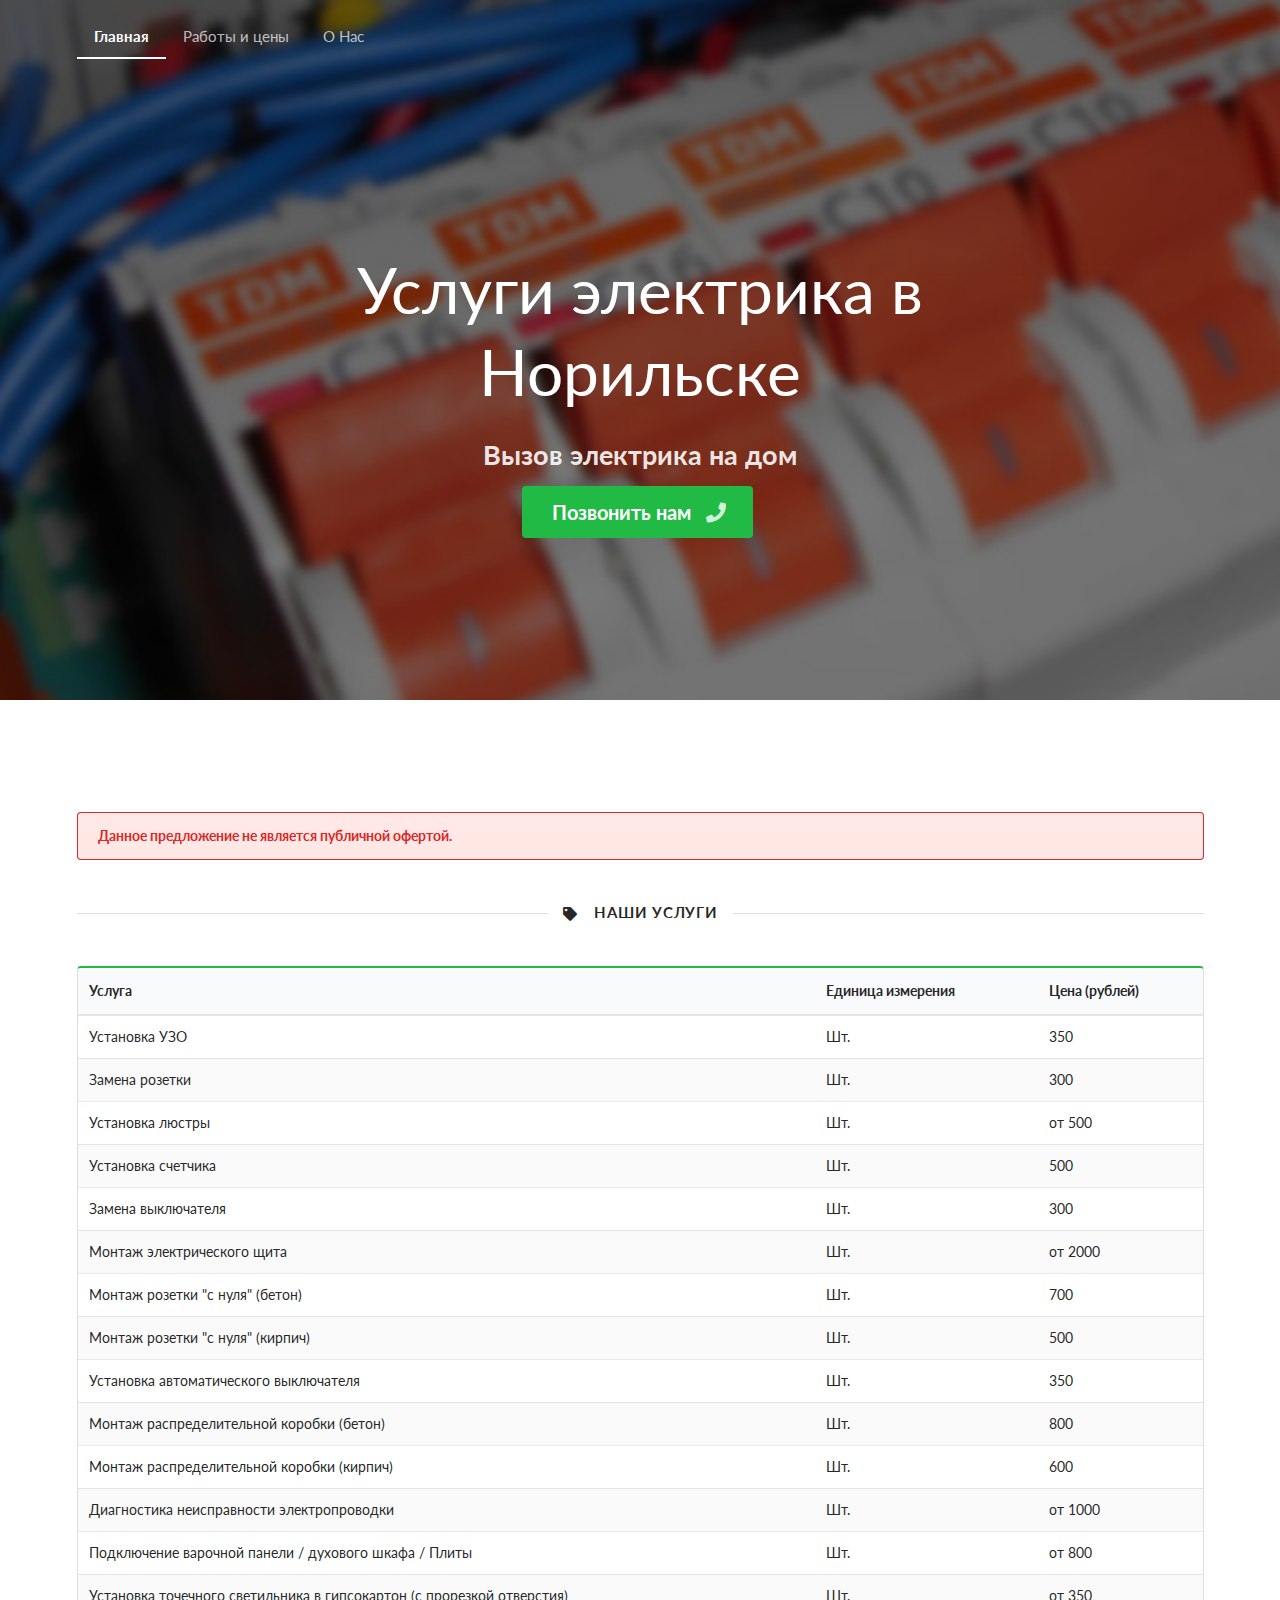
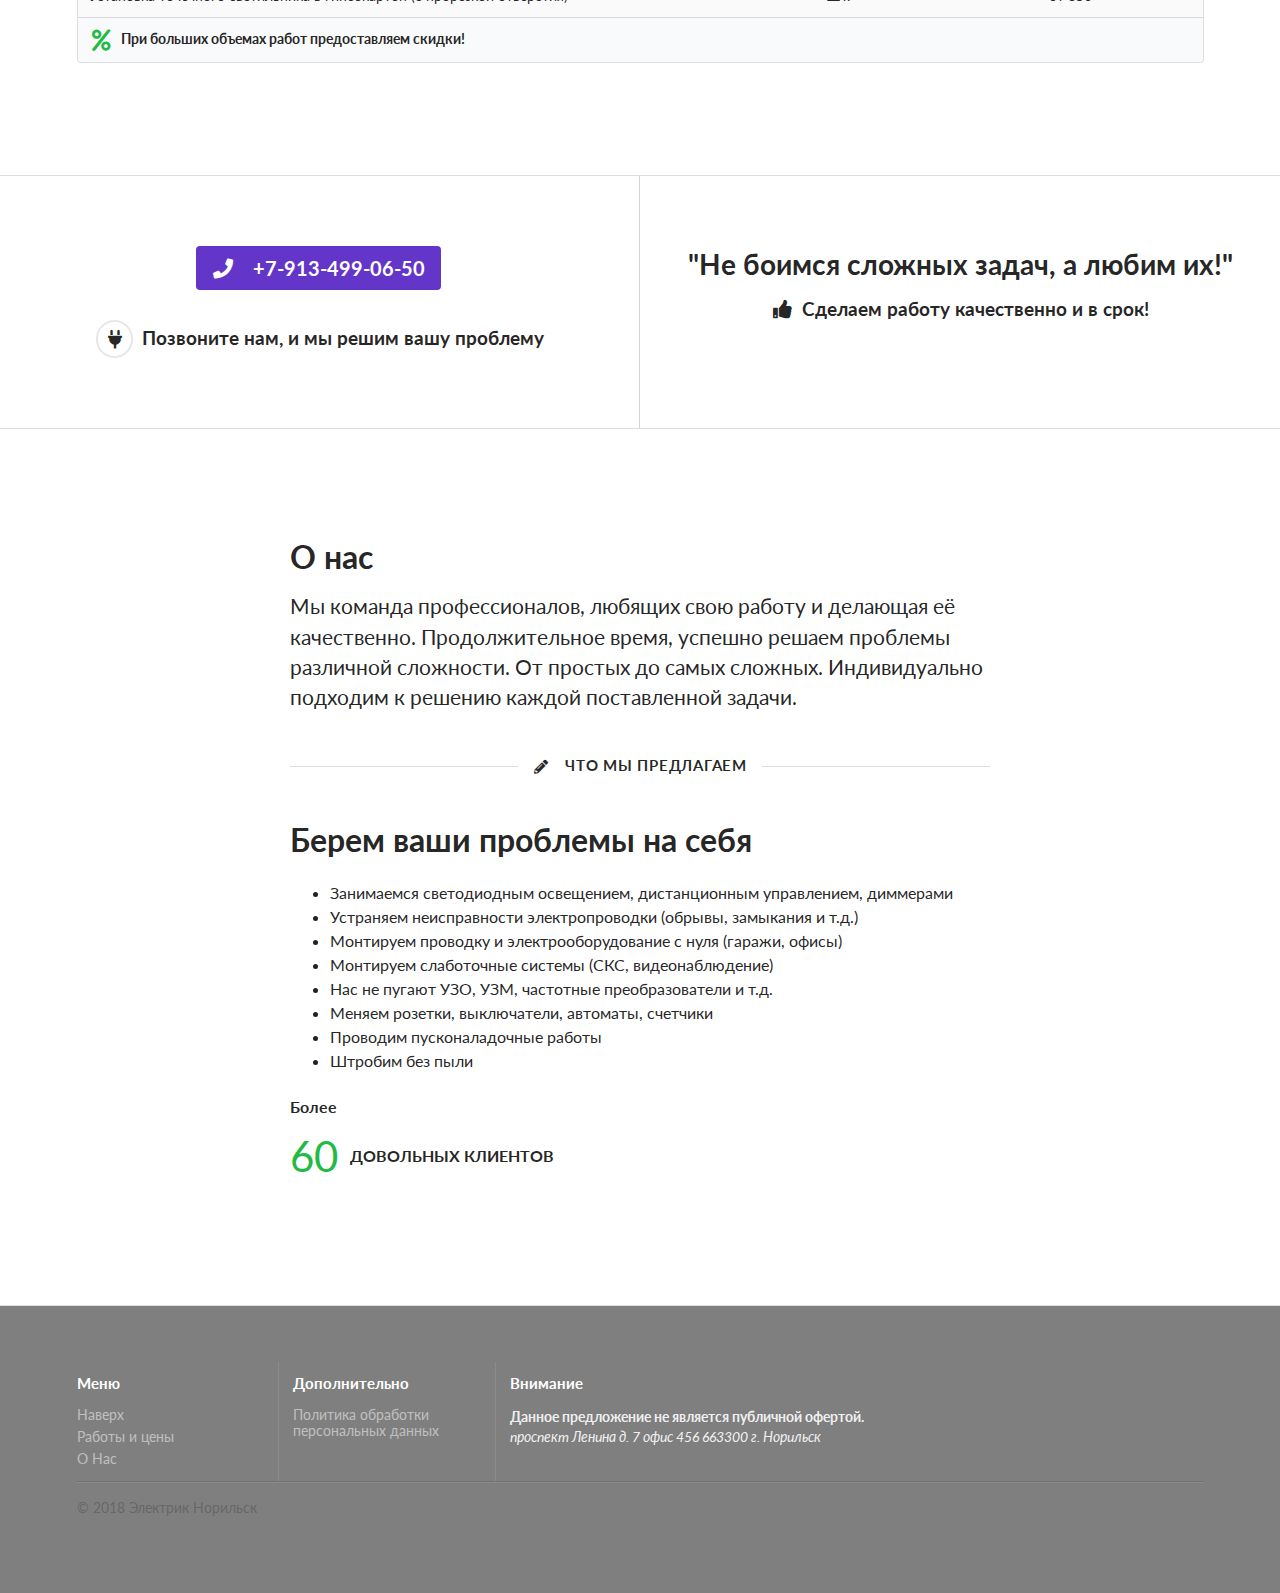
<file: index.html>
<!DOCTYPE html>
<html lang="ru">
<head>
    <meta http-equiv="Content-Type" content="text/html; charset=UTF-8">
    <!-- Standard Meta -->

    <meta http-equiv="X-UA-Compatible" content="IE=edge,chrome=1">
    <meta name="viewport" content="width=device-width, initial-scale=1.0, maximum-scale=1.0">

    <meta name="keywords" content="электрик Норильск, электрик Норильск вызов, услуги электрика в Норильске"/>
    <meta name="description" content="электрик Норильск, услуги электрика, устранение неисправностей электропроводки (обрывы, замыкания), штробление без пыли"/>
    <meta name="google-site-verification" content="hhv6U4KHuZcdJKokd0gqm1RTYGkJx59UBDp5QMvRaY0" />
    <meta name="yandex-verification" content="93faa3e9e6ab375f" />

    <meta property="og:type" content="website">
    <meta property="og:title" content="Электрик Норильск - Услуги электрика в Норильске">
    <meta property="og:description" content="Электрик Норильск, Вызов электрика в Норильске, услуги электрика">
    <meta property="og:image" content="http://xn----itbjbhbcbgsltfqf3od.xn--p1ai/img/header.jpg">
    <meta property="og:url" content="http://xn----itbjbhbcbgsltfqf3od.xn--p1ai/">
    <meta name="theme-color" content="#f2711c">
    <!-- Site Properties -->
    <title>Электрик Норильск - Услуги электрика в Норильске</title>

    <link rel="canonical" href="http://xn----itbjbhbcbgsltfqf3od.xn--p1ai/"/>

    <link rel="stylesheet" type="text/css" href="css/components/reset.min.css">
    <link rel="stylesheet" type="text/css" href="css/components/site.min.css">

    <link rel="stylesheet" type="text/css" href="css/components/container.min.css">
    <link rel="stylesheet" type="text/css" href="css/components/grid.min.css">
    <link rel="stylesheet" type="text/css" href="css/components/header.min.css">
    <link rel="stylesheet" type="text/css" href="css/components/image.min.css">
    <link rel="stylesheet" type="text/css" href="css/components/menu.min.css">

    <link rel="stylesheet" type="text/css" href="css/components/divider.min.css">
    <link rel="stylesheet" type="text/css" href="css/components/dropdown.min.css">
    <link rel="stylesheet" type="text/css" href="css/components/segment.min.css">
    <link rel="stylesheet" type="text/css" href="css/components/button.min.css">
    <link rel="stylesheet" type="text/css" href="css/components/list.min.css">
    <link rel="stylesheet" type="text/css" href="css/components/icon.min.css">
    <link rel="stylesheet" type="text/css" href="css/components/sidebar.min.css">
    <link rel="stylesheet" type="text/css" href="css/components/transition.min.css">
    <link rel="stylesheet" type="text/css" href="css/components/table.min.css">
    <link rel="stylesheet" type="text/css" href="css/components/label.min.css">
    <link rel="stylesheet" type="text/css" href="css/components/message.min.css">
    <link rel="stylesheet" type="text/css" href="css/components/statistic.min.css">
    <link rel="stylesheet" type="text/css" href="css/components/modal.min.css">
    <link rel="stylesheet" type="text/css" href="css/components/dimmer.min.css">

    <script type="application/ld+json">
        {
          "@context" : "http://schema.org",
          "@type" : "LocalBusiness",
          "priceRange": "350-1500",
          "name" : "Услуги электрика в Норильске",
          "image" : "http://xn----itbjbhbcbgsltfqf3od.xn--p1ai/img/header.jpg",
          "telephone" : "+7-913-499-06-50",
          "address" : {
            "@type" : "PostalAddress",
            "addressLocality" : "Норильск",
            "addressRegion" : "Красноярский край",
            "addressCountry" : "Россия"
          },
          "url" : "http://xn----itbjbhbcbgsltfqf3od.xn--p1ai/#main",
          "aggregateRating" : {
            "@type" : "AggregateRating",
            "ratingValue" : "5",
            "ratingCount" : "15"
          }
        }
    </script>
    <style type="text/css">

    .hidden.menu {
        display: none;
    }

    .masthead.segment {
        min-height: 700px;
        padding: 1em 0em;
    }
    .masthead .logo.item img {
        margin-right: 1em;
    }
    .masthead .ui.menu .ui.button {
        margin-left: 0.5em;
    }
    .masthead h1.ui.header {
        margin-top: 3em;
        margin-bottom: 0em;
        font-size: 4em;
        font-weight: normal;
    }
    .masthead h2 {
        font-size: 1.7em;
        font-weight: normal;
    }

    .ui.vertical.stripe {
        padding: 8em 0em;
    }
    .ui.vertical.stripe h3 {
        font-size: 2em;
    }
    .ui.vertical.stripe .button + h3,
    .ui.vertical.stripe p + h3 {
        margin-top: 3em;
    }
    .ui.vertical.stripe .floated.image {
        clear: both;
    }
    .ui.vertical.stripe p {
        font-size: 1.33em;
    }
    .ui.vertical.stripe .horizontal.divider {
        margin: 3em 0em;
    }

    .quote.stripe.segment {
        padding: 0em;
    }
    .quote.stripe.segment .grid .column {
        padding-top: 5em;
        padding-bottom: 5em;
    }

    .footer.segment {
        padding: 5em 0em;
    }

    .secondary.pointing.menu .toc.item {
        display: none;
    }

    @media only screen and (max-width: 700px) {
      .ui.fixed.menu {
        display: none !important;
      }
      .secondary.pointing.menu .item,
      .secondary.pointing.menu .menu {
        display: none;
      }
      .secondary.pointing.menu .toc.item {
        display: block;
      }
      .masthead.segment {
        min-height: 350px;
      }
      .masthead h1.ui.header {
        font-size: 2em;
        margin-top: 1.5em;
      }
      .masthead h2 {
        margin-top: 0.5em;
        font-size: 1.5em;
      }
    }


  </style>

    <script src="js/jquery.min.js"></script>
    <script src="js/visibility.min.js"></script>
    <script src="js/sidebar.min.js"></script>
    <script src="js/transition.min.js"></script>
    <script src="js/modal.min.js"></script>
    <script src="js/dimmer.min.js"></script>
  <script>
  $(document)
    .ready(function() {

        $('.ui.modal')
            .modal()
        ;

        $( "#personal-data-policy" ).click(function() {
            $('.ui.modal')
                .modal('show')
            ;
        });

        $( ".hide-sidebar-menu" ).click(function() {
            $('.ui.sidebar')
                .sidebar('toggle')
            ;
            ;
        });

      // fix menu when passed
      $('.masthead')
        .visibility({
          once: false,
          onBottomPassed: function() {
            $('.fixed.menu').transition('fade in');
          },
          onBottomPassedReverse: function() {
            $('.fixed.menu').transition('fade out');
          }
        })
      ;

      // create sidebar and attach to menu open
      $('.ui.sidebar')
        .sidebar('attach events', '.toc.item')
      ;

    })
  ;

  </script>

</head>
<body class="pushable" id="main" itemscope itemtype="http://schema.org/Electrician">

<div class="ui modal conf-policy">
    <div class="ui icon header">
        <i class="archive icon"></i>
        Политика конфиденциальности
    </div>
    <div class="content">
        <p>Использование данного Сервиса означает безоговорочное согласие пользователя с настоящей Политикой и указанными
            в ней условиями обработки его персональной информации; в случае несогласия с этими условиями пользователь
            должен воздержаться от использования Сервисов.</p>
        <p>Мы принимаем необходимые и достаточные организационные и технические меры для защиты персональной
            информации пользователя от неправомерного или случайного доступа, уничтожения, изменения, блокирования,
            копирования, распространения, а также от иных неправомерных действий с ней третьих лиц.</p>
    </div>
    <div class="actions">

        <div class="ui green ok inverted button">
            <i class="checkmark icon"></i>
            Я понимаю
        </div>
    </div>
</div>

<!-- Following Menu -->
<div class="ui large top fixed menu transition hidden">
  <div class="ui container">
    <a class="item" href="#main">Главная</a>
    <a class="item" href="#work">Работы и цены</a>
    <a class="item" href="#about-us">О Нас</a>
  </div>
</div>

<!-- Sidebar Menu -->
<div class="ui vertical inverted sidebar menu left">
    <a class="item hide-sidebar-menu" href="#main">Главная</a>
    <a class="item hide-sidebar-menu" href="#work">Работы и цены</a>
    <a class="item hide-sidebar-menu" href="#about-us">О Нас</a>
</div>


<!-- Page Contents -->
<div class="pusher">
    <div class="image-background">
      <div class="ui inverted vertical masthead center aligned segment">
        <div class="ui container">
          <div class="ui large secondary inverted pointing menu">
            <a class="toc item">
              <i class="sidebar icon"></i>
            </a>
              <a class="active item" href="#main">Главная</a>
              <a class="item" href="#work">Работы и цены</a>
              <a class="item" href="#about-us">О Нас</a>
          </div>
        </div>

        <div class="ui text container">
          <h1 class="ui inverted header" itemprop="name">
              Услуги электрика в Норильске
          </h1>
          <h2><b itemprop="description">Вызов электрика на дом</b></h2>
            <div class="ui"><a href="tel:+79134990650"><button class="huge positive ui button">Позвонить нам <i class="right phone icon"></i></button></a></div>
        </div>

      </div>
    </div>

  <div class="ui vertical stripe segment" id="work">
    <div class="ui middle aligned  container">
        <div class="ui red message"><b>Данное предложение не является публичной офертой.</b></div>
        <h4 class="ui horizontal divider header">
            <i class="tag icon"></i>
            Наши услуги
        </h4>
        <table class="ui striped green table">
            <thead>
            <tr><th>Услуга</th>
                <th>Единица измерения</th>
                <th>Цена (рублей)</th>
            </tr></thead><tbody>
            <tbody>
            <tr>
                <td>Установка УЗО</td>
                <td>Шт.</td>
                <td>350</td>
            </tr>
            <tr>
                <td>Замена розетки</td>
                <td>Шт.</td>
                <td>300</td>
            </tr>
            <tr>
                <td>Установка люстры</td>
                <td>Шт.</td>
                <td>от 500</td>
            </tr>
            <tr>
                <td>Установка счетчика</td>
                <td>Шт.</td>
                <td>500</td>
            </tr>
            <tr>
                <td>Замена выключателя</td>
                <td>Шт.</td>
                <td>300</td>
            </tr>
            <tr>
                <td>Монтаж электрического щита</td>
                <td>Шт.</td>
                <td> от 2000</td>
            </tr>
            <tr>
                <td>Монтаж розетки "с нуля" (бетон)</td>
                <td>Шт.</td>
                <td>700</td>
            </tr>
            <tr>
                <td>Монтаж розетки "с нуля" (кирпич)</td>
                <td>Шт.</td>
                <td>500</td>
            </tr>
            <tr>
                <td>Установка автоматического выключателя</td>
                <td>Шт.</td>
                <td>350</td>
            </tr>
            <tr>
                <td>Монтаж распределительной коробки (бетон)</td>
                <td>Шт.</td>
                <td>800</td>
            </tr>
            <tr>
                <td>Монтаж распределительной коробки (кирпич)</td>
                <td>Шт.</td>
                <td>600</td>
            </tr>
            <tr>
                <td>Диагностика неисправности электропроводки</td>
                <td>Шт.</td>
                <td> от 1000</td>
            </tr>
            <tr>
                <td>Подключение варочной панели / духового шкафа / Плиты</td>
                <td>Шт.</td>
                <td>от 800</td>
            </tr>
            <tr>
                <td>Установка точечного светильника в гипсокартон (с прорезкой отверстия)</td>
                <td>Шт.</td>
                <td>от 350</td>
            </tr>
            </tbody>
            </tbody>

            <tfoot>
            <tr>
                <th><i class="large green percent icon"></i> <b>При больших объемах работ предоставляем скидки!</b></th>
                <th></th>
                <th></th>
            </tr></tfoot>

        </table>
    </div>
  </div>

  <div class="ui vertical stripe quote segment">
    <div class="ui equal width stackable internally celled grid">
      <div class="center aligned row">
        <div class="column">
            <a class="ui huge violet label" href="tel:+79134990650">
                <i class="phone icon"></i> +7-913-499-06-50
            </a>
            <div class="ui hidden divider"></div>
            <p>
                <i class="circular plug icon"></i> <b>Позвоните нам, и мы решим вашу проблему</b>
            </p>

        </div>
        <div class="column">
          <h3>"Не боимся сложных задач, а любим их!"</h3>
          <p>
              <i class="thumbs up icon"></i> <b>Сделаем работу качественно и в срок!</b>
          </p>
        </div>
      </div>
    </div>
  </div>

  <div class="ui vertical stripe segment" id="about-us">
    <div class="ui text container">
      <h3 class="ui header">О нас</h3>
      <p>Мы команда профессионалов, любящих свою работу и делающая её качественно. Продолжительное время,
          успешно решаем проблемы различной сложности. От простых до самых сложных. Индивидуально подходим к
       решению каждой поставленной задачи.</p>

      <h4 class="ui horizontal header divider">
          <i class="pencil alternate circle icon"></i>
          Что мы предлагаем
      </h4>
      <h3 class="ui header">Берем ваши проблемы на себя</h3>
      <p>
        <ul>
            <li>Занимаемся светодиодным освещением, дистанционным управлением, диммерами</li>
            <li>Устраняем неисправности электропроводки (обрывы, замыкания и т.д.)</li>
            <li>Монтируем проводку и электрооборудование с нуля (гаражи, офисы)</li>
            <li>Монтируем слаботочные системы (СКС, видеонаблюдение)</li>
            <li>Нас не пугают УЗО, УЗМ, частотные преобразователи и т.д.</li>
            <li>Меняем розетки, выключатели, автоматы, счетчики</li>
            <li>Проводим пусконаладочные работы</li>
            <li>Штробим без пыли</li>
        </ul>
      </p>
        <div class="label">
            <b>Более</b>
        </div>
        <div class="ui horizontal statistics">

            <div class="green statistic">

                <div class="value">
                    60
                </div>
                <div class="label">
                    Довольных клиентов
                </div>
            </div>
        </div>
    </div>
  </div>


  <div class="ui inverted vertical footer segment">
    <div class="ui container">
      <div class="ui stackable inverted divided equal height stackable grid">
        <div class="three wide column">
          <h4 class="ui inverted header">Меню</h4>
          <div class="ui inverted link list">
              <a class="item" href="#main">Наверх</a>
              <a class="item" href="#work">Работы и цены</a>
              <a class="item" href="#about-us">О Нас</a>
          </div>
        </div>
        <div class="three wide column">
          <h4 class="ui inverted header">Дополнительно</h4>
          <div class="ui inverted link list">
            <a id="personal-data-policy" class="item">Политика обработки персональных данных</a>
          </div>
        </div>
        <div class="seven wide column">
          <h4 class="ui inverted header">Внимание</h4>
            <div class="ui inverted"><b>Данное предложение не является публичной офертой.</b></div>
            <address class="ui inverted" itemprop="address" itemscope itemtype="http://schema.org/PostalAddress">
                <span itemprop="streetAddress">проспект Ленина д. 7 офис 456</span>
                <span itemprop="postalCode">663300</span>
                <span itemprop="addressLocality">г. Норильск</span>

            </address>

            <meta itemprop="paymentAccepted" content="Cash, Credit Card"/>
            <meta itemprop="currenciesAccepted" content="Рубль"/>
            <meta itemprop="image" content="http://xn----itbjbhbcbgsltfqf3od.xn--p1ai/img/header.jpg"/>

            <meta itemprop="openingHours" content="Понедельник-Пятница 11:00-21:00"/>
            <meta itemprop="openingHours" content="Суббота 12:00-21:00"/>
            <meta itemprop="openingHours" content="Воскресенье 12:00-21:00"/>
            <meta itemprop="telephone" content="+7-913-499-06-50"/>
            <meta itemprop="priceRange" content="200-1500"/>


        </div>
      </div>
        <div class="ui divider"></div>
        <div class="ui horizontal list">
            <div class="disabled item" href="#">© 2018 Электрик Норильск</div>
        </div>
    </div>
  </div>
</div>

</body>

<!-- Yandex.Metrika counter -->
<script type="text/javascript">
    (function (d, w, c) {
        (w[c] = w[c] || []).push(function() {
            try {
                w.yaCounter43621409 = new Ya.Metrika({
                    id:43621409,
                    clickmap:true,
                    trackLinks:true,
                    accurateTrackBounce:true,
                    webvisor:true,
                    trackHash:true
                });
            } catch(e) { }
        });

        var n = d.getElementsByTagName("script")[0],
            s = d.createElement("script"),
            f = function () { n.parentNode.insertBefore(s, n); };
        s.type = "text/javascript";
        s.async = true;
        s.src = "https://mc.yandex.ru/metrika/watch.js";

        if (w.opera == "[object Opera]") {
            d.addEventListener("DOMContentLoaded", f, false);
        } else { f(); }
    })(document, window, "yandex_metrika_callbacks");
</script>
<noscript><div><img src="https://mc.yandex.ru/watch/43621409" style="position:absolute; left:-9999px;" alt="" /></div></noscript>
<!-- /Yandex.Metrika counter -->

<!-- Global site tag (gtag.js) - Google Analytics -->
<script async src="https://www.googletagmanager.com/gtag/js?id=UA-105555800-2"></script>
<script>
    window.dataLayer = window.dataLayer || [];
    function gtag(){dataLayer.push(arguments);}
    gtag('js', new Date());

    gtag('config', 'UA-105555800-2');
</script>


</html>
</file>
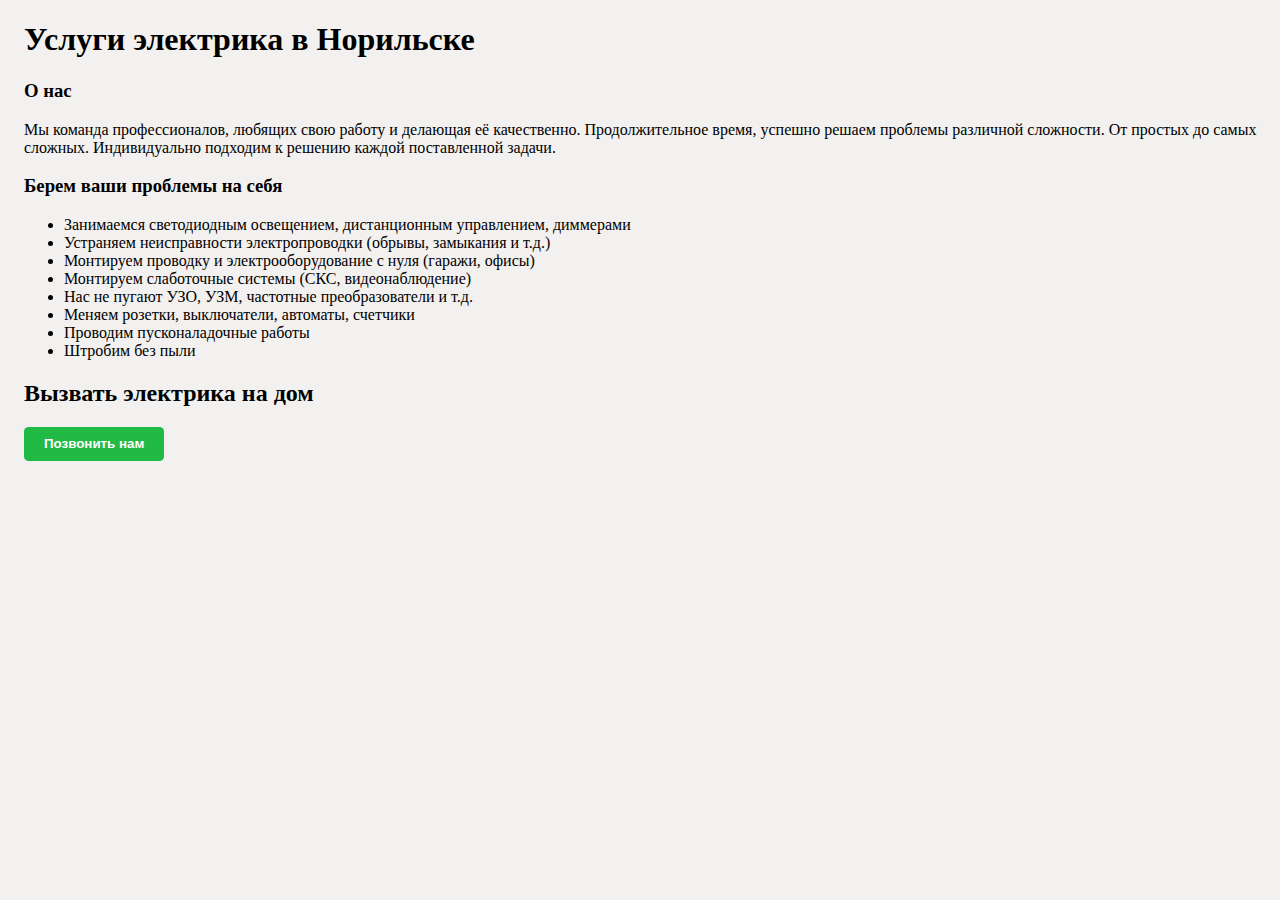
<file: amp/index.html>
<!doctype html>
<html ⚡ lang="ru">
<head>
    <meta charset="utf-8">
    <script async src="https://cdn.ampproject.org/v0.js"></script>
    <title>Электрик Норильск - Услуги электрика в Норильске</title>
    <link rel="canonical" href="http://xn----itbjbhbcbgsltfqf3od.xn--p1ai/">
    <meta name="viewport" content="width=device-width,minimum-scale=1,initial-scale=1">
    <script type="application/ld+json">
        {
          "@context" : "http://schema.org",
          "@type" : "LocalBusiness",
          "priceRange": "350-1500",
          "name" : "Услуги электрика в Норильске",
          "image" : "http://xn----itbjbhbcbgsltfqf3od.xn--p1ai/img/header.jpg",
          "telephone" : "+7-913-499-06-50",
          "address" : {
            "@type" : "PostalAddress",
            "addressLocality" : "Норильск",
            "addressRegion" : "Красноярский край",
            "addressCountry" : "Россия"
          },
          "url" : "http://xn----itbjbhbcbgsltfqf3od.xn--p1ai/",
          "aggregateRating" : {
            "@type" : "AggregateRating",
            "ratingValue" : "5",
            "ratingCount" : "15"
          }
        }
    </script>
    <style amp-boilerplate>body{-webkit-animation:-amp-start 8s steps(1,end) 0s 1 normal both;-moz-animation:-amp-start 8s steps(1,end) 0s 1 normal both;-ms-animation:-amp-start 8s steps(1,end) 0s 1 normal both;animation:-amp-start 8s steps(1,end) 0s 1 normal both}@-webkit-keyframes -amp-start{from{visibility:hidden}to{visibility:visible}}@-moz-keyframes -amp-start{from{visibility:hidden}to{visibility:visible}}@-ms-keyframes -amp-start{from{visibility:hidden}to{visibility:visible}}@-o-keyframes -amp-start{from{visibility:hidden}to{visibility:visible}}@keyframes -amp-start{from{visibility:hidden}to{visibility:visible}}</style><noscript><style amp-boilerplate>body{-webkit-animation:none;-moz-animation:none;-ms-animation:none;animation:none}</style></noscript>

    <style amp-custom>
        .ui.button {
            cursor: pointer;
            display: inline-block;
            min-height: 1em;
            outline: 0;
            border: none;
            vertical-align: baseline;
            background: #e0e1e2 none;
            color: rgba(0,0,0,.6);
            font-family: Lato,'Helvetica Neue',Arial,Helvetica,sans-serif;
            margin: 0 .25em 0 0;
            padding: .78571429em 1.5em .78571429em;
            text-transform: none;
            text-shadow: none;
            font-weight: 700;
            line-height: 1em;
            font-style: normal;
            text-align: center;
            text-decoration: none;
            border-radius: .28571429rem;
            -webkit-box-shadow: 0 0 0 1px transparent inset,0 0 0 0 rgba(34,36,38,.15) inset;
            box-shadow: 0 0 0 1px transparent inset,0 0 0 0 rgba(34,36,38,.15) inset;
            -webkit-user-select: none;
            -moz-user-select: none;
            -ms-user-select: none;
            user-select: none;
            -webkit-transition: opacity .1s ease,background-color .1s ease,color .1s ease,background .1s ease,-webkit-box-shadow .1s ease;
            transition: opacity .1s ease,background-color .1s ease,color .1s ease,box-shadow .1s ease,background .1s ease,-webkit-box-shadow .1s ease;
            -webkit-tap-highlight-color: transparent;
        }


        .ui.positive.button,.ui.positive.buttons .button {
            color: #fff;
            text-shadow: none;
            background: #21ba45 none;
        }
        .container {
            padding-left: 1em;
            padding-bottom: 2em;
        }
        body {
            background-color: #f3f1ef;
        }

    </style>
</head>
<body>
<amp-img layout="responsive" src="http://xn----itbjbhbcbgsltfqf3od.xn--p1ai/img/header.jpg" alt="Logo" height="400" width="1500"></amp-img>
<div class="container">
<h1>Услуги электрика в Норильске</h1>
<div id="about-us">
    <div>
        <h3>О нас</h3>
        <p>Мы команда профессионалов, любящих свою работу и делающая её качественно. Продолжительное время,
            успешно решаем проблемы различной сложности. От простых до самых сложных. Индивидуально подходим к
            решению каждой поставленной задачи.</p>

        <h3>Берем ваши проблемы на себя</h3>
        <p>
        <ul>
            <li>Занимаемся светодиодным освещением, дистанционным управлением, диммерами</li>
            <li>Устраняем неисправности электропроводки (обрывы, замыкания и т.д.)</li>
            <li>Монтируем проводку и электрооборудование с нуля (гаражи, офисы)</li>
            <li>Монтируем слаботочные системы (СКС, видеонаблюдение)</li>
            <li>Нас не пугают УЗО, УЗМ, частотные преобразователи и т.д.</li>
            <li>Меняем розетки, выключатели, автоматы, счетчики</li>
            <li>Проводим пусконаладочные работы</li>
            <li>Штробим без пыли</li>
        </ul>
        </p>

    </div>
</div>

<div class="ui text ">
    <h2><b itemprop="description">Вызвать электрика на дом</b></h2>
    <div class="ui">
        <a href="tel:+79134990650">
            <button class="huge positive ui button">Позвонить нам</button>
        </a>
    </div>
</div>
</div>

</body>
</html>
</file>
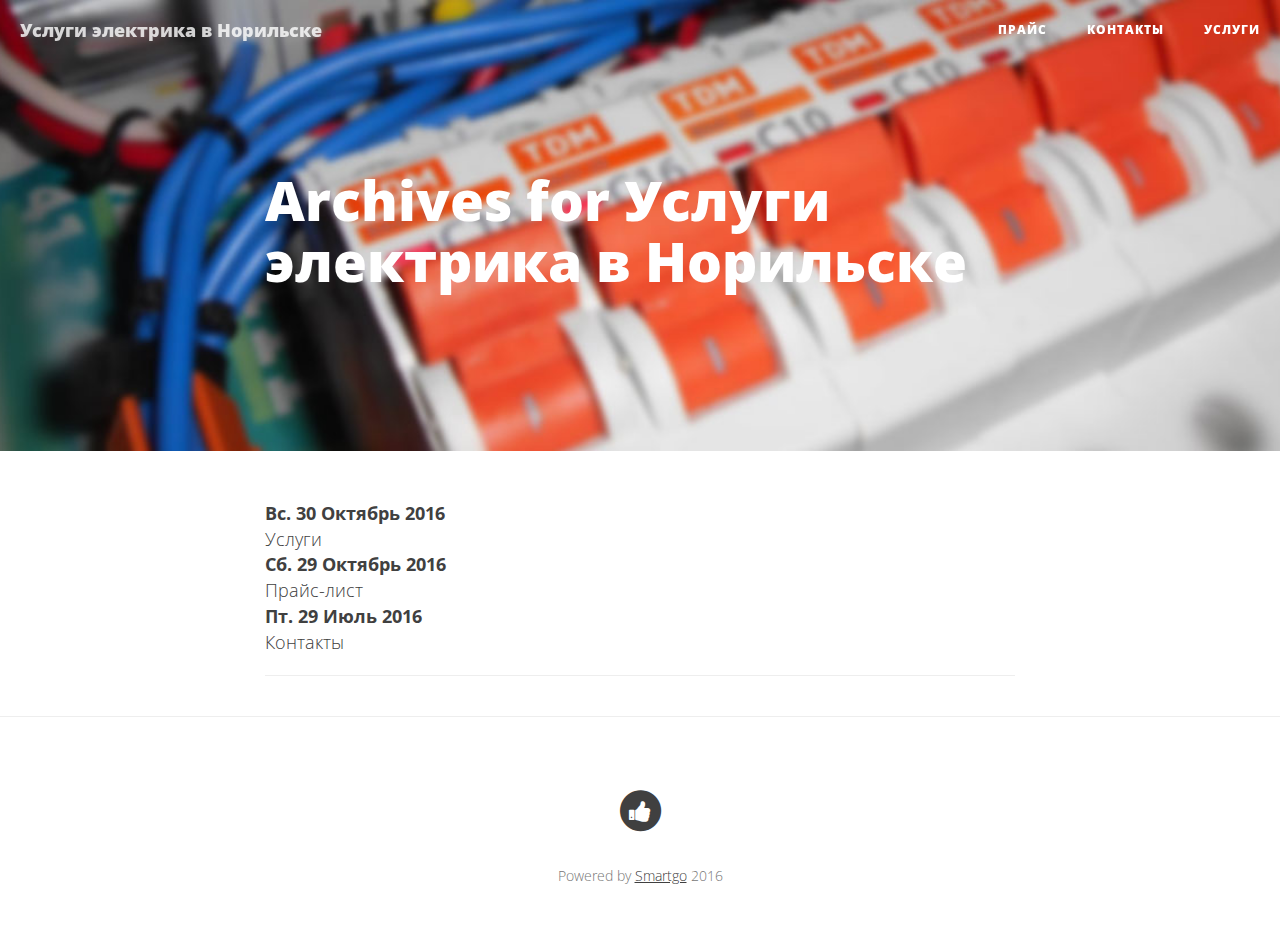
<file: archives.html>
<!DOCTYPE html>
<html lang="ru">

<head>
        <meta charset="utf-8">
        <meta http-equiv="X-UA-Compatible" content="IE=edge">
        <meta name="viewport" content="width=device-width, initial-scale=1">
        <meta name="description" content="">
        <meta name="author" content="">

        <title>Услуги электрика в Норильске - Archives</title>


        <!-- Bootstrap Core CSS -->
        <link href="/theme/css/bootstrap.min.css" rel="stylesheet">

        <!-- Custom CSS -->
        <link href="/theme/css/clean-blog.min.css" rel="stylesheet">

        <link href="/css/main.css" rel="stylesheet">

        <!-- Code highlight color scheme -->
            <link href="/theme/css/code_blocks/monokai.css" rel="stylesheet">

        <!-- Custom Fonts -->
        <link href="http://maxcdn.bootstrapcdn.com/font-awesome/4.1.0/css/font-awesome.min.css" rel="stylesheet" type="text/css">
        <link href='http://fonts.googleapis.com/css?family=Lora:400,700,400italic,700italic' rel='stylesheet' type='text/css'>
        <link href='http://fonts.googleapis.com/css?family=Open+Sans:300italic,400italic,600italic,700italic,800italic,400,300,600,700,800' rel='stylesheet' type='text/css'>

        <!-- HTML5 Shim and Respond.js IE8 support of HTML5 elements and media queries -->
        <!-- WARNING: Respond.js doesn't work if you view the page via file:// -->
        <!--[if lt IE 9]>
            <script src="https://oss.maxcdn.com/libs/html5shiv/3.7.0/html5shiv.js"></script>
            <script src="https://oss.maxcdn.com/libs/respond.js/1.4.2/respond.min.js"></script>
        <![endif]-->

		<meta property="og:locale" content="ru">
		<meta property="og:site_name" content="Услуги электрика в Норильске">
</head>

<body>

    <!-- Navigation -->
    <nav class="navbar navbar-default navbar-custom navbar-fixed-top">
        <div class="container-fluid">
            <!-- Brand and toggle get grouped for better mobile display -->
            <div class="navbar-header page-scroll">
                <button type="button" class="navbar-toggle" data-toggle="collapse" data-target="#bs-example-navbar-collapse-1">
                    <span class="sr-only">Toggle navigation</span>
                    <span class="icon-bar"></span>
                    <span class="icon-bar"></span>
                    <span class="icon-bar"></span>
                </button>
                <a class="navbar-brand" href="/">Услуги электрика в Норильске</a>
            </div>

            <!-- Collect the nav links, forms, and other content for toggling -->
            <div class="collapse navbar-collapse" id="bs-example-navbar-collapse-1">
                <ul class="nav navbar-nav navbar-right">
                        <li><a href="price.html">Прайс</a></li>
                        <li><a href="contacts.html">Контакты</a></li>
                        <li><a href="price.html">Услуги</a></li>

                </ul>
            </div>
            <!-- /.navbar-collapse -->
        </div>
        <!-- /.container -->
    </nav>

    <!-- Page Header -->
        <header class="intro-header" style="background-image: url('images/header.jpg')">
        <div class="container">
            <div class="row">
                <div class="col-lg-8 col-lg-offset-2 col-md-10 col-md-offset-1">
                    <div class="post-heading">
                        <h1>Archives for Услуги электрика в Норильске</h1>
                    </div>
                </div>
            </div>
        </div>
    </header>

    <!-- Main Content -->
    <div class="container">
        <div class="row">
            <div class="col-lg-8 col-lg-offset-2 col-md-10 col-md-offset-1">
    <dl>
            <dt>Вс. 30 Октябрь 2016</dt>
            <dd><a href="/main.html">Услуги</a></dd>
            <dt>Сб. 29 Октябрь 2016</dt>
            <dd><a href="/price.html">Прайс-лист</a></dd>
            <dt>Пт. 29 Июль 2016</dt>
            <dd><a href="/contacts.html">Контакты</a></dd>
        <hr>
    </dl>
            </div>
        </div>
    </div>

    <hr>

    <!-- Footer -->
    <footer>
        <div class="container">
            <div class="row">
                <div class="col-lg-8 col-lg-offset-2 col-md-10 col-md-offset-1">
                    <ul class="list-inline text-center">
                        <li>
                            <a href="http://электрик-норильск.рф">
                                <span class="fa-stack fa-lg">
                                    <i class="fa fa-circle fa-stack-2x"></i>
                                    <i class="fa fa-thumbs-up fa-stack-1x fa-inverse"></i>
                                </span>
                            </a>
                        </li>
                    </ul>
                    <p class="copyright text-muted">Powered by <a href="http://www.smartgo.ml">Smartgo</a> 2016</p>
                </div>
            </div>
        </div>
    </footer>

    <!-- jQuery -->
    <script src="/theme/js/jquery.js"></script>

    <!-- Bootstrap Core JavaScript -->
    <script src="/theme/js/bootstrap.min.js"></script>

    <!-- Custom Theme JavaScript -->
    <script src="/theme/js/clean-blog.min.js"></script>

</body>

<!-- Yandex.Metrika counter -->
<script type="text/javascript">
    (function (d, w, c) {
        (w[c] = w[c] || []).push(function() {
            try {
                w.yaCounter40268499 = new Ya.Metrika({
                    id:40268499,
                    clickmap:true,
                    trackLinks:true,
                    accurateTrackBounce:true,
                    webvisor:true
                });
            } catch(e) { }
        });

        var n = d.getElementsByTagName("script")[0],
            s = d.createElement("script"),
            f = function () { n.parentNode.insertBefore(s, n); };
        s.type = "text/javascript";
        s.async = true;
        s.src = "https://mc.yandex.ru/metrika/watch.js";

        if (w.opera == "[object Opera]") {
            d.addEventListener("DOMContentLoaded", f, false);
        } else { f(); }
    })(document, window, "yandex_metrika_callbacks");
</script>
<noscript><div><img src="https://mc.yandex.ru/watch/40268499" style="position:absolute; left:-9999px;" alt="" /></div></noscript>
<!-- /Yandex.Metrika counter -->

</html>
</file>
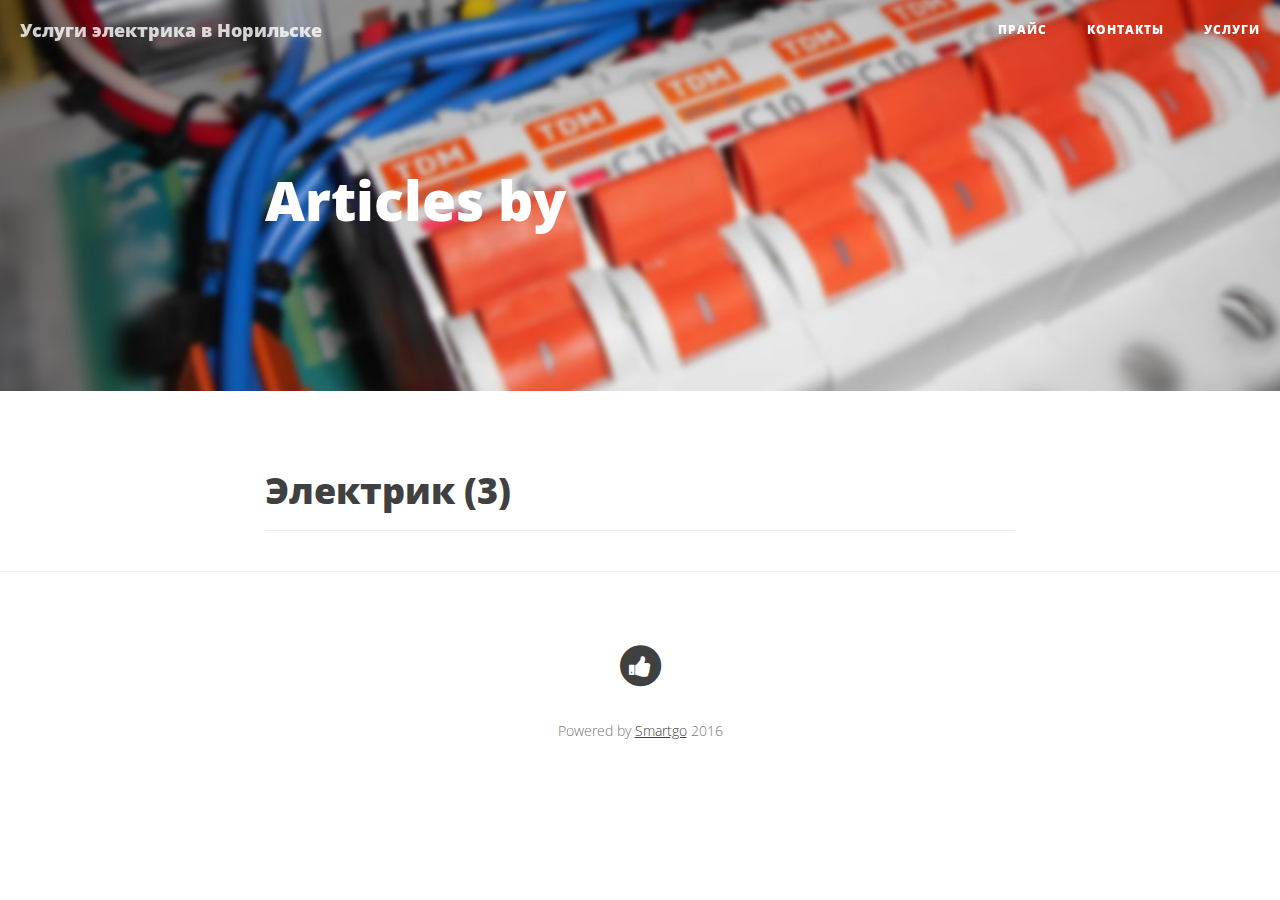
<file: authors.html>
<!DOCTYPE html>
<html lang="ru">

<head>
        <meta charset="utf-8">
        <meta http-equiv="X-UA-Compatible" content="IE=edge">
        <meta name="viewport" content="width=device-width, initial-scale=1">
        <meta name="description" content="">
        <meta name="author" content="">

        <title>Услуги электрика в Норильске - Authors</title>


        <!-- Bootstrap Core CSS -->
        <link href="/theme/css/bootstrap.min.css" rel="stylesheet">

        <!-- Custom CSS -->
        <link href="/theme/css/clean-blog.min.css" rel="stylesheet">

        <link href="/css/main.css" rel="stylesheet">

        <!-- Code highlight color scheme -->
            <link href="/theme/css/code_blocks/monokai.css" rel="stylesheet">

        <!-- Custom Fonts -->
        <link href="http://maxcdn.bootstrapcdn.com/font-awesome/4.1.0/css/font-awesome.min.css" rel="stylesheet" type="text/css">
        <link href='http://fonts.googleapis.com/css?family=Lora:400,700,400italic,700italic' rel='stylesheet' type='text/css'>
        <link href='http://fonts.googleapis.com/css?family=Open+Sans:300italic,400italic,600italic,700italic,800italic,400,300,600,700,800' rel='stylesheet' type='text/css'>

        <!-- HTML5 Shim and Respond.js IE8 support of HTML5 elements and media queries -->
        <!-- WARNING: Respond.js doesn't work if you view the page via file:// -->
        <!--[if lt IE 9]>
            <script src="https://oss.maxcdn.com/libs/html5shiv/3.7.0/html5shiv.js"></script>
            <script src="https://oss.maxcdn.com/libs/respond.js/1.4.2/respond.min.js"></script>
        <![endif]-->

		<meta property="og:locale" content="ru">
		<meta property="og:site_name" content="Услуги электрика в Норильске">
</head>

<body>

    <!-- Navigation -->
    <nav class="navbar navbar-default navbar-custom navbar-fixed-top">
        <div class="container-fluid">
            <!-- Brand and toggle get grouped for better mobile display -->
            <div class="navbar-header page-scroll">
                <button type="button" class="navbar-toggle" data-toggle="collapse" data-target="#bs-example-navbar-collapse-1">
                    <span class="sr-only">Toggle navigation</span>
                    <span class="icon-bar"></span>
                    <span class="icon-bar"></span>
                    <span class="icon-bar"></span>
                </button>
                <a class="navbar-brand" href="/">Услуги электрика в Норильске</a>
            </div>

            <!-- Collect the nav links, forms, and other content for toggling -->
            <div class="collapse navbar-collapse" id="bs-example-navbar-collapse-1">
                <ul class="nav navbar-nav navbar-right">
                        <li><a href="price.html">Прайс</a></li>
                        <li><a href="contacts.html">Контакты</a></li>
                        <li><a href="price.html">Услуги</a></li>

                </ul>
            </div>
            <!-- /.navbar-collapse -->
        </div>
        <!-- /.container -->
    </nav>

    <!-- Page Header -->
        <header class="intro-header" style="background-image: url('images/header.jpg')">
        <div class="container">
            <div class="row">
                <div class="col-lg-8 col-lg-offset-2 col-md-10 col-md-offset-1">
                    <div class="post-heading">
                        <h1>Articles by </h1>
                    </div>
                </div>
            </div>
        </div>
    </header>

    <!-- Main Content -->
    <div class="container">
        <div class="row">
            <div class="col-lg-8 col-lg-offset-2 col-md-10 col-md-offset-1">
        <div class="post-preview">
            <a href="/author/elektrik.html" rel="bookmark">
                <h2 class="post-title">
                    Электрик (3)
                </h2>
            </a>
        </div>
        <hr>
            </div>
        </div>
    </div>

    <hr>

    <!-- Footer -->
    <footer>
        <div class="container">
            <div class="row">
                <div class="col-lg-8 col-lg-offset-2 col-md-10 col-md-offset-1">
                    <ul class="list-inline text-center">
                        <li>
                            <a href="http://электрик-норильск.рф">
                                <span class="fa-stack fa-lg">
                                    <i class="fa fa-circle fa-stack-2x"></i>
                                    <i class="fa fa-thumbs-up fa-stack-1x fa-inverse"></i>
                                </span>
                            </a>
                        </li>
                    </ul>
                    <p class="copyright text-muted">Powered by <a href="http://www.smartgo.ml">Smartgo</a> 2016</p>
                </div>
            </div>
        </div>
    </footer>

    <!-- jQuery -->
    <script src="/theme/js/jquery.js"></script>

    <!-- Bootstrap Core JavaScript -->
    <script src="/theme/js/bootstrap.min.js"></script>

    <!-- Custom Theme JavaScript -->
    <script src="/theme/js/clean-blog.min.js"></script>

</body>

<!-- Yandex.Metrika counter -->
<script type="text/javascript">
    (function (d, w, c) {
        (w[c] = w[c] || []).push(function() {
            try {
                w.yaCounter43621409 = new Ya.Metrika({
                    id:43621409,
                    clickmap:true,
                    trackLinks:true,
                    accurateTrackBounce:true,
                    webvisor:true,
                    trackHash:true
                });
            } catch(e) { }
        });

        var n = d.getElementsByTagName("script")[0],
            s = d.createElement("script"),
            f = function () { n.parentNode.insertBefore(s, n); };
        s.type = "text/javascript";
        s.async = true;
        s.src = "https://mc.yandex.ru/metrika/watch.js";

        if (w.opera == "[object Opera]") {
            d.addEventListener("DOMContentLoaded", f, false);
        } else { f(); }
    })(document, window, "yandex_metrika_callbacks");
</script>
<noscript><div><img src="https://mc.yandex.ru/watch/43621409" style="position:absolute; left:-9999px;" alt="" /></div></noscript>
<!-- /Yandex.Metrika counter -->

</html>
</file>
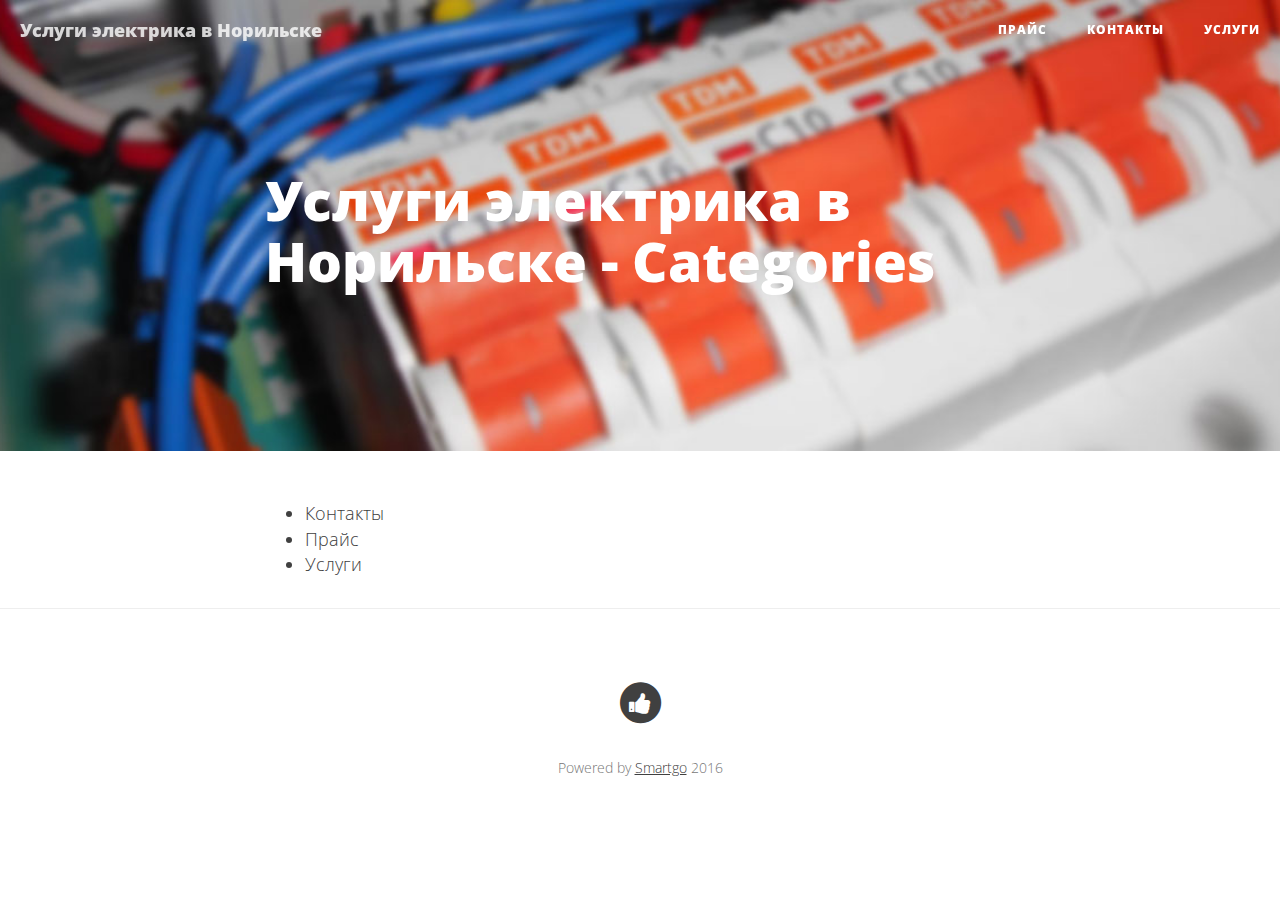
<file: categories.html>
<!DOCTYPE html>
<html lang="ru">

<head>
        <meta charset="utf-8">
        <meta http-equiv="X-UA-Compatible" content="IE=edge">
        <meta name="viewport" content="width=device-width, initial-scale=1">
        <meta name="description" content="">
        <meta name="author" content="">

        <title>Услуги электрика в Норильске - Categories</title>


        <!-- Bootstrap Core CSS -->
        <link href="/theme/css/bootstrap.min.css" rel="stylesheet">

        <!-- Custom CSS -->
        <link href="/theme/css/clean-blog.min.css" rel="stylesheet">

        <link href="/css/main.css" rel="stylesheet">

        <!-- Code highlight color scheme -->
            <link href="/theme/css/code_blocks/monokai.css" rel="stylesheet">

        <!-- Custom Fonts -->
        <link href="http://maxcdn.bootstrapcdn.com/font-awesome/4.1.0/css/font-awesome.min.css" rel="stylesheet" type="text/css">
        <link href='http://fonts.googleapis.com/css?family=Lora:400,700,400italic,700italic' rel='stylesheet' type='text/css'>
        <link href='http://fonts.googleapis.com/css?family=Open+Sans:300italic,400italic,600italic,700italic,800italic,400,300,600,700,800' rel='stylesheet' type='text/css'>

        <!-- HTML5 Shim and Respond.js IE8 support of HTML5 elements and media queries -->
        <!-- WARNING: Respond.js doesn't work if you view the page via file:// -->
        <!--[if lt IE 9]>
            <script src="https://oss.maxcdn.com/libs/html5shiv/3.7.0/html5shiv.js"></script>
            <script src="https://oss.maxcdn.com/libs/respond.js/1.4.2/respond.min.js"></script>
        <![endif]-->

		<meta property="og:locale" content="ru">
		<meta property="og:site_name" content="Услуги электрика в Норильске">
</head>

<body>

    <!-- Navigation -->
    <nav class="navbar navbar-default navbar-custom navbar-fixed-top">
        <div class="container-fluid">
            <!-- Brand and toggle get grouped for better mobile display -->
            <div class="navbar-header page-scroll">
                <button type="button" class="navbar-toggle" data-toggle="collapse" data-target="#bs-example-navbar-collapse-1">
                    <span class="sr-only">Toggle navigation</span>
                    <span class="icon-bar"></span>
                    <span class="icon-bar"></span>
                    <span class="icon-bar"></span>
                </button>
                <a class="navbar-brand" href="/">Услуги электрика в Норильске</a>
            </div>

            <!-- Collect the nav links, forms, and other content for toggling -->
            <div class="collapse navbar-collapse" id="bs-example-navbar-collapse-1">
                <ul class="nav navbar-nav navbar-right">
                        <li><a href="price.html">Прайс</a></li>
                        <li><a href="contacts.html">Контакты</a></li>
                        <li><a href="price.html">Услуги</a></li>

                </ul>
            </div>
            <!-- /.navbar-collapse -->
        </div>
        <!-- /.container -->
    </nav>

    <!-- Page Header -->
        <header class="intro-header" style="background-image: url('images/header.jpg')">
        <div class="container">
            <div class="row">
                <div class="col-lg-8 col-lg-offset-2 col-md-10 col-md-offset-1">
                    <div class="post-heading">
                        <h1>Услуги электрика в Норильске - Categories</h1>
                    </div>
                </div>
            </div>
        </div>
    </header>

    <!-- Main Content -->
    <div class="container">
        <div class="row">
            <div class="col-lg-8 col-lg-offset-2 col-md-10 col-md-offset-1">
    <ul>
        <li><a href="/category/kontakty.html">Контакты</a></li>
        <li><a href="/category/prais.html">Прайс</a></li>
        <li><a href="/category/uslugi.html">Услуги</a></li>
    </ul>
            </div>
        </div>
    </div>

    <hr>

    <!-- Footer -->
    <footer>
        <div class="container">
            <div class="row">
                <div class="col-lg-8 col-lg-offset-2 col-md-10 col-md-offset-1">
                    <ul class="list-inline text-center">
                        <li>
                            <a href="http://электрик-норильск.рф">
                                <span class="fa-stack fa-lg">
                                    <i class="fa fa-circle fa-stack-2x"></i>
                                    <i class="fa fa-thumbs-up fa-stack-1x fa-inverse"></i>
                                </span>
                            </a>
                        </li>
                    </ul>
                    <p class="copyright text-muted">Powered by <a href="http://www.smartgo.ml">Smartgo</a> 2016</p>
                </div>
            </div>
        </div>
    </footer>

    <!-- jQuery -->
    <script src="/theme/js/jquery.js"></script>

    <!-- Bootstrap Core JavaScript -->
    <script src="/theme/js/bootstrap.min.js"></script>

    <!-- Custom Theme JavaScript -->
    <script src="/theme/js/clean-blog.min.js"></script>

</body>

<!-- Yandex.Metrika counter -->
<script type="text/javascript">
    (function (d, w, c) {
        (w[c] = w[c] || []).push(function() {
            try {
                w.yaCounter40268499 = new Ya.Metrika({
                    id:40268499,
                    clickmap:true,
                    trackLinks:true,
                    accurateTrackBounce:true,
                    webvisor:true
                });
            } catch(e) { }
        });

        var n = d.getElementsByTagName("script")[0],
            s = d.createElement("script"),
            f = function () { n.parentNode.insertBefore(s, n); };
        s.type = "text/javascript";
        s.async = true;
        s.src = "https://mc.yandex.ru/metrika/watch.js";

        if (w.opera == "[object Opera]") {
            d.addEventListener("DOMContentLoaded", f, false);
        } else { f(); }
    })(document, window, "yandex_metrika_callbacks");
</script>
<noscript><div><img src="https://mc.yandex.ru/watch/40268499" style="position:absolute; left:-9999px;" alt="" /></div></noscript>
<!-- /Yandex.Metrika counter -->

</html>
</file>
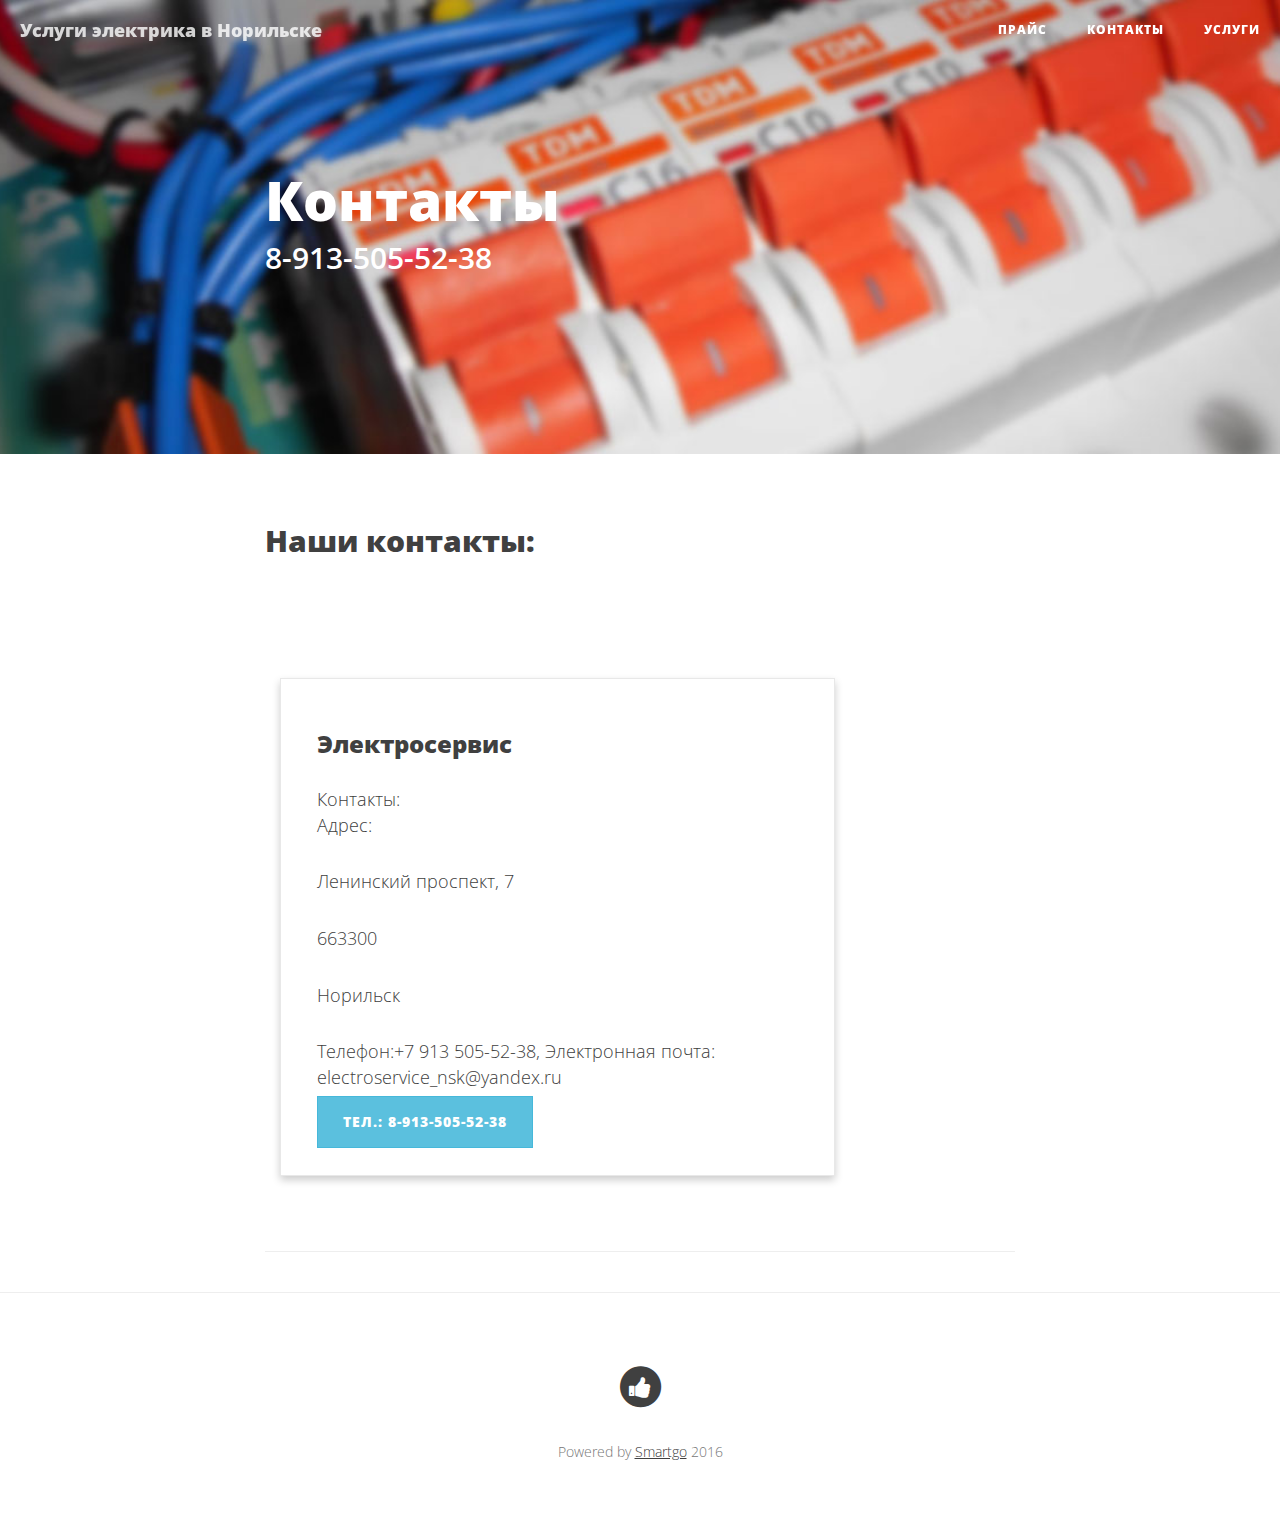
<file: contacts.html>
<!DOCTYPE html>
<html lang="ru">

<head>
            <meta charset="utf-8">
        <meta http-equiv="X-UA-Compatible" content="IE=edge">
        <meta name="viewport" content="width=device-width, initial-scale=1">
        <meta name="description" content="">
        <meta name="author" content="">

        <title>Услуги электрика в Норильске</title>


        <!-- Bootstrap Core CSS -->
        <link href="/theme/css/bootstrap.min.css" rel="stylesheet">

        <!-- Custom CSS -->
        <link href="/theme/css/clean-blog.min.css" rel="stylesheet">

        <link href="/css/main.css" rel="stylesheet">

        <!-- Code highlight color scheme -->
            <link href="/theme/css/code_blocks/monokai.css" rel="stylesheet">

        <!-- Custom Fonts -->
        <link href="http://maxcdn.bootstrapcdn.com/font-awesome/4.1.0/css/font-awesome.min.css" rel="stylesheet" type="text/css">
        <link href='http://fonts.googleapis.com/css?family=Lora:400,700,400italic,700italic' rel='stylesheet' type='text/css'>
        <link href='http://fonts.googleapis.com/css?family=Open+Sans:300italic,400italic,600italic,700italic,800italic,400,300,600,700,800' rel='stylesheet' type='text/css'>

        <!-- HTML5 Shim and Respond.js IE8 support of HTML5 elements and media queries -->
        <!-- WARNING: Respond.js doesn't work if you view the page via file:// -->
        <!--[if lt IE 9]>
            <script src="https://oss.maxcdn.com/libs/html5shiv/3.7.0/html5shiv.js"></script>
            <script src="https://oss.maxcdn.com/libs/respond.js/1.4.2/respond.min.js"></script>
        <![endif]-->




        <meta name="tags" contents="Контакты" />


			<meta property="og:locale" content="ru">
		<meta property="og:site_name" content="Услуги электрика в Норильске">

	<meta property="og:type" content="article">
	<meta property="article:author" content="">
	<meta property="og:url" content="/contacts.html">
	<meta property="og:title" content="Контакты">
	<meta property="og:description" content="8-913-505-52-38">
	<meta property="og:image" content="//images/header.jpg">
	<meta property="article:published_time" content="2016-07-29 10:02:00+07:00">
</head>

<body>

    <!-- Navigation -->
    <nav class="navbar navbar-default navbar-custom navbar-fixed-top">
        <div class="container-fluid">
            <!-- Brand and toggle get grouped for better mobile display -->
            <div class="navbar-header page-scroll">
                <button type="button" class="navbar-toggle" data-toggle="collapse" data-target="#bs-example-navbar-collapse-1">
                    <span class="sr-only">Toggle navigation</span>
                    <span class="icon-bar"></span>
                    <span class="icon-bar"></span>
                    <span class="icon-bar"></span>
                </button>
                <a class="navbar-brand" href="/">Услуги электрика в Норильске</a>
            </div>

            <!-- Collect the nav links, forms, and other content for toggling -->
            <div class="collapse navbar-collapse" id="bs-example-navbar-collapse-1">
                <ul class="nav navbar-nav navbar-right">
                        <li><a href="price.html">Прайс</a></li>
                        <li><a href="contacts.html">Контакты</a></li>
                        <li><a href="price.html">Услуги</a></li>

                </ul>
            </div>
            <!-- /.navbar-collapse -->
        </div>
        <!-- /.container -->
    </nav>

    <!-- Page Header -->
        <header class="intro-header" style="background-image: url('/images/header.jpg')">
        <div class="container">
            <div class="row">
                <div class="col-lg-8 col-lg-offset-2 col-md-10 col-md-offset-1">
                    <div class="post-heading">
                        <h1>Контакты</h1>
                            <h3 class="subheading">8-913-505-52-38</h3>
                        
                    </div>
                </div>
            </div>
        </div>
    </header>

    <!-- Main Content -->
    <div class="container">
        <div class="row">
            <div class="col-lg-8 col-lg-offset-2 col-md-10 col-md-offset-1">
    <!-- Post Content -->
    <article>
        <h2>
Наши контакты:
</h2>

<div class="container">
  <div class="row">
          <div class="col-xs-6 col-sm-6">
                <div class="card">
                  <div class="card-container">
                <div itemscope itemtype="http://schema.org/Organization">
                  <p><h3><span itemprop="name">Электросервис</span></h3></p>
                  Контакты:
                  <div itemprop="address" itemscope itemtype="http://schema.org/PostalAddress">
                    Адрес:
                    <p><span itemprop="streetAddress">Ленинский проспект, 7</span></p>
                    <p><span itemprop="postalCode">663300</span></p>
                    <p><span itemprop="addressLocality">Норильск</span></p>
                  </div>
                  Телефон:<span itemprop="telephone">+7 913 505-52-38</span>,
                  Электронная почта: <span itemprop="email">electroservice_nsk@yandex.ru</span>
                </div>
                    <button id="contact-btn" class="btn btn-info">тел.: 8-913-505-52-38</button>
                  </div>
                </div>
          </div>
  </div>
    </article>

    <hr>

            </div>
        </div>
    </div>

    <hr>

    <!-- Footer -->
    <footer>
        <div class="container">
            <div class="row">
                <div class="col-lg-8 col-lg-offset-2 col-md-10 col-md-offset-1">
                    <ul class="list-inline text-center">
                        <li>
                            <a href="http://электрик-норильск.рф">
                                <span class="fa-stack fa-lg">
                                    <i class="fa fa-circle fa-stack-2x"></i>
                                    <i class="fa fa-thumbs-up fa-stack-1x fa-inverse"></i>
                                </span>
                            </a>
                        </li>
                    </ul>
                    <p class="copyright text-muted">Powered by <a href="http://www.smartgo.ml">Smartgo</a> 2016</p>
                </div>
            </div>
        </div>
    </footer>

    <!-- jQuery -->
    <script src="/theme/js/jquery.js"></script>

    <!-- Bootstrap Core JavaScript -->
    <script src="/theme/js/bootstrap.min.js"></script>

    <!-- Custom Theme JavaScript -->
    <script src="/theme/js/clean-blog.min.js"></script>

</body>

<!-- Yandex.Metrika counter -->
<script type="text/javascript">
    (function (d, w, c) {
        (w[c] = w[c] || []).push(function() {
            try {
                w.yaCounter43621409 = new Ya.Metrika({
                    id:43621409,
                    clickmap:true,
                    trackLinks:true,
                    accurateTrackBounce:true,
                    webvisor:true,
                    trackHash:true
                });
            } catch(e) { }
        });

        var n = d.getElementsByTagName("script")[0],
            s = d.createElement("script"),
            f = function () { n.parentNode.insertBefore(s, n); };
        s.type = "text/javascript";
        s.async = true;
        s.src = "https://mc.yandex.ru/metrika/watch.js";

        if (w.opera == "[object Opera]") {
            d.addEventListener("DOMContentLoaded", f, false);
        } else { f(); }
    })(document, window, "yandex_metrika_callbacks");
</script>
<noscript><div><img src="https://mc.yandex.ru/watch/43621409" style="position:absolute; left:-9999px;" alt="" /></div></noscript>
<!-- /Yandex.Metrika counter -->

</html>
</file>
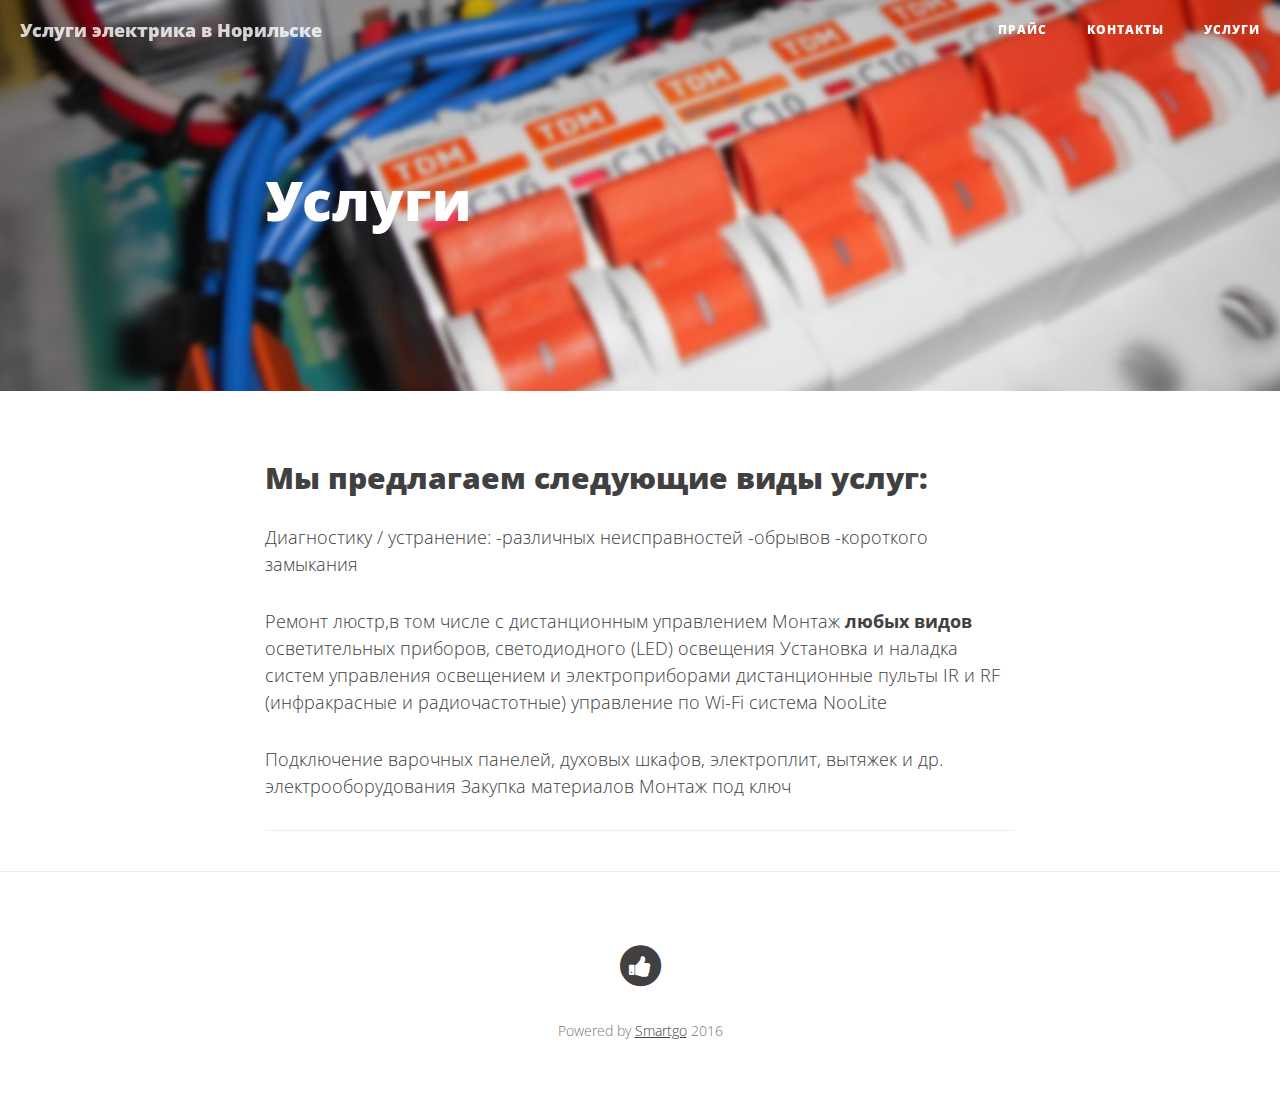
<file: main.html>
<!DOCTYPE html>
<html lang="ru">

<head>
            <meta charset="utf-8">
        <meta http-equiv="X-UA-Compatible" content="IE=edge">
        <meta name="viewport" content="width=device-width, initial-scale=1">
        <meta name="description" content="">
        <meta name="author" content="">

        <title>Услуги электрика в Норильске</title>


        <!-- Bootstrap Core CSS -->
        <link href="/theme/css/bootstrap.min.css" rel="stylesheet">

        <!-- Custom CSS -->
        <link href="/theme/css/clean-blog.min.css" rel="stylesheet">

        <link href="/css/main.css" rel="stylesheet">

        <!-- Code highlight color scheme -->
            <link href="/theme/css/code_blocks/monokai.css" rel="stylesheet">

        <!-- Custom Fonts -->
        <link href="http://maxcdn.bootstrapcdn.com/font-awesome/4.1.0/css/font-awesome.min.css" rel="stylesheet" type="text/css">
        <link href='http://fonts.googleapis.com/css?family=Lora:400,700,400italic,700italic' rel='stylesheet' type='text/css'>
        <link href='http://fonts.googleapis.com/css?family=Open+Sans:300italic,400italic,600italic,700italic,800italic,400,300,600,700,800' rel='stylesheet' type='text/css'>

        <!-- HTML5 Shim and Respond.js IE8 support of HTML5 elements and media queries -->
        <!-- WARNING: Respond.js doesn't work if you view the page via file:// -->
        <!--[if lt IE 9]>
            <script src="https://oss.maxcdn.com/libs/html5shiv/3.7.0/html5shiv.js"></script>
            <script src="https://oss.maxcdn.com/libs/respond.js/1.4.2/respond.min.js"></script>
        <![endif]-->




        <meta name="tags" contents="Услуги" />


			<meta property="og:locale" content="ru">
		<meta property="og:site_name" content="Услуги электрика в Норильске">

	<meta property="og:type" content="article">
	<meta property="article:author" content="">
	<meta property="og:url" content="/main.html">
	<meta property="og:title" content="Услуги">
	<meta property="og:description" content="">
	<meta property="og:image" content="//images/header.jpg">
	<meta property="article:published_time" content="2016-10-30 10:02:00+07:00">
</head>

<body>

    <!-- Navigation -->
    <nav class="navbar navbar-default navbar-custom navbar-fixed-top">
        <div class="container-fluid">
            <!-- Brand and toggle get grouped for better mobile display -->
            <div class="navbar-header page-scroll">
                <button type="button" class="navbar-toggle" data-toggle="collapse" data-target="#bs-example-navbar-collapse-1">
                    <span class="sr-only">Toggle navigation</span>
                    <span class="icon-bar"></span>
                    <span class="icon-bar"></span>
                    <span class="icon-bar"></span>
                </button>
                <a class="navbar-brand" href="/">Услуги электрика в Норильске</a>
            </div>

            <!-- Collect the nav links, forms, and other content for toggling -->
            <div class="collapse navbar-collapse" id="bs-example-navbar-collapse-1">
                <ul class="nav navbar-nav navbar-right">
                        <li><a href="price.html">Прайс</a></li>
                        <li><a href="contacts.html">Контакты</a></li>
                        <li><a href="price.html">Услуги</a></li>

                </ul>
            </div>
            <!-- /.navbar-collapse -->
        </div>
        <!-- /.container -->
    </nav>

    <!-- Page Header -->
        <header class="intro-header" style="background-image: url('/images/header.jpg')">
        <div class="container">
            <div class="row">
                <div class="col-lg-8 col-lg-offset-2 col-md-10 col-md-offset-1">
                    <div class="post-heading">
                        <h1>Услуги</h1>
                        
                    </div>
                </div>
            </div>
        </div>
    </header>

    <!-- Main Content -->
    <div class="container">
        <div class="row">
            <div class="col-lg-8 col-lg-offset-2 col-md-10 col-md-offset-1">
    <!-- Post Content -->
    <article>
        <h2>Мы предлагаем следующие виды услуг:</h2>
<p>Диагностику / устранение:
-различных неисправностей
-обрывов
-короткого замыкания</p>
<p>Ремонт люстр,в том числе с дистанционным управлением
Монтаж <strong>любых видов</strong> осветительных приборов, светодиодного (LED) освещения
Установка и наладка систем управления освещением и электроприборами
    дистанционные пульты IR и RF (инфракрасные и радиочастотные)
    управление по Wi-Fi
    система NooLite</p>
<p>Подключение варочных панелей, духовых шкафов, электроплит, вытяжек и др. электрооборудования
Закупка материалов
Монтаж под ключ</p>
    </article>

    <hr>

            </div>
        </div>
    </div>

    <hr>

    <!-- Footer -->
    <footer>
        <div class="container">
            <div class="row">
                <div class="col-lg-8 col-lg-offset-2 col-md-10 col-md-offset-1">
                    <ul class="list-inline text-center">
                        <li>
                            <a href="http://электрик-норильск.рф">
                                <span class="fa-stack fa-lg">
                                    <i class="fa fa-circle fa-stack-2x"></i>
                                    <i class="fa fa-thumbs-up fa-stack-1x fa-inverse"></i>
                                </span>
                            </a>
                        </li>
                    </ul>
                    <p class="copyright text-muted">Powered by <a href="http://www.smartgo.ml">Smartgo</a> 2016</p>
                </div>
            </div>
        </div>
    </footer>

    <!-- jQuery -->
    <script src="/theme/js/jquery.js"></script>

    <!-- Bootstrap Core JavaScript -->
    <script src="/theme/js/bootstrap.min.js"></script>

    <!-- Custom Theme JavaScript -->
    <script src="/theme/js/clean-blog.min.js"></script>

</body>

<!-- Yandex.Metrika counter -->
<script type="text/javascript">
    (function (d, w, c) {
        (w[c] = w[c] || []).push(function() {
            try {
                w.yaCounter43621409 = new Ya.Metrika({
                    id:43621409,
                    clickmap:true,
                    trackLinks:true,
                    accurateTrackBounce:true,
                    webvisor:true,
                    trackHash:true
                });
            } catch(e) { }
        });

        var n = d.getElementsByTagName("script")[0],
            s = d.createElement("script"),
            f = function () { n.parentNode.insertBefore(s, n); };
        s.type = "text/javascript";
        s.async = true;
        s.src = "https://mc.yandex.ru/metrika/watch.js";

        if (w.opera == "[object Opera]") {
            d.addEventListener("DOMContentLoaded", f, false);
        } else { f(); }
    })(document, window, "yandex_metrika_callbacks");
</script>
<noscript><div><img src="https://mc.yandex.ru/watch/43621409" style="position:absolute; left:-9999px;" alt="" /></div></noscript>
<!-- /Yandex.Metrika counter -->

</html>
</file>
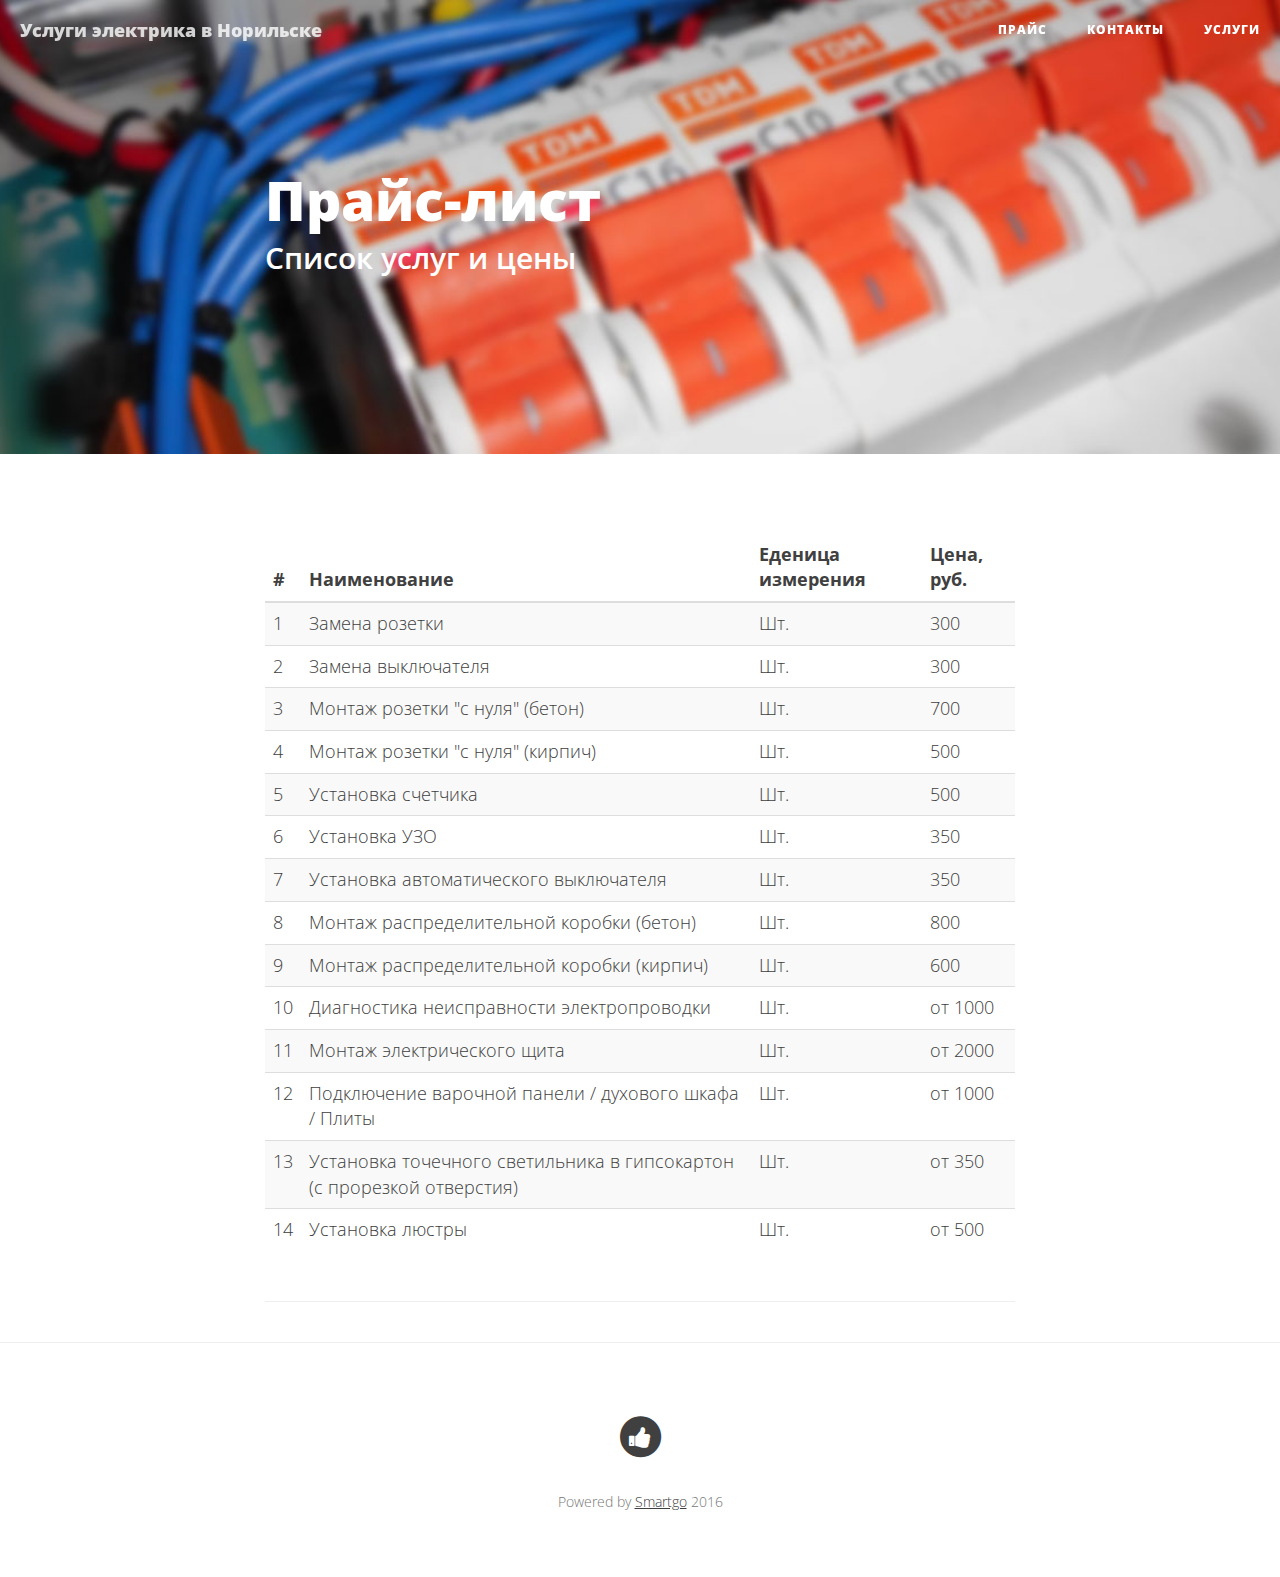
<file: price.html>
<!DOCTYPE html>
<html lang="ru">

<head>
            <meta charset="utf-8">
        <meta http-equiv="X-UA-Compatible" content="IE=edge">
        <meta name="viewport" content="width=device-width, initial-scale=1">
        <meta name="description" content="">
        <meta name="author" content="">

        <title>Услуги электрика в Норильске</title>


        <!-- Bootstrap Core CSS -->
        <link href="/theme/css/bootstrap.min.css" rel="stylesheet">

        <!-- Custom CSS -->
        <link href="/theme/css/clean-blog.min.css" rel="stylesheet">

        <link href="/css/main.css" rel="stylesheet">

        <!-- Code highlight color scheme -->
            <link href="/theme/css/code_blocks/monokai.css" rel="stylesheet">

        <!-- Custom Fonts -->
        <link href="http://maxcdn.bootstrapcdn.com/font-awesome/4.1.0/css/font-awesome.min.css" rel="stylesheet" type="text/css">
        <link href='http://fonts.googleapis.com/css?family=Lora:400,700,400italic,700italic' rel='stylesheet' type='text/css'>
        <link href='http://fonts.googleapis.com/css?family=Open+Sans:300italic,400italic,600italic,700italic,800italic,400,300,600,700,800' rel='stylesheet' type='text/css'>

        <!-- HTML5 Shim and Respond.js IE8 support of HTML5 elements and media queries -->
        <!-- WARNING: Respond.js doesn't work if you view the page via file:// -->
        <!--[if lt IE 9]>
            <script src="https://oss.maxcdn.com/libs/html5shiv/3.7.0/html5shiv.js"></script>
            <script src="https://oss.maxcdn.com/libs/respond.js/1.4.2/respond.min.js"></script>
        <![endif]-->




        <meta name="tags" contents="Прайс" />
        <meta name="tags" contents="Услуги" />


			<meta property="og:locale" content="ru">
		<meta property="og:site_name" content="Услуги электрика в Норильске">

	<meta property="og:type" content="article">
	<meta property="article:author" content="">
	<meta property="og:url" content="/price.html">
	<meta property="og:title" content="Прайс-лист">
	<meta property="og:description" content="Список услуг и цены">
	<meta property="og:image" content="//images/header.jpg">
	<meta property="article:published_time" content="2016-10-29 10:02:00+07:00">
</head>

<body>

    <!-- Navigation -->
    <nav class="navbar navbar-default navbar-custom navbar-fixed-top">
        <div class="container-fluid">
            <!-- Brand and toggle get grouped for better mobile display -->
            <div class="navbar-header page-scroll">
                <button type="button" class="navbar-toggle" data-toggle="collapse" data-target="#bs-example-navbar-collapse-1">
                    <span class="sr-only">Toggle navigation</span>
                    <span class="icon-bar"></span>
                    <span class="icon-bar"></span>
                    <span class="icon-bar"></span>
                </button>
                <a class="navbar-brand" href="/">Услуги электрика в Норильске</a>
            </div>

            <!-- Collect the nav links, forms, and other content for toggling -->
            <div class="collapse navbar-collapse" id="bs-example-navbar-collapse-1">
                <ul class="nav navbar-nav navbar-right">
                        <li><a href="price.html">Прайс</a></li>
                        <li><a href="contacts.html">Контакты</a></li>
                        <li><a href="price.html">Услуги</a></li>

                </ul>
            </div>
            <!-- /.navbar-collapse -->
        </div>
        <!-- /.container -->
    </nav>

    <!-- Page Header -->
        <header class="intro-header" style="background-image: url('/images/header.jpg')">
        <div class="container">
            <div class="row">
                <div class="col-lg-8 col-lg-offset-2 col-md-10 col-md-offset-1">
                    <div class="post-heading">
                        <h1>Прайс-лист</h1>
                            <h3 class="subheading">Список услуг и цены</h3>
                        
                    </div>
                </div>
            </div>
        </div>
    </header>

    <!-- Main Content -->
    <div class="container">
        <div class="row">
            <div class="col-lg-8 col-lg-offset-2 col-md-10 col-md-offset-1">
    <!-- Post Content -->
    <article>
        <p><div class="table-responsive">
  <table class="table table-striped">
    <thead>
      <tr>
        <th>#</th>
        <th>Наименование </th>
        <th>Еденица измерения</th>
        <th>Цена, руб.</th>
      </tr>
    </thead>
    <tbody>
    <tr>
      <td>1</td>
      <td>Замена розетки</td>
      <td>Шт.</td>
      <td>300</td>
    </tr>
    <tr>
      <td>2</td>
      <td>Замена выключателя</td>
      <td>Шт.</td>
      <td>300</td>
    </tr>
      <tr>
        <td>3</td>
        <td>Монтаж розетки "с нуля" (бетон)</td>
        <td>Шт.</td>
        <td>700</td>
      </tr>
      <tr>
        <td>4</td>
        <td>Монтаж розетки "с нуля" (кирпич)</td>
        <td>Шт.</td>
        <td>500</td>
      </tr>
      <tr>
        <td>5</td>
        <td>Установка счетчика</td>
        <td>Шт.</td>
        <td>500</td>
      </tr>
      <tr>
        <td>6</td>
        <td>Установка УЗО</td>
        <td>Шт.</td>
        <td>350</td>
      </tr>
      <tr>
          <td>7</td>
          <td>Установка автоматического выключателя</td>
          <td>Шт.</td>
          <td>350</td>
      </tr>
      <tr>
            <td>8</td>
            <td>Монтаж распределительной коробки (бетон)</td>
            <td>Шт.</td>
            <td>800</td>
      </tr>
      <tr>
          <td>9</td>
          <td>Монтаж распределительной коробки (кирпич)</td>
          <td>Шт.</td>
          <td>600</td>
      </tr>
      <tr>
          <td>10</td>
          <td>Диагностика неисправности электропроводки</td>
          <td>Шт.</td>
          <td> от 1000</td>
      </tr>
      <tr>
          <td>11</td>
          <td>Монтаж электрического щита</td>
          <td>Шт.</td>
          <td> от 2000</td>
      </tr>
      <tr>
          <td>12</td>
          <td>Подключение варочной панели / духового шкафа / Плиты</td>
          <td>Шт.</td>
          <td> от 1000</td>
      </tr>
      <tr>
          <td>13</td>
          <td>Установка точечного светильника в гипсокартон (с прорезкой отверстия)</td>
          <td>Шт.</td>
          <td> от 350</td>
      </tr>
      <tr>
        <td>14</td>
        <td>Установка люстры</td>
        <td>Шт.</td>
        <td>от 500</td>
      </tr>
    </tbody>
  </table>
  </div></p>
    </article>

    <hr>

            </div>
        </div>
    </div>

    <hr>

    <!-- Footer -->
    <footer>
        <div class="container">
            <div class="row">
                <div class="col-lg-8 col-lg-offset-2 col-md-10 col-md-offset-1">
                    <ul class="list-inline text-center">
                        <li>
                            <a href="http://электрик-норильск.рф">
                                <span class="fa-stack fa-lg">
                                    <i class="fa fa-circle fa-stack-2x"></i>
                                    <i class="fa fa-thumbs-up fa-stack-1x fa-inverse"></i>
                                </span>
                            </a>
                        </li>
                    </ul>
                    <p class="copyright text-muted">Powered by <a href="http://www.smartgo.ml">Smartgo</a> 2016</p>
                </div>
            </div>
        </div>
    </footer>

    <!-- jQuery -->
    <script src="/theme/js/jquery.js"></script>

    <!-- Bootstrap Core JavaScript -->
    <script src="/theme/js/bootstrap.min.js"></script>

    <!-- Custom Theme JavaScript -->
    <script src="/theme/js/clean-blog.min.js"></script>

</body>

<!-- Yandex.Metrika counter -->
<script type="text/javascript">
    (function (d, w, c) {
        (w[c] = w[c] || []).push(function() {
            try {
                w.yaCounter40268499 = new Ya.Metrika({
                    id:40268499,
                    clickmap:true,
                    trackLinks:true,
                    accurateTrackBounce:true,
                    webvisor:true
                });
            } catch(e) { }
        });

        var n = d.getElementsByTagName("script")[0],
            s = d.createElement("script"),
            f = function () { n.parentNode.insertBefore(s, n); };
        s.type = "text/javascript";
        s.async = true;
        s.src = "https://mc.yandex.ru/metrika/watch.js";

        if (w.opera == "[object Opera]") {
            d.addEventListener("DOMContentLoaded", f, false);
        } else { f(); }
    })(document, window, "yandex_metrika_callbacks");
</script>
<noscript><div><img src="https://mc.yandex.ru/watch/40268499" style="position:absolute; left:-9999px;" alt="" /></div></noscript>
<!-- /Yandex.Metrika counter -->

</html>
</file>
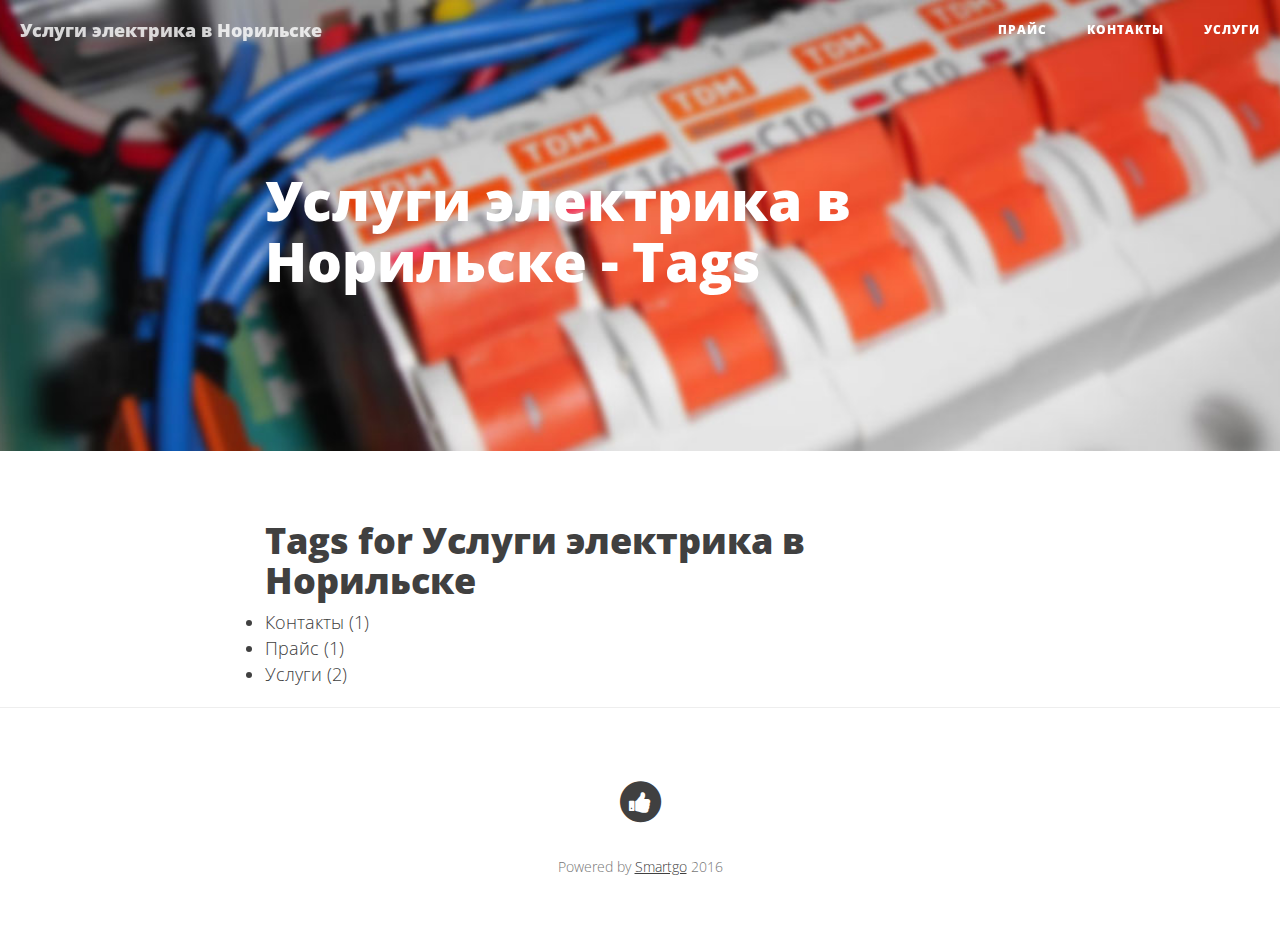
<file: tags.html>
<!DOCTYPE html>
<html lang="ru">

<head>
        <meta charset="utf-8">
        <meta http-equiv="X-UA-Compatible" content="IE=edge">
        <meta name="viewport" content="width=device-width, initial-scale=1">
        <meta name="description" content="">
        <meta name="author" content="">

        <title>Услуги электрика в Норильске - Tags</title>


        <!-- Bootstrap Core CSS -->
        <link href="/theme/css/bootstrap.min.css" rel="stylesheet">

        <!-- Custom CSS -->
        <link href="/theme/css/clean-blog.min.css" rel="stylesheet">

        <link href="/css/main.css" rel="stylesheet">

        <!-- Code highlight color scheme -->
            <link href="/theme/css/code_blocks/monokai.css" rel="stylesheet">

        <!-- Custom Fonts -->
        <link href="http://maxcdn.bootstrapcdn.com/font-awesome/4.1.0/css/font-awesome.min.css" rel="stylesheet" type="text/css">
        <link href='http://fonts.googleapis.com/css?family=Lora:400,700,400italic,700italic' rel='stylesheet' type='text/css'>
        <link href='http://fonts.googleapis.com/css?family=Open+Sans:300italic,400italic,600italic,700italic,800italic,400,300,600,700,800' rel='stylesheet' type='text/css'>

        <!-- HTML5 Shim and Respond.js IE8 support of HTML5 elements and media queries -->
        <!-- WARNING: Respond.js doesn't work if you view the page via file:// -->
        <!--[if lt IE 9]>
            <script src="https://oss.maxcdn.com/libs/html5shiv/3.7.0/html5shiv.js"></script>
            <script src="https://oss.maxcdn.com/libs/respond.js/1.4.2/respond.min.js"></script>
        <![endif]-->

		<meta property="og:locale" content="ru">
		<meta property="og:site_name" content="Услуги электрика в Норильске">
</head>

<body>

    <!-- Navigation -->
    <nav class="navbar navbar-default navbar-custom navbar-fixed-top">
        <div class="container-fluid">
            <!-- Brand and toggle get grouped for better mobile display -->
            <div class="navbar-header page-scroll">
                <button type="button" class="navbar-toggle" data-toggle="collapse" data-target="#bs-example-navbar-collapse-1">
                    <span class="sr-only">Toggle navigation</span>
                    <span class="icon-bar"></span>
                    <span class="icon-bar"></span>
                    <span class="icon-bar"></span>
                </button>
                <a class="navbar-brand" href="/">Услуги электрика в Норильске</a>
            </div>

            <!-- Collect the nav links, forms, and other content for toggling -->
            <div class="collapse navbar-collapse" id="bs-example-navbar-collapse-1">
                <ul class="nav navbar-nav navbar-right">
                        <li><a href="price.html">Прайс</a></li>
                        <li><a href="contacts.html">Контакты</a></li>
                        <li><a href="price.html">Услуги</a></li>

                </ul>
            </div>
            <!-- /.navbar-collapse -->
        </div>
        <!-- /.container -->
    </nav>

    <!-- Page Header -->
        <header class="intro-header" style="background-image: url('images/header.jpg')">
        <div class="container">
            <div class="row">
                <div class="col-lg-8 col-lg-offset-2 col-md-10 col-md-offset-1">
                    <div class="post-heading">
                        <h1>Услуги электрика в Норильске - Tags</h1>
                    </div>
                </div>
            </div>
        </div>
    </header>

    <!-- Main Content -->
    <div class="container">
        <div class="row">
            <div class="col-lg-8 col-lg-offset-2 col-md-10 col-md-offset-1">
    <h1>Tags for Услуги электрика в Норильске</h1>        <li><a href="/tag/kontakty.html">Контакты</a> (1)</li>
        <li><a href="/tag/prais.html">Прайс</a> (1)</li>
        <li><a href="/tag/uslugi.html">Услуги</a> (2)</li>
            </div>
        </div>
    </div>

    <hr>

    <!-- Footer -->
    <footer>
        <div class="container">
            <div class="row">
                <div class="col-lg-8 col-lg-offset-2 col-md-10 col-md-offset-1">
                    <ul class="list-inline text-center">
                        <li>
                            <a href="http://электрик-норильск.рф">
                                <span class="fa-stack fa-lg">
                                    <i class="fa fa-circle fa-stack-2x"></i>
                                    <i class="fa fa-thumbs-up fa-stack-1x fa-inverse"></i>
                                </span>
                            </a>
                        </li>
                    </ul>
                    <p class="copyright text-muted">Powered by <a href="http://www.smartgo.ml">Smartgo</a> 2016</p>
                </div>
            </div>
        </div>
    </footer>

    <!-- jQuery -->
    <script src="/theme/js/jquery.js"></script>

    <!-- Bootstrap Core JavaScript -->
    <script src="/theme/js/bootstrap.min.js"></script>

    <!-- Custom Theme JavaScript -->
    <script src="/theme/js/clean-blog.min.js"></script>

</body>

<!-- Yandex.Metrika counter -->
<script type="text/javascript">
    (function (d, w, c) {
        (w[c] = w[c] || []).push(function() {
            try {
                w.yaCounter40268499 = new Ya.Metrika({
                    id:40268499,
                    clickmap:true,
                    trackLinks:true,
                    accurateTrackBounce:true,
                    webvisor:true
                });
            } catch(e) { }
        });

        var n = d.getElementsByTagName("script")[0],
            s = d.createElement("script"),
            f = function () { n.parentNode.insertBefore(s, n); };
        s.type = "text/javascript";
        s.async = true;
        s.src = "https://mc.yandex.ru/metrika/watch.js";

        if (w.opera == "[object Opera]") {
            d.addEventListener("DOMContentLoaded", f, false);
        } else { f(); }
    })(document, window, "yandex_metrika_callbacks");
</script>
<noscript><div><img src="https://mc.yandex.ru/watch/40268499" style="position:absolute; left:-9999px;" alt="" /></div></noscript>
<!-- /Yandex.Metrika counter -->

</html>
</file>
<file: css/main.css>
.card {
    /* Add shadows to create the "card" effect */
    box-shadow: 0 4px 8px 0 rgba(0,0,0,0.2);
    transition: 0.3s;
    background: #fff; /* Цвет фона */
    border: 1px solid #e8e8e8; /* Параметры рамки */
    padding: 20px; /* Поля вокруг текста */
    margin-top: 20%;
    margin-bottom: 10%;
}

/* On mouse-over, add a deeper shadow */
.card:hover {
    box-shadow: 0 8px 16px 0 rgba(0,0,0,0.2);
}

/* Add some padding inside the card container */
.card-container {
    padding: 2px 16px;
    border: 0px solid #000000; /* Параметры рамки */
}

.container {
    border: 0px solid #000000; /* Параметры рамки */
}

button.btn {
    margin-top: 5px;
    margin-bottom: 5px;
}

#contact-btn {
    white-space: normal;
}
</file>
<file: theme/css/code_blocks/monokai.css>
/*
  Monokai Pygments Theme
*/

pre {
  white-space: pre;
  overflow: auto;
  word-wrap: normal; /* horizontal scrolling */
  -moz-border-radius: 3px;
  -webkit-border-radius: 3px;
  border-radius: 3px;
  padding: 20px;
  background: #343642;
  color: #C1C2C3;
}

.hll { background-color: #49483e }
.c { color: #75715e } /* Comment */
.err { color: #960050; background-color: #1e0010 } /* Error */
.k { color: #66d9ef } /* Keyword */
.l { color: #ae81ff } /* Literal */
.n { color: #f8f8f2 } /* Name */
.o { color: #f92672 } /* Operator */
.p { color: #f8f8f2 } /* Punctuation */
.cm { color: #75715e } /* Comment.Multiline */
.cp { color: #75715e } /* Comment.Preproc */
.c1 { color: #75715e } /* Comment.Single */
.cs { color: #75715e } /* Comment.Special */
.ge { font-style: italic } /* Generic.Emph */
.gs { font-weight: bold } /* Generic.Strong */
.kc { color: #66d9ef } /* Keyword.Constant */
.kd { color: #66d9ef } /* Keyword.Declaration */
.kn { color: #f92672 } /* Keyword.Namespace */
.kp { color: #66d9ef } /* Keyword.Pseudo */
.kr { color: #66d9ef } /* Keyword.Reserved */
.kt { color: #66d9ef } /* Keyword.Type */
.ld { color: #e6db74 } /* Literal.Date */
.m { color: #ae81ff } /* Literal.Number */
.s { color: #e6db74 } /* Literal.String */
.na { color: #a6e22e } /* Name.Attribute */
.nb { color: #f8f8f2 } /* Name.Builtin */
.nc { color: #a6e22e } /* Name.Class */
.no { color: #66d9ef } /* Name.Constant */
.nd { color: #a6e22e } /* Name.Decorator */
.ni { color: #f8f8f2 } /* Name.Entity */
.ne { color: #a6e22e } /* Name.Exception */
.nf { color: #a6e22e } /* Name.Function */
.nl { color: #f8f8f2 } /* Name.Label */
.nn { color: #f8f8f2 } /* Name.Namespace */
.nx { color: #a6e22e } /* Name.Other */
.py { color: #f8f8f2 } /* Name.Property */
.nt { color: #f92672 } /* Name.Tag */
.nv { color: #f8f8f2 } /* Name.Variable */
.ow { color: #f92672 } /* Operator.Word */
.w { color: #f8f8f2 } /* Text.Whitespace */
.mf { color: #ae81ff } /* Literal.Number.Float */
.mh { color: #ae81ff } /* Literal.Number.Hex */
.mi { color: #ae81ff } /* Literal.Number.Integer */
.mo { color: #ae81ff } /* Literal.Number.Oct */
.sb { color: #e6db74 } /* Literal.String.Backtick */
.sc { color: #e6db74 } /* Literal.String.Char */
.sd { color: #e6db74 } /* Literal.String.Doc */
.s2 { color: #e6db74 } /* Literal.String.Double */
.se { color: #ae81ff } /* Literal.String.Escape */
.sh { color: #e6db74 } /* Literal.String.Heredoc */
.si { color: #e6db74 } /* Literal.String.Interpol */
.sx { color: #e6db74 } /* Literal.String.Other */
.sr { color: #e6db74 } /* Literal.String.Regex */
.s1 { color: #e6db74 } /* Literal.String.Single */
.ss { color: #e6db74 } /* Literal.String.Symbol */
.bp { color: #f8f8f2 } /* Name.Builtin.Pseudo */
.vc { color: #f8f8f2 } /* Name.Variable.Class */
.vg { color: #f8f8f2 } /* Name.Variable.Global */
.vi { color: #f8f8f2 } /* Name.Variable.Instance */
.il { color: #ae81ff } /* Literal.Number.Integer.Long */

.gh { } /* Generic Heading & Diff Header */
.gu { color: #75715e; } /* Generic.Subheading & Diff Unified/Comment? */
.gd { color: #f92672; } /* Generic.Deleted & Diff Deleted */
.gi { color: #a6e22e; } /* Generic.Inserted & Diff Inserted */
</file>
<file: css/components/site.min.css>
/*!
 * # Semantic UI 2.3.1 - Site
 * http://github.com/semantic-org/semantic-ui/
 *
 *
 * Released under the MIT license
 * http://opensource.org/licenses/MIT
 *
 */@import url(https://fonts.googleapis.com/css?family=Lato:400,700,400italic,700italic&subset=latin);body,html{height:100%}html{font-size:14px}body{margin:0;padding:0;overflow-x:hidden;min-width:320px;background:#fff;font-family:Lato,'Helvetica Neue',Arial,Helvetica,sans-serif;font-size:14px;line-height:1.4285em;color:rgba(0,0,0,.87);font-smoothing:antialiased}h1,h2,h3,h4,h5{font-family:Lato,'Helvetica Neue',Arial,Helvetica,sans-serif;line-height:1.28571429em;margin:calc(2rem - .14285714em) 0 1rem;font-weight:700;padding:0}h1{min-height:1rem;font-size:2rem}h2{font-size:1.71428571rem}h3{font-size:1.28571429rem}h4{font-size:1.07142857rem}h5{font-size:1rem}h1:first-child,h2:first-child,h3:first-child,h4:first-child,h5:first-child{margin-top:0}h1:last-child,h2:last-child,h3:last-child,h4:last-child,h5:last-child{margin-bottom:0}p{margin:0 0 1em;line-height:1.4285em}p:first-child{margin-top:0}p:last-child{margin-bottom:0}a{color:#4183c4;text-decoration:none}a:hover{color:#1e70bf;text-decoration:none}::-webkit-selection{background-color:#cce2ff;color:rgba(0,0,0,.87)}::-moz-selection{background-color:#cce2ff;color:rgba(0,0,0,.87)}::selection{background-color:#cce2ff;color:rgba(0,0,0,.87)}input::-webkit-selection,textarea::-webkit-selection{background-color:rgba(100,100,100,.4);color:rgba(0,0,0,.87)}input::-moz-selection,textarea::-moz-selection{background-color:rgba(100,100,100,.4);color:rgba(0,0,0,.87)}input::selection,textarea::selection{background-color:rgba(100,100,100,.4);color:rgba(0,0,0,.87)}body ::-webkit-scrollbar{-webkit-appearance:none;width:10px;height:10px}body ::-webkit-scrollbar-track{background:rgba(0,0,0,.1);border-radius:0}body ::-webkit-scrollbar-thumb{cursor:pointer;border-radius:5px;background:rgba(0,0,0,.25);-webkit-transition:color .2s ease;transition:color .2s ease}body ::-webkit-scrollbar-thumb:window-inactive{background:rgba(0,0,0,.15)}body ::-webkit-scrollbar-thumb:hover{background:rgba(128,135,139,.8)}body .ui.inverted::-webkit-scrollbar-track{background:rgba(255,255,255,.1)}body .ui.inverted::-webkit-scrollbar-thumb{background:rgba(255,255,255,.25)}body .ui.inverted::-webkit-scrollbar-thumb:window-inactive{background:rgba(255,255,255,.15)}body .ui.inverted::-webkit-scrollbar-thumb:hover{background:rgba(255,255,255,.35)}
</file>
<file: css/components/container.min.css>
/*!
 * # Semantic UI 2.3.1 - Container
 * http://github.com/semantic-org/semantic-ui/
 *
 *
 * Released under the MIT license
 * http://opensource.org/licenses/MIT
 *
 */.ui.container{display:block;max-width:100%!important}@media only screen and (max-width:767px){.ui.container{width:auto!important;margin-left:1em!important;margin-right:1em!important}.ui.grid.container{width:auto!important}.ui.relaxed.grid.container{width:auto!important}.ui.very.relaxed.grid.container{width:auto!important}}@media only screen and (min-width:768px) and (max-width:991px){.ui.container{width:723px;margin-left:auto!important;margin-right:auto!important}.ui.grid.container{width:calc(723px + 2rem)!important}.ui.relaxed.grid.container{width:calc(723px + 3rem)!important}.ui.very.relaxed.grid.container{width:calc(723px + 5rem)!important}}@media only screen and (min-width:992px) and (max-width:1199px){.ui.container{width:933px;margin-left:auto!important;margin-right:auto!important}.ui.grid.container{width:calc(933px + 2rem)!important}.ui.relaxed.grid.container{width:calc(933px + 3rem)!important}.ui.very.relaxed.grid.container{width:calc(933px + 5rem)!important}}@media only screen and (min-width:1200px){.ui.container{width:1127px;margin-left:auto!important;margin-right:auto!important}.ui.grid.container{width:calc(1127px + 2rem)!important}.ui.relaxed.grid.container{width:calc(1127px + 3rem)!important}.ui.very.relaxed.grid.container{width:calc(1127px + 5rem)!important}}.ui.text.container{font-family:Lato,'Helvetica Neue',Arial,Helvetica,sans-serif;max-width:700px!important;line-height:1.5}.ui.text.container{font-size:1.14285714rem}.ui.fluid.container{width:100%}.ui[class*="left aligned"].container{text-align:left}.ui[class*="center aligned"].container{text-align:center}.ui[class*="right aligned"].container{text-align:right}.ui.justified.container{text-align:justify;-webkit-hyphens:auto;-ms-hyphens:auto;hyphens:auto}
</file>
<file: css/components/header.min.css>
/*!
 * # Semantic UI 2.3.1 - Header
 * http://github.com/semantic-org/semantic-ui/
 *
 *
 * Released under the MIT license
 * http://opensource.org/licenses/MIT
 *
 */.ui.header{border:none;margin:calc(2rem - .14285714em) 0 1rem;padding:0 0;font-family:Lato,'Helvetica Neue',Arial,Helvetica,sans-serif;font-weight:700;line-height:1.28571429em;text-transform:none;color:rgba(0,0,0,.87)}.ui.header:first-child{margin-top:-.14285714em}.ui.header:last-child{margin-bottom:0}.ui.header .sub.header{display:block;font-weight:400;padding:0;margin:0;font-size:1rem;line-height:1.2em;color:rgba(0,0,0,.6)}.ui.header>.icon{display:table-cell;opacity:1;font-size:1.5em;padding-top:0;vertical-align:middle}.ui.header .icon:only-child{display:inline-block;padding:0;margin-right:.75rem}.ui.header>.image:not(.icon),.ui.header>img{display:inline-block;margin-top:.14285714em;width:2.5em;height:auto;vertical-align:middle}.ui.header>.image:not(.icon):only-child,.ui.header>img:only-child{margin-right:.75rem}.ui.header .content{display:inline-block;vertical-align:top}.ui.header>.image+.content,.ui.header>img+.content{padding-left:.75rem;vertical-align:middle}.ui.header>.icon+.content{padding-left:.75rem;display:table-cell;vertical-align:middle}.ui.header .ui.label{font-size:'';margin-left:.5rem;vertical-align:middle}.ui.header+p{margin-top:0}h1.ui.header{font-size:2rem}h2.ui.header{font-size:1.71428571rem}h3.ui.header{font-size:1.28571429rem}h4.ui.header{font-size:1.07142857rem}h5.ui.header{font-size:1rem}h1.ui.header .sub.header{font-size:1.14285714rem}h2.ui.header .sub.header{font-size:1.14285714rem}h3.ui.header .sub.header{font-size:1rem}h4.ui.header .sub.header{font-size:1rem}h5.ui.header .sub.header{font-size:.92857143rem}.ui.huge.header{min-height:1em;font-size:2em}.ui.large.header{font-size:1.71428571em}.ui.medium.header{font-size:1.28571429em}.ui.small.header{font-size:1.07142857em}.ui.tiny.header{font-size:1em}.ui.huge.header .sub.header{font-size:1.14285714rem}.ui.large.header .sub.header{font-size:1.14285714rem}.ui.header .sub.header{font-size:1rem}.ui.small.header .sub.header{font-size:1rem}.ui.tiny.header .sub.header{font-size:.92857143rem}.ui.sub.header{padding:0;margin-bottom:.14285714rem;font-weight:700;font-size:.85714286em;text-transform:uppercase;color:''}.ui.small.sub.header{font-size:.78571429em}.ui.sub.header{font-size:.85714286em}.ui.large.sub.header{font-size:.92857143em}.ui.huge.sub.header{font-size:1em}.ui.icon.header{display:inline-block;text-align:center;margin:2rem 0 1rem}.ui.icon.header:after{content:'';display:block;height:0;clear:both;visibility:hidden}.ui.icon.header:first-child{margin-top:0}.ui.icon.header .icon{float:none;display:block;width:auto;height:auto;line-height:1;padding:0;font-size:3em;margin:0 auto .5rem;opacity:1}.ui.icon.header .content{display:block;padding:0}.ui.icon.header .circular.icon{font-size:2em}.ui.icon.header .square.icon{font-size:2em}.ui.block.icon.header .icon{margin-bottom:0}.ui.icon.header.aligned{margin-left:auto;margin-right:auto;display:block}.ui.disabled.header{opacity:.45}.ui.inverted.header{color:#fff}.ui.inverted.header .sub.header{color:rgba(255,255,255,.8)}.ui.inverted.attached.header{background:#545454 -webkit-gradient(linear,left top,left bottom,from(transparent),to(rgba(0,0,0,.05)));background:#545454 -webkit-linear-gradient(transparent,rgba(0,0,0,.05));background:#545454 linear-gradient(transparent,rgba(0,0,0,.05));-webkit-box-shadow:none;box-shadow:none;border-color:transparent}.ui.inverted.block.header{background:#545454 -webkit-gradient(linear,left top,left bottom,from(transparent),to(rgba(0,0,0,.05)));background:#545454 -webkit-linear-gradient(transparent,rgba(0,0,0,.05));background:#545454 linear-gradient(transparent,rgba(0,0,0,.05));-webkit-box-shadow:none;box-shadow:none}.ui.inverted.block.header{border-bottom:none}.ui.red.header{color:#db2828!important}a.ui.red.header:hover{color:#d01919!important}.ui.red.dividing.header{border-bottom:2px solid #db2828}.ui.inverted.red.header{color:#ff695e!important}a.ui.inverted.red.header:hover{color:#ff5144!important}.ui.orange.header{color:#f2711c!important}a.ui.orange.header:hover{color:#f26202!important}.ui.orange.dividing.header{border-bottom:2px solid #f2711c}.ui.inverted.orange.header{color:#ff851b!important}a.ui.inverted.orange.header:hover{color:#ff7701!important}.ui.olive.header{color:#b5cc18!important}a.ui.olive.header:hover{color:#a7bd0d!important}.ui.olive.dividing.header{border-bottom:2px solid #b5cc18}.ui.inverted.olive.header{color:#d9e778!important}a.ui.inverted.olive.header:hover{color:#d8ea5c!important}.ui.yellow.header{color:#fbbd08!important}a.ui.yellow.header:hover{color:#eaae00!important}.ui.yellow.dividing.header{border-bottom:2px solid #fbbd08}.ui.inverted.yellow.header{color:#ffe21f!important}a.ui.inverted.yellow.header:hover{color:#ffdf05!important}.ui.green.header{color:#21ba45!important}a.ui.green.header:hover{color:#16ab39!important}.ui.green.dividing.header{border-bottom:2px solid #21ba45}.ui.inverted.green.header{color:#2ecc40!important}a.ui.inverted.green.header:hover{color:#22be34!important}.ui.teal.header{color:#00b5ad!important}a.ui.teal.header:hover{color:#009c95!important}.ui.teal.dividing.header{border-bottom:2px solid #00b5ad}.ui.inverted.teal.header{color:#6dffff!important}a.ui.inverted.teal.header:hover{color:#54ffff!important}.ui.blue.header{color:#2185d0!important}a.ui.blue.header:hover{color:#1678c2!important}.ui.blue.dividing.header{border-bottom:2px solid #2185d0}.ui.inverted.blue.header{color:#54c8ff!important}a.ui.inverted.blue.header:hover{color:#3ac0ff!important}.ui.violet.header{color:#6435c9!important}a.ui.violet.header:hover{color:#5829bb!important}.ui.violet.dividing.header{border-bottom:2px solid #6435c9}.ui.inverted.violet.header{color:#a291fb!important}a.ui.inverted.violet.header:hover{color:#8a73ff!important}.ui.purple.header{color:#a333c8!important}a.ui.purple.header:hover{color:#9627ba!important}.ui.purple.dividing.header{border-bottom:2px solid #a333c8}.ui.inverted.purple.header{color:#dc73ff!important}a.ui.inverted.purple.header:hover{color:#d65aff!important}.ui.pink.header{color:#e03997!important}a.ui.pink.header:hover{color:#e61a8d!important}.ui.pink.dividing.header{border-bottom:2px solid #e03997}.ui.inverted.pink.header{color:#ff8edf!important}a.ui.inverted.pink.header:hover{color:#ff74d8!important}.ui.brown.header{color:#a5673f!important}a.ui.brown.header:hover{color:#975b33!important}.ui.brown.dividing.header{border-bottom:2px solid #a5673f}.ui.inverted.brown.header{color:#d67c1c!important}a.ui.inverted.brown.header:hover{color:#c86f11!important}.ui.grey.header{color:#767676!important}a.ui.grey.header:hover{color:#838383!important}.ui.grey.dividing.header{border-bottom:2px solid #767676}.ui.inverted.grey.header{color:#dcddde!important}a.ui.inverted.grey.header:hover{color:#cfd0d2!important}.ui.left.aligned.header{text-align:left}.ui.right.aligned.header{text-align:right}.ui.center.aligned.header,.ui.centered.header{text-align:center}.ui.justified.header{text-align:justify}.ui.justified.header:after{display:inline-block;content:'';width:100%}.ui.floated.header,.ui[class*="left floated"].header{float:left;margin-top:0;margin-right:.5em}.ui[class*="right floated"].header{float:right;margin-top:0;margin-left:.5em}.ui.fitted.header{padding:0}.ui.dividing.header{padding-bottom:.21428571rem;border-bottom:1px solid rgba(34,36,38,.15)}.ui.dividing.header .sub.header{padding-bottom:.21428571rem}.ui.dividing.header .icon{margin-bottom:0}.ui.inverted.dividing.header{border-bottom-color:rgba(255,255,255,.1)}.ui.block.header{background:#f3f4f5;padding:.78571429rem 1rem;-webkit-box-shadow:none;box-shadow:none;border:1px solid #d4d4d5;border-radius:.28571429rem}.ui.tiny.block.header{font-size:.85714286rem}.ui.small.block.header{font-size:.92857143rem}.ui.block.header:not(h1):not(h2):not(h3):not(h4):not(h5):not(h6){font-size:1rem}.ui.large.block.header{font-size:1.14285714rem}.ui.huge.block.header{font-size:1.42857143rem}.ui.attached.header{background:#fff;padding:.78571429rem 1rem;margin-left:-1px;margin-right:-1px;-webkit-box-shadow:none;box-shadow:none;border:1px solid #d4d4d5}.ui.attached.block.header{background:#f3f4f5}.ui.attached:not(.top):not(.bottom).header{margin-top:0;margin-bottom:0;border-top:none;border-radius:0}.ui.top.attached.header{margin-bottom:0;border-radius:.28571429rem .28571429rem 0 0}.ui.bottom.attached.header{margin-top:0;border-top:none;border-radius:0 0 .28571429rem .28571429rem}.ui.tiny.attached.header{font-size:.85714286em}.ui.small.attached.header{font-size:.92857143em}.ui.attached.header:not(h1):not(h2):not(h3):not(h4):not(h5):not(h6){font-size:1em}.ui.large.attached.header{font-size:1.14285714em}.ui.huge.attached.header{font-size:1.42857143em}.ui.header:not(h1):not(h2):not(h3):not(h4):not(h5):not(h6){font-size:1.28571429em}
</file>
<file: css/components/image.min.css>
/*!
 * # Semantic UI 2.3.1 - Image
 * http://github.com/semantic-org/semantic-ui/
 *
 *
 * Released under the MIT license
 * http://opensource.org/licenses/MIT
 *
 */.ui.image{position:relative;display:inline-block;vertical-align:middle;max-width:100%;background-color:transparent}img.ui.image{display:block}.ui.image img,.ui.image svg{display:block;max-width:100%;height:auto}.ui.hidden.image,.ui.hidden.images{display:none}.ui.hidden.transition.image,.ui.hidden.transition.images{display:block;visibility:hidden}.ui.images>.hidden.transition{display:inline-block;visibility:hidden}.ui.disabled.image,.ui.disabled.images{cursor:default;opacity:.45}.ui.inline.image,.ui.inline.image img,.ui.inline.image svg{display:inline-block}.ui.top.aligned.image,.ui.top.aligned.image img,.ui.top.aligned.image svg,.ui.top.aligned.images .image{display:inline-block;vertical-align:top}.ui.middle.aligned.image,.ui.middle.aligned.image img,.ui.middle.aligned.image svg,.ui.middle.aligned.images .image{display:inline-block;vertical-align:middle}.ui.bottom.aligned.image,.ui.bottom.aligned.image img,.ui.bottom.aligned.image svg,.ui.bottom.aligned.images .image{display:inline-block;vertical-align:bottom}.ui.rounded.image,.ui.rounded.image>*,.ui.rounded.images .image,.ui.rounded.images .image>*{border-radius:.3125em}.ui.bordered.image img,.ui.bordered.image svg,.ui.bordered.images .image,.ui.bordered.images img,.ui.bordered.images svg,img.ui.bordered.image{border:1px solid rgba(0,0,0,.1)}.ui.circular.image,.ui.circular.images{overflow:hidden}.ui.circular.image,.ui.circular.image>*,.ui.circular.images .image,.ui.circular.images .image>*{border-radius:500rem}.ui.fluid.image,.ui.fluid.image img,.ui.fluid.image svg,.ui.fluid.images,.ui.fluid.images img,.ui.fluid.images svg{display:block;width:100%;height:auto}.ui.avatar.image,.ui.avatar.image img,.ui.avatar.image svg,.ui.avatar.images .image,.ui.avatar.images img,.ui.avatar.images svg{margin-right:.25em;display:inline-block;width:2em;height:2em;border-radius:500rem}.ui.spaced.image{display:inline-block!important;margin-left:.5em;margin-right:.5em}.ui[class*="left spaced"].image{margin-left:.5em;margin-right:0}.ui[class*="right spaced"].image{margin-left:0;margin-right:.5em}.ui.floated.image,.ui.floated.images{float:left;margin-right:1em;margin-bottom:1em}.ui.right.floated.image,.ui.right.floated.images{float:right;margin-right:0;margin-bottom:1em;margin-left:1em}.ui.floated.image:last-child,.ui.floated.images:last-child{margin-bottom:0}.ui.centered.image,.ui.centered.images{margin-left:auto;margin-right:auto}.ui.mini.image,.ui.mini.images .image,.ui.mini.images img,.ui.mini.images svg{width:35px;height:auto;font-size:.78571429rem}.ui.tiny.image,.ui.tiny.images .image,.ui.tiny.images img,.ui.tiny.images svg{width:80px;height:auto;font-size:.85714286rem}.ui.small.image,.ui.small.images .image,.ui.small.images img,.ui.small.images svg{width:150px;height:auto;font-size:.92857143rem}.ui.medium.image,.ui.medium.images .image,.ui.medium.images img,.ui.medium.images svg{width:300px;height:auto;font-size:1rem}.ui.large.image,.ui.large.images .image,.ui.large.images img,.ui.large.images svg{width:450px;height:auto;font-size:1.14285714rem}.ui.big.image,.ui.big.images .image,.ui.big.images img,.ui.big.images svg{width:600px;height:auto;font-size:1.28571429rem}.ui.huge.image,.ui.huge.images .image,.ui.huge.images img,.ui.huge.images svg{width:800px;height:auto;font-size:1.42857143rem}.ui.massive.image,.ui.massive.images .image,.ui.massive.images img,.ui.massive.images svg{width:960px;height:auto;font-size:1.71428571rem}.ui.images{font-size:0;margin:0 -.25rem 0}.ui.images .image,.ui.images>img,.ui.images>svg{display:inline-block;margin:0 .25rem .5rem}
</file>
<file: css/components/menu.min.css>
.ui.menu{display:-webkit-box;display:-ms-flexbox;display:flex;margin:1rem 0;font-family:Lato,'Helvetica Neue',Arial,Helvetica,sans-serif;background:#fff;font-weight:400;border:1px solid rgba(34,36,38,.15);-webkit-box-shadow:0 1px 2px 0 rgba(34,36,38,.15);box-shadow:0 1px 2px 0 rgba(34,36,38,.15);border-radius:.28571429rem;min-height:2.85714286em}.ui.menu:after{content:'';display:block;height:0;clear:both;visibility:hidden}.ui.menu:first-child{margin-top:0}.ui.menu:last-child{margin-bottom:0}.ui.menu .menu{margin:0}.ui.menu:not(.vertical)>.menu{display:-webkit-box;display:-ms-flexbox;display:flex}.ui.menu:not(.vertical) .item{display:-webkit-box;display:-ms-flexbox;display:flex;-webkit-box-align:center;-ms-flex-align:center;align-items:center}.ui.menu .item{position:relative;vertical-align:middle;line-height:1;text-decoration:none;-webkit-tap-highlight-color:transparent;-webkit-box-flex:0;-ms-flex:0 0 auto;flex:0 0 auto;-webkit-user-select:none;-moz-user-select:none;-ms-user-select:none;user-select:none;background:0 0;padding:.92857143em 1.14285714em;text-transform:none;color:rgba(0,0,0,.87);font-weight:400;-webkit-transition:background .1s ease,color .1s ease,-webkit-box-shadow .1s ease;transition:background .1s ease,color .1s ease,-webkit-box-shadow .1s ease;transition:background .1s ease,box-shadow .1s ease,color .1s ease;transition:background .1s ease,box-shadow .1s ease,color .1s ease,-webkit-box-shadow .1s ease}.ui.menu>.item:first-child{border-radius:.28571429rem 0 0 .28571429rem}.ui.menu .item:before{position:absolute;content:'';top:0;right:0;height:100%;width:1px;background:rgba(34,36,38,.1)}.ui.menu .item>a:not(.ui),.ui.menu .item>p:only-child,.ui.menu .text.item>*{-webkit-user-select:text;-moz-user-select:text;-ms-user-select:text;user-select:text;line-height:1.3}.ui.menu .item>p:first-child{margin-top:0}.ui.menu .item>p:last-child{margin-bottom:0}.ui.menu .item>i.icon{opacity:.9;float:none;margin:0 .35714286em 0 0}.ui.menu:not(.vertical) .item>.button{position:relative;top:0;margin:-.5em 0;padding-bottom:.78571429em;padding-top:.78571429em;font-size:1em}.ui.menu>.container,.ui.menu>.grid{display:-webkit-box;display:-ms-flexbox;display:flex;-webkit-box-align:inherit;-ms-flex-align:inherit;align-items:inherit;-webkit-box-orient:inherit;-webkit-box-direction:inherit;-ms-flex-direction:inherit;flex-direction:inherit}.ui.menu .item>.input{width:100%}.ui.menu:not(.vertical) .item>.input{position:relative;top:0;margin:-.5em 0}.ui.menu .item>.input input{font-size:1em;padding-top:.57142857em;padding-bottom:.57142857em}.ui.menu .header.item,.ui.vertical.menu .header.item{margin:0;background:'';text-transform:normal;font-weight:700}.ui.vertical.menu .item>.header:not(.ui){margin:0 0 .5em;font-size:1em;font-weight:700}.ui.menu .item>i.dropdown.icon{padding:0;float:right;margin:0 0 0 1em}.ui.menu .dropdown.item .menu{min-width:calc(100% - 1px);border-radius:0 0 .28571429rem .28571429rem;background:#fff;margin:0 0 0;-webkit-box-shadow:0 1px 3px 0 rgba(0,0,0,.08);box-shadow:0 1px 3px 0 rgba(0,0,0,.08);-webkit-box-orient:vertical!important;-webkit-box-direction:normal!important;-ms-flex-direction:column!important;flex-direction:column!important}.ui.menu .ui.dropdown .menu>.item{margin:0;text-align:left;font-size:1em!important;padding:.78571429em 1.14285714em!important;background:0 0!important;color:rgba(0,0,0,.87)!important;text-transform:none!important;font-weight:400!important;-webkit-box-shadow:none!important;box-shadow:none!important;-webkit-transition:none!important;transition:none!important}.ui.menu .ui.dropdown .menu>.item:hover{background:rgba(0,0,0,.05)!important;color:rgba(0,0,0,.95)!important}.ui.menu .ui.dropdown .menu>.selected.item{background:rgba(0,0,0,.05)!important;color:rgba(0,0,0,.95)!important}.ui.menu .ui.dropdown .menu>.active.item{background:rgba(0,0,0,.03)!important;font-weight:700!important;color:rgba(0,0,0,.95)!important}.ui.menu .ui.dropdown.item .menu .item:not(.filtered){display:block}.ui.menu .ui.dropdown .menu>.item .icon:not(.dropdown){display:inline-block;font-size:1em!important;float:none;margin:0 .75em 0 0}.ui.secondary.menu .dropdown.item>.menu,.ui.text.menu .dropdown.item>.menu{border-radius:.28571429rem;margin-top:.35714286em}.ui.menu .pointing.dropdown.item .menu{margin-top:.75em}.ui.inverted.menu .search.dropdown.item>.search,.ui.inverted.menu .search.dropdown.item>.text{color:rgba(255,255,255,.9)}.ui.vertical.menu .dropdown.item>.icon{float:right;content:"\f0da";margin-left:1em}.ui.vertical.menu .dropdown.item .menu{left:100%;min-width:0;margin:0;-webkit-box-shadow:0 1px 3px 0 rgba(0,0,0,.08);box-shadow:0 1px 3px 0 rgba(0,0,0,.08);border-radius:0 .28571429rem .28571429rem .28571429rem}.ui.vertical.menu .dropdown.item.upward .menu{bottom:0}.ui.vertical.menu .dropdown.item:not(.upward) .menu{top:0}.ui.vertical.menu .active.dropdown.item{border-top-right-radius:0;border-bottom-right-radius:0}.ui.vertical.menu .dropdown.active.item{-webkit-box-shadow:none;box-shadow:none}.ui.item.menu .dropdown .menu .item{width:100%}.ui.menu .item>.label{background:#999;color:#fff;margin-left:1em;padding:.3em .78571429em}.ui.vertical.menu .item>.label{background:#999;color:#fff;margin-top:-.15em;margin-bottom:-.15em;padding:.3em .78571429em}.ui.menu .item>.floating.label{padding:.3em .78571429em}.ui.menu .item>img:not(.ui){display:inline-block;vertical-align:middle;margin:-.3em 0;width:2.5em}.ui.vertical.menu .item>img:not(.ui):only-child{display:block;max-width:100%;width:auto}.ui.menu .list .item:before{background:0 0!important}.ui.vertical.sidebar.menu>.item:first-child:before{display:block!important}.ui.vertical.sidebar.menu>.item::before{top:auto;bottom:0}@media only screen and (max-width:767px){.ui.menu>.ui.container{width:100%!important;margin-left:0!important;margin-right:0!important}}@media only screen and (min-width:768px){.ui.menu:not(.secondary):not(.text):not(.tabular):not(.borderless)>.container>.item:not(.right):not(.borderless):first-child{border-left:1px solid rgba(34,36,38,.1)}}.ui.link.menu .item:hover,.ui.menu .dropdown.item:hover,.ui.menu .link.item:hover,.ui.menu a.item:hover{cursor:pointer;background:rgba(0,0,0,.03);color:rgba(0,0,0,.95)}.ui.link.menu .item:active,.ui.menu .link.item:active,.ui.menu a.item:active{background:rgba(0,0,0,.03);color:rgba(0,0,0,.95)}.ui.menu .active.item{background:rgba(0,0,0,.05);color:rgba(0,0,0,.95);font-weight:400;-webkit-box-shadow:none;box-shadow:none}.ui.menu .active.item>i.icon{opacity:1}.ui.menu .active.item:hover,.ui.vertical.menu .active.item:hover{background-color:rgba(0,0,0,.05);color:rgba(0,0,0,.95)}.ui.menu .item.disabled,.ui.menu .item.disabled:hover{cursor:default!important;background-color:transparent!important;color:rgba(40,40,40,.3)!important}.ui.menu:not(.vertical) .left.item,.ui.menu:not(.vertical) .left.menu{display:-webkit-box;display:-ms-flexbox;display:flex;margin-right:auto!important}.ui.menu:not(.vertical) .right.item,.ui.menu:not(.vertical) .right.menu{display:-webkit-box;display:-ms-flexbox;display:flex;margin-left:auto!important}.ui.menu .right.item::before,.ui.menu .right.menu>.item::before{right:auto;left:0}.ui.vertical.menu{display:block;-webkit-box-orient:vertical;-webkit-box-direction:normal;-ms-flex-direction:column;flex-direction:column;background:#fff;-webkit-box-shadow:0 1px 2px 0 rgba(34,36,38,.15);box-shadow:0 1px 2px 0 rgba(34,36,38,.15)}.ui.vertical.menu .item{display:block;background:0 0;border-top:none;border-right:none}.ui.vertical.menu>.item:first-child{border-radius:.28571429rem .28571429rem 0 0}.ui.vertical.menu>.item:last-child{border-radius:0 0 .28571429rem .28571429rem}.ui.vertical.menu .item>.label{float:right;text-align:center}.ui.vertical.menu .item>i.icon{width:1.18em;float:right;margin:0 0 0 .5em}.ui.vertical.menu .item>.label+i.icon{float:none;margin:0 .5em 0 0}.ui.vertical.menu .item:before{position:absolute;content:'';top:0;left:0;width:100%;height:1px;background:rgba(34,36,38,.1)}.ui.vertical.menu .item:first-child:before{display:none!important}.ui.vertical.menu .item>.menu{margin:.5em -1.14285714em 0}.ui.vertical.menu .menu .item{background:0 0;padding:.5em 1.33333333em;font-size:.85714286em;color:rgba(0,0,0,.5)}.ui.vertical.menu .item .menu .link.item:hover,.ui.vertical.menu .item .menu a.item:hover{color:rgba(0,0,0,.85)}.ui.vertical.menu .menu .item:before{display:none}.ui.vertical.menu .active.item{background:rgba(0,0,0,.05);border-radius:0;-webkit-box-shadow:none;box-shadow:none}.ui.vertical.menu>.active.item:first-child{border-radius:.28571429rem .28571429rem 0 0}.ui.vertical.menu>.active.item:last-child{border-radius:0 0 .28571429rem .28571429rem}.ui.vertical.menu>.active.item:only-child{border-radius:.28571429rem}.ui.vertical.menu .active.item .menu .active.item{border-left:none}.ui.vertical.menu .item .menu .active.item{background-color:transparent;font-weight:700;color:rgba(0,0,0,.95)}.ui.tabular.menu{border-radius:0;-webkit-box-shadow:none!important;box-shadow:none!important;border:none;background:none transparent;border-bottom:1px solid #d4d4d5}.ui.tabular.fluid.menu{width:calc(100% + 2px)!important}.ui.tabular.menu .item{background:0 0;border-bottom:none;border-left:1px solid transparent;border-right:1px solid transparent;border-top:2px solid transparent;padding:.92857143em 1.42857143em;color:rgba(0,0,0,.87)}.ui.tabular.menu .item:before{display:none}.ui.tabular.menu .item:hover{background-color:transparent;color:rgba(0,0,0,.8)}.ui.tabular.menu .active.item{background:none #fff;color:rgba(0,0,0,.95);border-top-width:1px;border-color:#d4d4d5;font-weight:700;margin-bottom:-1px;-webkit-box-shadow:none;box-shadow:none;border-radius:.28571429rem .28571429rem 0 0!important}.ui.tabular.menu+.attached:not(.top).segment,.ui.tabular.menu+.attached:not(.top).segment+.attached:not(.top).segment{border-top:none;margin-left:0;margin-top:0;margin-right:0;width:100%}.top.attached.segment+.ui.bottom.tabular.menu{position:relative;width:calc(100% + 2px);left:-1px}.ui.bottom.tabular.menu{background:none transparent;border-radius:0;-webkit-box-shadow:none!important;box-shadow:none!important;border-bottom:none;border-top:1px solid #d4d4d5}.ui.bottom.tabular.menu .item{background:0 0;border-left:1px solid transparent;border-right:1px solid transparent;border-bottom:1px solid transparent;border-top:none}.ui.bottom.tabular.menu .active.item{background:none #fff;color:rgba(0,0,0,.95);border-color:#d4d4d5;margin:-1px 0 0 0;border-radius:0 0 .28571429rem .28571429rem!important}.ui.vertical.tabular.menu{background:none transparent;border-radius:0;-webkit-box-shadow:none!important;box-shadow:none!important;border-bottom:none;border-right:1px solid #d4d4d5}.ui.vertical.tabular.menu .item{background:0 0;border-left:1px solid transparent;border-bottom:1px solid transparent;border-top:1px solid transparent;border-right:none}.ui.vertical.tabular.menu .active.item{background:none #fff;color:rgba(0,0,0,.95);border-color:#d4d4d5;margin:0 -1px 0 0;border-radius:.28571429rem 0 0 .28571429rem!important}.ui.vertical.right.tabular.menu{background:none transparent;border-radius:0;-webkit-box-shadow:none!important;box-shadow:none!important;border-bottom:none;border-right:none;border-left:1px solid #d4d4d5}.ui.vertical.right.tabular.menu .item{background:0 0;border-right:1px solid transparent;border-bottom:1px solid transparent;border-top:1px solid transparent;border-left:none}.ui.vertical.right.tabular.menu .active.item{background:none #fff;color:rgba(0,0,0,.95);border-color:#d4d4d5;margin:0 0 0 -1px;border-radius:0 .28571429rem .28571429rem 0!important}.ui.tabular.menu .active.dropdown.item{margin-bottom:0;border-left:1px solid transparent;border-right:1px solid transparent;border-top:2px solid transparent;border-bottom:none}.ui.pagination.menu{margin:0;display:-webkit-inline-box;display:-ms-inline-flexbox;display:inline-flex;vertical-align:middle}.ui.pagination.menu .item:last-child{border-radius:0 .28571429rem .28571429rem 0}.ui.compact.menu .item:last-child{border-radius:0 .28571429rem .28571429rem 0}.ui.pagination.menu .item:last-child:before{display:none}.ui.pagination.menu .item{min-width:3em;text-align:center}.ui.pagination.menu .icon.item i.icon{vertical-align:top}.ui.pagination.menu .active.item{border-top:none;padding-top:.92857143em;background-color:rgba(0,0,0,.05);color:rgba(0,0,0,.95);-webkit-box-shadow:none;box-shadow:none}.ui.secondary.menu{background:0 0;margin-left:-.35714286em;margin-right:-.35714286em;border-radius:0;border:none;-webkit-box-shadow:none;box-shadow:none}.ui.secondary.menu .item{-ms-flex-item-align:center;align-self:center;-webkit-box-shadow:none;box-shadow:none;border:none;padding:.78571429em .92857143em;margin:0 .35714286em;background:0 0;-webkit-transition:color .1s ease;transition:color .1s ease;border-radius:.28571429rem}.ui.secondary.menu .item:before{display:none!important}.ui.secondary.menu .header.item{border-radius:0;border-right:none;background:none transparent}.ui.secondary.menu .item>img:not(.ui){margin:0}.ui.secondary.menu .dropdown.item:hover,.ui.secondary.menu .link.item:hover,.ui.secondary.menu a.item:hover{background:rgba(0,0,0,.05);color:rgba(0,0,0,.95)}.ui.secondary.menu .active.item{-webkit-box-shadow:none;box-shadow:none;background:rgba(0,0,0,.05);color:rgba(0,0,0,.95);border-radius:.28571429rem}.ui.secondary.menu .active.item:hover{-webkit-box-shadow:none;box-shadow:none;background:rgba(0,0,0,.05);color:rgba(0,0,0,.95)}.ui.secondary.inverted.menu .link.item,.ui.secondary.inverted.menu a.item{color:rgba(255,255,255,.7)!important}.ui.secondary.inverted.menu .dropdown.item:hover,.ui.secondary.inverted.menu .link.item:hover,.ui.secondary.inverted.menu a.item:hover{background:rgba(255,255,255,.08);color:#fff!important}.ui.secondary.inverted.menu .active.item{background:rgba(255,255,255,.15);color:#fff!important}.ui.secondary.item.menu{margin-left:0;margin-right:0}.ui.secondary.item.menu .item:last-child{margin-right:0}.ui.secondary.attached.menu{-webkit-box-shadow:none;box-shadow:none}.ui.vertical.secondary.menu .item:not(.dropdown)>.menu{margin:0 -.92857143em}.ui.vertical.secondary.menu .item:not(.dropdown)>.menu>.item{margin:0;padding:.5em 1.33333333em}.ui.secondary.vertical.menu>.item{border:none;margin:0 0 .35714286em;border-radius:.28571429rem!important}.ui.secondary.vertical.menu>.header.item{border-radius:0}.ui.vertical.secondary.menu .item>.menu .item{background-color:transparent}.ui.secondary.inverted.menu{background-color:transparent}.ui.secondary.pointing.menu{margin-left:0;margin-right:0;border-bottom:2px solid rgba(34,36,38,.15)}.ui.secondary.pointing.menu .item{border-bottom-color:transparent;border-bottom-style:solid;border-radius:0;-ms-flex-item-align:end;align-self:flex-end;margin:0 0 -2px;padding:.85714286em 1.14285714em;border-bottom-width:2px;-webkit-transition:color .1s ease;transition:color .1s ease}.ui.secondary.pointing.menu .header.item{color:rgba(0,0,0,.85)!important}.ui.secondary.pointing.menu .text.item{-webkit-box-shadow:none!important;box-shadow:none!important}.ui.secondary.pointing.menu .item:after{display:none}.ui.secondary.pointing.menu .dropdown.item:hover,.ui.secondary.pointing.menu .link.item:hover,.ui.secondary.pointing.menu a.item:hover{background-color:transparent;color:rgba(0,0,0,.87)}.ui.secondary.pointing.menu .dropdown.item:active,.ui.secondary.pointing.menu .link.item:active,.ui.secondary.pointing.menu a.item:active{background-color:transparent;border-color:rgba(34,36,38,.15)}.ui.secondary.pointing.menu .active.item{background-color:transparent;-webkit-box-shadow:none;box-shadow:none;border-color:#1b1c1d;font-weight:700;color:rgba(0,0,0,.95)}.ui.secondary.pointing.menu .active.item:hover{border-color:#1b1c1d;color:rgba(0,0,0,.95)}.ui.secondary.pointing.menu .active.dropdown.item{border-color:transparent}.ui.secondary.vertical.pointing.menu{border-bottom-width:0;border-right-width:2px;border-right-style:solid;border-right-color:rgba(34,36,38,.15)}.ui.secondary.vertical.pointing.menu .item{border-bottom:none;border-right-style:solid;border-right-color:transparent;border-radius:0!important;margin:0 -2px 0 0;border-right-width:2px}.ui.secondary.vertical.pointing.menu .active.item{border-color:#1b1c1d}.ui.secondary.inverted.pointing.menu{border-color:rgba(255,255,255,.1)}.ui.secondary.inverted.pointing.menu{border-width:2px;border-color:rgba(34,36,38,.15)}.ui.secondary.inverted.pointing.menu .item{color:rgba(255,255,255,.9)}.ui.secondary.inverted.pointing.menu .header.item{color:#fff!important}.ui.secondary.inverted.pointing.menu .link.item:hover,.ui.secondary.inverted.pointing.menu a.item:hover{color:rgba(0,0,0,.95)}.ui.secondary.inverted.pointing.menu .active.item{border-color:#fff;color:#fff}.ui.text.menu{background:none transparent;border-radius:0;-webkit-box-shadow:none;box-shadow:none;border:none;margin:1em -.5em}.ui.text.menu .item{border-radius:0;-webkit-box-shadow:none;box-shadow:none;-ms-flex-item-align:center;align-self:center;margin:0 0;padding:.35714286em .5em;font-weight:400;color:rgba(0,0,0,.6);-webkit-transition:opacity .1s ease;transition:opacity .1s ease}.ui.text.menu .item:before,.ui.text.menu .menu .item:before{display:none!important}.ui.text.menu .header.item{background-color:transparent;opacity:1;color:rgba(0,0,0,.85);font-size:.92857143em;text-transform:uppercase;font-weight:700}.ui.text.menu .item>img:not(.ui){margin:0}.ui.text.item.menu .item{margin:0}.ui.vertical.text.menu{margin:1em 0}.ui.vertical.text.menu:first-child{margin-top:0}.ui.vertical.text.menu:last-child{margin-bottom:0}.ui.vertical.text.menu .item{margin:.57142857em 0;padding-left:0;padding-right:0}.ui.vertical.text.menu .item>i.icon{float:none;margin:0 .35714286em 0 0}.ui.vertical.text.menu .header.item{margin:.57142857em 0 .71428571em}.ui.vertical.text.menu .item:not(.dropdown)>.menu{margin:0}.ui.vertical.text.menu .item:not(.dropdown)>.menu>.item{margin:0;padding:.5em 0}.ui.text.menu .item:hover{opacity:1;background-color:transparent}.ui.text.menu .active.item{background-color:transparent;border:none;-webkit-box-shadow:none;box-shadow:none;font-weight:400;color:rgba(0,0,0,.95)}.ui.text.menu .active.item:hover{background-color:transparent}.ui.text.pointing.menu .active.item:after{-webkit-box-shadow:none;box-shadow:none}.ui.text.attached.menu{-webkit-box-shadow:none;box-shadow:none}.ui.inverted.text.menu,.ui.inverted.text.menu .active.item,.ui.inverted.text.menu .item,.ui.inverted.text.menu .item:hover{background-color:transparent!important}.ui.fluid.text.menu{margin-left:0;margin-right:0}.ui.vertical.icon.menu{display:inline-block;width:auto}.ui.icon.menu .item{height:auto;text-align:center;color:#1b1c1d}.ui.icon.menu .item>.icon:not(.dropdown){margin:0;opacity:1}.ui.icon.menu .icon:before{opacity:1}.ui.menu .icon.item>.icon{width:auto;margin:0 auto}.ui.vertical.icon.menu .item>.icon:not(.dropdown){display:block;opacity:1;margin:0 auto;float:none}.ui.inverted.icon.menu .item{color:#fff}.ui.labeled.icon.menu{text-align:center}.ui.labeled.icon.menu .item{min-width:6em;-webkit-box-orient:vertical;-webkit-box-direction:normal;-ms-flex-direction:column;flex-direction:column}.ui.labeled.icon.menu .item>.icon:not(.dropdown){height:1em;display:block;font-size:1.71428571em!important;margin:0 auto .5rem!important}.ui.fluid.labeled.icon.menu>.item{min-width:0}@media only screen and (max-width:767px){.ui.stackable.menu{-webkit-box-orient:vertical;-webkit-box-direction:normal;-ms-flex-direction:column;flex-direction:column}.ui.stackable.menu .item{width:100%!important}.ui.stackable.menu .item:before{position:absolute;content:'';top:auto;bottom:0;left:0;width:100%;height:1px;background:rgba(34,36,38,.1)}.ui.stackable.menu .left.item,.ui.stackable.menu .left.menu{margin-right:0!important}.ui.stackable.menu .right.item,.ui.stackable.menu .right.menu{margin-left:0!important}.ui.stackable.menu .left.menu,.ui.stackable.menu .right.menu{-webkit-box-orient:vertical;-webkit-box-direction:normal;-ms-flex-direction:column;flex-direction:column}}.ui.menu .red.active.item,.ui.red.menu .active.item{border-color:#db2828!important;color:#db2828!important}.ui.menu .orange.active.item,.ui.orange.menu .active.item{border-color:#f2711c!important;color:#f2711c!important}.ui.menu .yellow.active.item,.ui.yellow.menu .active.item{border-color:#fbbd08!important;color:#fbbd08!important}.ui.menu .olive.active.item,.ui.olive.menu .active.item{border-color:#b5cc18!important;color:#b5cc18!important}.ui.green.menu .active.item,.ui.menu .green.active.item{border-color:#21ba45!important;color:#21ba45!important}.ui.menu .teal.active.item,.ui.teal.menu .active.item{border-color:#00b5ad!important;color:#00b5ad!important}.ui.blue.menu .active.item,.ui.menu .blue.active.item{border-color:#2185d0!important;color:#2185d0!important}.ui.menu .violet.active.item,.ui.violet.menu .active.item{border-color:#6435c9!important;color:#6435c9!important}.ui.menu .purple.active.item,.ui.purple.menu .active.item{border-color:#a333c8!important;color:#a333c8!important}.ui.menu .pink.active.item,.ui.pink.menu .active.item{border-color:#e03997!important;color:#e03997!important}.ui.brown.menu .active.item,.ui.menu .brown.active.item{border-color:#a5673f!important;color:#a5673f!important}.ui.grey.menu .active.item,.ui.menu .grey.active.item{border-color:#767676!important;color:#767676!important}.ui.inverted.menu{border:0 solid transparent;background:#1b1c1d;-webkit-box-shadow:none;box-shadow:none}.ui.inverted.menu .item,.ui.inverted.menu .item>a:not(.ui){background:0 0;color:rgba(255,255,255,.9)}.ui.inverted.menu .item.menu{background:0 0}.ui.inverted.menu .item:before{background:rgba(255,255,255,.08)}.ui.vertical.inverted.menu .item:before{background:rgba(255,255,255,.08)}.ui.vertical.inverted.menu .menu .item,.ui.vertical.inverted.menu .menu .item a:not(.ui){color:rgba(255,255,255,.5)}.ui.inverted.menu .header.item{margin:0;background:0 0;-webkit-box-shadow:none;box-shadow:none}.ui.inverted.menu .item.disabled,.ui.inverted.menu .item.disabled:hover{color:rgba(225,225,225,.3)}.ui.inverted.menu .dropdown.item:hover,.ui.inverted.menu .link.item:hover,.ui.inverted.menu a.item:hover,.ui.link.inverted.menu .item:hover{background:rgba(255,255,255,.08);color:#fff}.ui.vertical.inverted.menu .item .menu .link.item:hover,.ui.vertical.inverted.menu .item .menu a.item:hover{background:0 0;color:#fff}.ui.inverted.menu .link.item:active,.ui.inverted.menu a.item:active{background:rgba(255,255,255,.08);color:#fff}.ui.inverted.menu .active.item{background:rgba(255,255,255,.15);color:#fff!important}.ui.inverted.vertical.menu .item .menu .active.item{background:0 0;color:#fff}.ui.inverted.pointing.menu .active.item:after{background:#3d3e3f!important;margin:0!important;-webkit-box-shadow:none!important;box-shadow:none!important;border:none!important}.ui.inverted.menu .active.item:hover{background:rgba(255,255,255,.15);color:#fff!important}.ui.inverted.pointing.menu .active.item:hover:after{background:#3d3e3f!important}.ui.floated.menu{float:left;margin:0 .5rem 0 0}.ui.floated.menu .item:last-child:before{display:none}.ui.right.floated.menu{float:right;margin:0 0 0 .5rem}.ui.inverted.menu .red.active.item,.ui.inverted.red.menu{background-color:#db2828}.ui.inverted.red.menu .item:before{background-color:rgba(34,36,38,.1)}.ui.inverted.red.menu .active.item{background-color:rgba(0,0,0,.1)!important}.ui.inverted.menu .orange.active.item,.ui.inverted.orange.menu{background-color:#f2711c}.ui.inverted.orange.menu .item:before{background-color:rgba(34,36,38,.1)}.ui.inverted.orange.menu .active.item{background-color:rgba(0,0,0,.1)!important}.ui.inverted.menu .yellow.active.item,.ui.inverted.yellow.menu{background-color:#fbbd08}.ui.inverted.yellow.menu .item:before{background-color:rgba(34,36,38,.1)}.ui.inverted.yellow.menu .active.item{background-color:rgba(0,0,0,.1)!important}.ui.inverted.menu .olive.active.item,.ui.inverted.olive.menu{background-color:#b5cc18}.ui.inverted.olive.menu .item:before{background-color:rgba(34,36,38,.1)}.ui.inverted.olive.menu .active.item{background-color:rgba(0,0,0,.1)!important}.ui.inverted.green.menu,.ui.inverted.menu .green.active.item{background-color:#21ba45}.ui.inverted.green.menu .item:before{background-color:rgba(34,36,38,.1)}.ui.inverted.green.menu .active.item{background-color:rgba(0,0,0,.1)!important}.ui.inverted.menu .teal.active.item,.ui.inverted.teal.menu{background-color:#00b5ad}.ui.inverted.teal.menu .item:before{background-color:rgba(34,36,38,.1)}.ui.inverted.teal.menu .active.item{background-color:rgba(0,0,0,.1)!important}.ui.inverted.blue.menu,.ui.inverted.menu .blue.active.item{background-color:#2185d0}.ui.inverted.blue.menu .item:before{background-color:rgba(34,36,38,.1)}.ui.inverted.blue.menu .active.item{background-color:rgba(0,0,0,.1)!important}.ui.inverted.menu .violet.active.item,.ui.inverted.violet.menu{background-color:#6435c9}.ui.inverted.violet.menu .item:before{background-color:rgba(34,36,38,.1)}.ui.inverted.violet.menu .active.item{background-color:rgba(0,0,0,.1)!important}.ui.inverted.menu .purple.active.item,.ui.inverted.purple.menu{background-color:#a333c8}.ui.inverted.purple.menu .item:before{background-color:rgba(34,36,38,.1)}.ui.inverted.purple.menu .active.item{background-color:rgba(0,0,0,.1)!important}.ui.inverted.menu .pink.active.item,.ui.inverted.pink.menu{background-color:#e03997}.ui.inverted.pink.menu .item:before{background-color:rgba(34,36,38,.1)}.ui.inverted.pink.menu .active.item{background-color:rgba(0,0,0,.1)!important}.ui.inverted.brown.menu,.ui.inverted.menu .brown.active.item{background-color:#a5673f}.ui.inverted.brown.menu .item:before{background-color:rgba(34,36,38,.1)}.ui.inverted.brown.menu .active.item{background-color:rgba(0,0,0,.1)!important}.ui.inverted.grey.menu,.ui.inverted.menu .grey.active.item{background-color:#767676}.ui.inverted.grey.menu .item:before{background-color:rgba(34,36,38,.1)}.ui.inverted.grey.menu .active.item{background-color:rgba(0,0,0,.1)!important}.ui.fitted.menu .item,.ui.fitted.menu .item .menu .item,.ui.menu .fitted.item{padding:0}.ui.horizontally.fitted.menu .item,.ui.horizontally.fitted.menu .item .menu .item,.ui.menu .horizontally.fitted.item{padding-top:.92857143em;padding-bottom:.92857143em}.ui.menu .vertically.fitted.item,.ui.vertically.fitted.menu .item,.ui.vertically.fitted.menu .item .menu .item{padding-left:1.14285714em;padding-right:1.14285714em}.ui.borderless.menu .item .menu .item:before,.ui.borderless.menu .item:before,.ui.menu .borderless.item:before{background:0 0!important}.ui.compact.menu{display:-webkit-inline-box;display:-ms-inline-flexbox;display:inline-flex;margin:0;vertical-align:middle}.ui.compact.vertical.menu{display:inline-block}.ui.compact.menu .item:last-child{border-radius:0 .28571429rem .28571429rem 0}.ui.compact.menu .item:last-child:before{display:none}.ui.compact.vertical.menu{width:auto!important}.ui.compact.vertical.menu .item:last-child::before{display:block}.ui.menu.fluid,.ui.vertical.menu.fluid{width:100%!important}.ui.item.menu,.ui.item.menu .item{width:100%;padding-left:0!important;padding-right:0!important;margin-left:0!important;margin-right:0!important;text-align:center;-webkit-box-pack:center;-ms-flex-pack:center;justify-content:center}.ui.attached.item.menu{margin:0 -1px!important}.ui.item.menu .item:last-child:before{display:none}.ui.menu.two.item .item{width:50%}.ui.menu.three.item .item{width:33.333%}.ui.menu.four.item .item{width:25%}.ui.menu.five.item .item{width:20%}.ui.menu.six.item .item{width:16.666%}.ui.menu.seven.item .item{width:14.285%}.ui.menu.eight.item .item{width:12.5%}.ui.menu.nine.item .item{width:11.11%}.ui.menu.ten.item .item{width:10%}.ui.menu.eleven.item .item{width:9.09%}.ui.menu.twelve.item .item{width:8.333%}.ui.menu.fixed{position:fixed;z-index:101;margin:0;width:100%}.ui.menu.fixed,.ui.menu.fixed .item:first-child,.ui.menu.fixed .item:last-child{border-radius:0!important}.ui.fixed.menu,.ui[class*="top fixed"].menu{top:0;left:0;right:auto;bottom:auto}.ui[class*="top fixed"].menu{border-top:none;border-left:none;border-right:none}.ui[class*="right fixed"].menu{border-top:none;border-bottom:none;border-right:none;top:0;right:0;left:auto;bottom:auto;width:auto;height:100%}.ui[class*="bottom fixed"].menu{border-bottom:none;border-left:none;border-right:none;bottom:0;left:0;top:auto;right:auto}.ui[class*="left fixed"].menu{border-top:none;border-bottom:none;border-left:none;top:0;left:0;right:auto;bottom:auto;width:auto;height:100%}.ui.fixed.menu+.ui.grid{padding-top:2.75rem}.ui.pointing.menu .item:after{visibility:hidden;position:absolute;content:'';top:100%;left:50%;-webkit-transform:translateX(-50%) translateY(-50%) rotate(45deg);transform:translateX(-50%) translateY(-50%) rotate(45deg);background:0 0;margin:.5px 0 0;width:.57142857em;height:.57142857em;border:none;border-bottom:1px solid #d4d4d5;border-right:1px solid #d4d4d5;z-index:2;-webkit-transition:background .1s ease;transition:background .1s ease}.ui.vertical.pointing.menu .item:after{position:absolute;top:50%;right:0;bottom:auto;left:auto;-webkit-transform:translateX(50%) translateY(-50%) rotate(45deg);transform:translateX(50%) translateY(-50%) rotate(45deg);margin:0 -.5px 0 0;border:none;border-top:1px solid #d4d4d5;border-right:1px solid #d4d4d5}.ui.pointing.menu .active.item:after{visibility:visible}.ui.pointing.menu .active.dropdown.item:after{visibility:hidden}.ui.pointing.menu .active.item .menu .active.item:after,.ui.pointing.menu .dropdown.active.item:after{display:none}.ui.pointing.menu .active.item:hover:after{background-color:#f2f2f2}.ui.pointing.menu .active.item:after{background-color:#f2f2f2}.ui.pointing.menu .active.item:hover:after{background-color:#f2f2f2}.ui.vertical.pointing.menu .active.item:hover:after{background-color:#f2f2f2}.ui.vertical.pointing.menu .active.item:after{background-color:#f2f2f2}.ui.vertical.pointing.menu .menu .active.item:after{background-color:#fff}.ui.attached.menu{top:0;bottom:0;border-radius:0;margin:0 -1px;width:calc(100% + 2px);max-width:calc(100% + 2px);-webkit-box-shadow:none;box-shadow:none}.ui.attached+.ui.attached.menu:not(.top){border-top:none}.ui[class*="top attached"].menu{bottom:0;margin-bottom:0;top:0;margin-top:1rem;border-radius:.28571429rem .28571429rem 0 0}.ui.menu[class*="top attached"]:first-child{margin-top:0}.ui[class*="bottom attached"].menu{bottom:0;margin-top:0;top:0;margin-bottom:1rem;-webkit-box-shadow:0 1px 2px 0 rgba(34,36,38,.15),none;box-shadow:0 1px 2px 0 rgba(34,36,38,.15),none;border-radius:0 0 .28571429rem .28571429rem}.ui[class*="bottom attached"].menu:last-child{margin-bottom:0}.ui.top.attached.menu>.item:first-child{border-radius:.28571429rem 0 0 0}.ui.bottom.attached.menu>.item:first-child{border-radius:0 0 0 .28571429rem}.ui.attached.menu:not(.tabular){border:1px solid #d4d4d5}.ui.attached.inverted.menu{border:none}.ui.attached.tabular.menu{margin-left:0;margin-right:0;width:100%}.ui.mini.menu{font-size:.78571429rem}.ui.mini.vertical.menu{width:9rem}.ui.tiny.menu{font-size:.85714286rem}.ui.tiny.vertical.menu{width:11rem}.ui.small.menu{font-size:.92857143rem}.ui.small.vertical.menu{width:13rem}.ui.menu{font-size:1rem}.ui.vertical.menu{width:15rem}.ui.large.menu{font-size:1.07142857rem}.ui.large.vertical.menu{width:18rem}.ui.huge.menu{font-size:1.21428571rem}.ui.huge.vertical.menu{width:22rem}.ui.big.menu{font-size:1.14285714rem}.ui.big.vertical.menu{width:20rem}.ui.massive.menu{font-size:1.28571429rem}.ui.massive.vertical.menu{width:25rem}.ui.secondary.inverted.pointing.menu{border-color:rgba(255,255,255,.1)}.ui.secondary.inverted.pointing.menu{border:none}
</file>
<file: css/components/divider.min.css>
/*!
 * # Semantic UI 2.3.1 - Divider
 * http://github.com/semantic-org/semantic-ui/
 *
 *
 * Released under the MIT license
 * http://opensource.org/licenses/MIT
 *
 */.ui.divider{margin:1rem 0;line-height:1;height:0;font-weight:700;text-transform:uppercase;letter-spacing:.05em;color:rgba(0,0,0,.85);-webkit-user-select:none;-moz-user-select:none;-ms-user-select:none;user-select:none;-webkit-tap-highlight-color:transparent}.ui.divider:not(.vertical):not(.horizontal){border-top:1px solid rgba(34,36,38,.15);border-bottom:1px solid rgba(255,255,255,.1)}.ui.grid>.column+.divider,.ui.grid>.row>.column+.divider{left:auto}.ui.horizontal.divider{display:table;white-space:nowrap;height:auto;margin:'';line-height:1;text-align:center}.ui.horizontal.divider:after,.ui.horizontal.divider:before{content:'';display:table-cell;position:relative;top:50%;width:50%;background-repeat:no-repeat}.ui.horizontal.divider:before{background-position:right 1em top 50%}.ui.horizontal.divider:after{background-position:left 1em top 50%}.ui.vertical.divider{position:absolute;z-index:2;top:50%;left:50%;margin:0;padding:0;width:auto;height:50%;line-height:0;text-align:center;-webkit-transform:translateX(-50%);transform:translateX(-50%)}.ui.vertical.divider:after,.ui.vertical.divider:before{position:absolute;left:50%;content:'';z-index:3;border-left:1px solid rgba(34,36,38,.15);border-right:1px solid rgba(255,255,255,.1);width:0%;height:calc(100% - 1rem)}.ui.vertical.divider:before{top:-100%}.ui.vertical.divider:after{top:auto;bottom:0}@media only screen and (max-width:767px){.ui.grid .stackable.row .ui.vertical.divider,.ui.stackable.grid .ui.vertical.divider{display:table;white-space:nowrap;height:auto;margin:'';overflow:hidden;line-height:1;text-align:center;position:static;top:0;left:0;-webkit-transform:none;transform:none}.ui.grid .stackable.row .ui.vertical.divider:after,.ui.grid .stackable.row .ui.vertical.divider:before,.ui.stackable.grid .ui.vertical.divider:after,.ui.stackable.grid .ui.vertical.divider:before{position:static;left:0;border-left:none;border-right:none;content:'';display:table-cell;position:relative;top:50%;width:50%;background-repeat:no-repeat}.ui.grid .stackable.row .ui.vertical.divider:before,.ui.stackable.grid .ui.vertical.divider:before{background-position:right 1em top 50%}.ui.grid .stackable.row .ui.vertical.divider:after,.ui.stackable.grid .ui.vertical.divider:after{background-position:left 1em top 50%}}.ui.divider>.icon{margin:0;font-size:1rem;height:1em;vertical-align:middle}.ui.hidden.divider{border-color:transparent!important}.ui.hidden.divider:after,.ui.hidden.divider:before{display:none}.ui.divider.inverted,.ui.horizontal.inverted.divider,.ui.vertical.inverted.divider{color:#fff}.ui.divider.inverted,.ui.divider.inverted:after,.ui.divider.inverted:before{border-top-color:rgba(34,36,38,.15)!important;border-left-color:rgba(34,36,38,.15)!important;border-bottom-color:rgba(255,255,255,.15)!important;border-right-color:rgba(255,255,255,.15)!important}.ui.fitted.divider{margin:0}.ui.clearing.divider{clear:both}.ui.section.divider{margin-top:2rem;margin-bottom:2rem}.ui.divider{font-size:1rem}.ui.horizontal.divider:after,.ui.horizontal.divider:before{background-image:url([data-uri])}@media only screen and (max-width:767px){.ui.grid .stackable.row .ui.vertical.divider:after,.ui.grid .stackable.row .ui.vertical.divider:before,.ui.stackable.grid .ui.vertical.divider:after,.ui.stackable.grid .ui.vertical.divider:before{background-image:url([data-uri])}}
</file>
<file: css/components/dropdown.min.css>
/*!
 * # Semantic UI 2.3.1 - Dropdown
 * http://github.com/semantic-org/semantic-ui/
 *
 *
 * Released under the MIT license
 * http://opensource.org/licenses/MIT
 *
 */.ui.dropdown{cursor:pointer;position:relative;display:inline-block;outline:0;text-align:left;-webkit-transition:width .1s ease,-webkit-box-shadow .1s ease;transition:width .1s ease,-webkit-box-shadow .1s ease;transition:box-shadow .1s ease,width .1s ease;transition:box-shadow .1s ease,width .1s ease,-webkit-box-shadow .1s ease;-webkit-tap-highlight-color:transparent}.ui.dropdown .menu{cursor:auto;position:absolute;display:none;outline:0;top:100%;min-width:-webkit-max-content;min-width:-moz-max-content;min-width:max-content;margin:0;padding:0 0;background:#fff;font-size:1em;text-shadow:none;text-align:left;-webkit-box-shadow:0 2px 3px 0 rgba(34,36,38,.15);box-shadow:0 2px 3px 0 rgba(34,36,38,.15);border:1px solid rgba(34,36,38,.15);border-radius:.28571429rem;-webkit-transition:opacity .1s ease;transition:opacity .1s ease;z-index:11;will-change:transform,opacity}.ui.dropdown .menu>*{white-space:nowrap}.ui.dropdown>input:not(.search):first-child,.ui.dropdown>select{display:none!important}.ui.dropdown>.dropdown.icon{position:relative;width:auto;font-size:.85714286em;margin:0 0 0 1em}.ui.dropdown .menu>.item .dropdown.icon{width:auto;float:right;margin:0 0 0 1em}.ui.dropdown .menu>.item .dropdown.icon+.text{margin-right:1em}.ui.dropdown>.text{display:inline-block;-webkit-transition:none;transition:none}.ui.dropdown .menu>.item{position:relative;cursor:pointer;display:block;border:none;height:auto;text-align:left;border-top:none;line-height:1em;color:rgba(0,0,0,.87);padding:.78571429rem 1.14285714rem!important;font-size:1rem;text-transform:none;font-weight:400;-webkit-box-shadow:none;box-shadow:none;-webkit-touch-callout:none}.ui.dropdown .menu>.item:first-child{border-top-width:0}.ui.dropdown .menu .item>[class*="right floated"],.ui.dropdown>.text>[class*="right floated"]{float:right!important;margin-right:0!important;margin-left:1em!important}.ui.dropdown .menu .item>[class*="left floated"],.ui.dropdown>.text>[class*="left floated"]{float:left!important;margin-left:0!important;margin-right:1em!important}.ui.dropdown .menu .item>.flag.floated,.ui.dropdown .menu .item>.icon.floated,.ui.dropdown .menu .item>.image.floated,.ui.dropdown .menu .item>img.floated{margin-top:0}.ui.dropdown .menu>.header{margin:1rem 0 .75rem;padding:0 1.14285714rem;color:rgba(0,0,0,.85);font-size:.78571429em;font-weight:700;text-transform:uppercase}.ui.dropdown .menu>.divider{border-top:1px solid rgba(34,36,38,.1);height:0;margin:.5em 0}.ui.dropdown.dropdown .menu>.input{width:auto;display:-webkit-box;display:-ms-flexbox;display:flex;margin:1.14285714rem .78571429rem;min-width:10rem}.ui.dropdown .menu>.header+.input{margin-top:0}.ui.dropdown .menu>.input:not(.transparent) input{padding:.5em 1em}.ui.dropdown .menu>.input:not(.transparent) .button,.ui.dropdown .menu>.input:not(.transparent) .icon,.ui.dropdown .menu>.input:not(.transparent) .label{padding-top:.5em;padding-bottom:.5em}.ui.dropdown .menu>.item>.description,.ui.dropdown>.text>.description{float:right;margin:0 0 0 1em;color:rgba(0,0,0,.4)}.ui.dropdown .menu>.message{padding:.78571429rem 1.14285714rem;font-weight:400}.ui.dropdown .menu>.message:not(.ui){color:rgba(0,0,0,.4)}.ui.dropdown .menu .menu{top:0!important;left:100%;right:auto;margin:0 0 0 -.5em!important;border-radius:.28571429rem!important;z-index:21!important}.ui.dropdown .menu .menu:after{display:none}.ui.dropdown>.text>.flag,.ui.dropdown>.text>.icon,.ui.dropdown>.text>.image,.ui.dropdown>.text>.label,.ui.dropdown>.text>img{margin-top:0}.ui.dropdown .menu>.item>.flag,.ui.dropdown .menu>.item>.icon,.ui.dropdown .menu>.item>.image,.ui.dropdown .menu>.item>.label,.ui.dropdown .menu>.item>img{margin-top:0}.ui.dropdown .menu>.item>.flag,.ui.dropdown .menu>.item>.icon,.ui.dropdown .menu>.item>.image,.ui.dropdown .menu>.item>.label,.ui.dropdown .menu>.item>img,.ui.dropdown>.text>.flag,.ui.dropdown>.text>.icon,.ui.dropdown>.text>.image,.ui.dropdown>.text>.label,.ui.dropdown>.text>img{margin-left:0;float:none;margin-right:.78571429rem}.ui.dropdown .menu>.item>.image,.ui.dropdown .menu>.item>img,.ui.dropdown>.text>.image,.ui.dropdown>.text>img{display:inline-block;vertical-align:top;width:auto;margin-top:-.5em;margin-bottom:-.5em;max-height:2em}.ui.dropdown .ui.menu>.item:before,.ui.menu .ui.dropdown .menu>.item:before{display:none}.ui.menu .ui.dropdown .menu .active.item{border-left:none}.ui.buttons>.ui.dropdown:last-child .menu,.ui.menu .right.dropdown.item .menu,.ui.menu .right.menu .dropdown:last-child .menu{left:auto;right:0}.ui.label.dropdown .menu{min-width:100%}.ui.dropdown.icon.button>.dropdown.icon{margin:0}.ui.button.dropdown .menu{min-width:100%}.ui.selection.dropdown{cursor:pointer;word-wrap:break-word;line-height:1em;white-space:normal;outline:0;-webkit-transform:rotateZ(0);transform:rotateZ(0);min-width:14em;min-height:2.71428571em;background:#fff;display:inline-block;padding:.78571429em 2.1em .78571429em 1em;color:rgba(0,0,0,.87);-webkit-box-shadow:none;box-shadow:none;border:1px solid rgba(34,36,38,.15);border-radius:.28571429rem;-webkit-transition:width .1s ease,-webkit-box-shadow .1s ease;transition:width .1s ease,-webkit-box-shadow .1s ease;transition:box-shadow .1s ease,width .1s ease;transition:box-shadow .1s ease,width .1s ease,-webkit-box-shadow .1s ease}.ui.selection.dropdown.active,.ui.selection.dropdown.visible{z-index:10}select.ui.dropdown{height:38px;padding:.5em;border:1px solid rgba(34,36,38,.15);visibility:visible}.ui.selection.dropdown>.delete.icon,.ui.selection.dropdown>.dropdown.icon,.ui.selection.dropdown>.search.icon{cursor:pointer;position:absolute;width:auto;height:auto;line-height:1.21428571em;top:.78571429em;right:1em;z-index:3;margin:-.78571429em;padding:.91666667em;opacity:.8;-webkit-transition:opacity .1s ease;transition:opacity .1s ease}.ui.compact.selection.dropdown{min-width:0}.ui.selection.dropdown .menu{overflow-x:hidden;overflow-y:auto;-webkit-backface-visibility:hidden;backface-visibility:hidden;-webkit-overflow-scrolling:touch;border-top-width:0!important;width:auto;outline:0;margin:0 -1px;min-width:calc(100% + 2px);width:calc(100% + 2px);border-radius:0 0 .28571429rem .28571429rem;-webkit-box-shadow:0 2px 3px 0 rgba(34,36,38,.15);box-shadow:0 2px 3px 0 rgba(34,36,38,.15);-webkit-transition:opacity .1s ease;transition:opacity .1s ease}.ui.selection.dropdown .menu:after,.ui.selection.dropdown .menu:before{display:none}.ui.selection.dropdown .menu>.message{padding:.78571429rem 1.14285714rem}@media only screen and (max-width:767px){.ui.selection.dropdown .menu{max-height:8.01428571rem}}@media only screen and (min-width:768px){.ui.selection.dropdown .menu{max-height:10.68571429rem}}@media only screen and (min-width:992px){.ui.selection.dropdown .menu{max-height:16.02857143rem}}@media only screen and (min-width:1920px){.ui.selection.dropdown .menu{max-height:21.37142857rem}}.ui.selection.dropdown .menu>.item{border-top:1px solid #fafafa;padding:.78571429rem 1.14285714rem!important;white-space:normal;word-wrap:normal}.ui.selection.dropdown .menu>.hidden.addition.item{display:none}.ui.selection.dropdown:hover{border-color:rgba(34,36,38,.35);-webkit-box-shadow:none;box-shadow:none}.ui.selection.active.dropdown{border-color:#96c8da;-webkit-box-shadow:0 2px 3px 0 rgba(34,36,38,.15);box-shadow:0 2px 3px 0 rgba(34,36,38,.15)}.ui.selection.active.dropdown .menu{border-color:#96c8da;-webkit-box-shadow:0 2px 3px 0 rgba(34,36,38,.15);box-shadow:0 2px 3px 0 rgba(34,36,38,.15)}.ui.selection.dropdown:focus{border-color:#96c8da;-webkit-box-shadow:none;box-shadow:none}.ui.selection.dropdown:focus .menu{border-color:#96c8da;-webkit-box-shadow:0 2px 3px 0 rgba(34,36,38,.15);box-shadow:0 2px 3px 0 rgba(34,36,38,.15)}.ui.selection.visible.dropdown>.text:not(.default){font-weight:400;color:rgba(0,0,0,.8)}.ui.selection.active.dropdown:hover{border-color:#96c8da;-webkit-box-shadow:0 2px 3px 0 rgba(34,36,38,.15);box-shadow:0 2px 3px 0 rgba(34,36,38,.15)}.ui.selection.active.dropdown:hover .menu{border-color:#96c8da;-webkit-box-shadow:0 2px 3px 0 rgba(34,36,38,.15);box-shadow:0 2px 3px 0 rgba(34,36,38,.15)}.ui.active.selection.dropdown>.dropdown.icon,.ui.visible.selection.dropdown>.dropdown.icon{opacity:1;z-index:3}.ui.active.selection.dropdown{border-bottom-left-radius:0!important;border-bottom-right-radius:0!important}.ui.active.empty.selection.dropdown{border-radius:.28571429rem!important;-webkit-box-shadow:none!important;box-shadow:none!important}.ui.active.empty.selection.dropdown .menu{border:none!important;-webkit-box-shadow:none!important;box-shadow:none!important}.ui.search.dropdown{min-width:''}.ui.search.dropdown>input.search{background:none transparent!important;border:none!important;-webkit-box-shadow:none!important;box-shadow:none!important;cursor:text;top:0;left:1px;width:100%;outline:0;-webkit-tap-highlight-color:rgba(255,255,255,0);padding:inherit}.ui.search.dropdown>input.search{position:absolute;z-index:2}.ui.search.dropdown>.text{cursor:text;position:relative;left:1px;z-index:3}.ui.search.selection.dropdown>input.search{line-height:1.21428571em;padding:.67857143em 2.1em .67857143em 1em}.ui.search.selection.dropdown>span.sizer{line-height:1.21428571em;padding:.67857143em 2.1em .67857143em 1em;display:none;white-space:pre}.ui.search.dropdown.active>input.search,.ui.search.dropdown.visible>input.search{cursor:auto}.ui.search.dropdown.active>.text,.ui.search.dropdown.visible>.text{pointer-events:none}.ui.active.search.dropdown input.search:focus+.text .flag,.ui.active.search.dropdown input.search:focus+.text .icon{opacity:.45}.ui.active.search.dropdown input.search:focus+.text{color:rgba(115,115,115,.87)!important}.ui.search.dropdown .menu{overflow-x:hidden;overflow-y:auto;-webkit-backface-visibility:hidden;backface-visibility:hidden;-webkit-overflow-scrolling:touch}@media only screen and (max-width:767px){.ui.search.dropdown .menu{max-height:8.01428571rem}}@media only screen and (min-width:768px){.ui.search.dropdown .menu{max-height:10.68571429rem}}@media only screen and (min-width:992px){.ui.search.dropdown .menu{max-height:16.02857143rem}}@media only screen and (min-width:1920px){.ui.search.dropdown .menu{max-height:21.37142857rem}}.ui.multiple.dropdown{padding:.22619048em 2.1em .22619048em .35714286em}.ui.multiple.dropdown .menu{cursor:auto}.ui.multiple.search.dropdown,.ui.multiple.search.dropdown>input.search{cursor:text}.ui.multiple.dropdown>.label{-webkit-user-select:none;-moz-user-select:none;-ms-user-select:none;user-select:none;display:inline-block;vertical-align:top;white-space:normal;font-size:1em;padding:.35714286em .78571429em;margin:.14285714rem .28571429rem .14285714rem 0;-webkit-box-shadow:0 0 0 1px rgba(34,36,38,.15) inset;box-shadow:0 0 0 1px rgba(34,36,38,.15) inset}.ui.multiple.dropdown .dropdown.icon{margin:'';padding:''}.ui.multiple.dropdown>.text{position:static;padding:0;max-width:100%;margin:.45238095em 0 .45238095em .64285714em;line-height:1.21428571em}.ui.multiple.dropdown>.label~input.search{margin-left:.14285714em!important}.ui.multiple.dropdown>.label~.text{display:none}.ui.multiple.search.dropdown>.text{display:inline-block;position:absolute;top:0;left:0;padding:inherit;margin:.45238095em 0 .45238095em .64285714em;line-height:1.21428571em}.ui.multiple.search.dropdown>.label~.text{display:none}.ui.multiple.search.dropdown>input.search{position:static;padding:0;max-width:100%;margin:.45238095em 0 .45238095em .64285714em;width:2.2em;line-height:1.21428571em}.ui.inline.dropdown{cursor:pointer;display:inline-block;color:inherit}.ui.inline.dropdown .dropdown.icon{margin:0 .5em 0 .21428571em;vertical-align:baseline}.ui.inline.dropdown>.text{font-weight:700}.ui.inline.dropdown .menu{cursor:auto;margin-top:.21428571em;border-radius:.28571429rem}.ui.dropdown .menu .active.item{background:0 0;font-weight:700;color:rgba(0,0,0,.95);-webkit-box-shadow:none;box-shadow:none;z-index:12}.ui.dropdown .menu>.item:hover{background:rgba(0,0,0,.05);color:rgba(0,0,0,.95);z-index:13}.ui.loading.dropdown>i.icon{height:1em!important}.ui.loading.selection.dropdown>i.icon{padding:1.5em 1.28571429em!important}.ui.loading.dropdown>i.icon:before{position:absolute;content:'';top:50%;left:50%;margin:-.64285714em 0 0 -.64285714em;width:1.28571429em;height:1.28571429em;border-radius:500rem;border:.2em solid rgba(0,0,0,.1)}.ui.loading.dropdown>i.icon:after{position:absolute;content:'';top:50%;left:50%;-webkit-box-shadow:0 0 0 1px transparent;box-shadow:0 0 0 1px transparent;margin:-.64285714em 0 0 -.64285714em;width:1.28571429em;height:1.28571429em;-webkit-animation:dropdown-spin .6s linear;animation:dropdown-spin .6s linear;-webkit-animation-iteration-count:infinite;animation-iteration-count:infinite;border-radius:500rem;border-color:#767676 transparent transparent;border-style:solid;border-width:.2em}.ui.loading.dropdown.button>i.icon:after,.ui.loading.dropdown.button>i.icon:before{display:none}@-webkit-keyframes dropdown-spin{from{-webkit-transform:rotate(0);transform:rotate(0)}to{-webkit-transform:rotate(360deg);transform:rotate(360deg)}}@keyframes dropdown-spin{from{-webkit-transform:rotate(0);transform:rotate(0)}to{-webkit-transform:rotate(360deg);transform:rotate(360deg)}}.ui.default.dropdown:not(.button)>.text,.ui.dropdown:not(.button)>.default.text{color:rgba(191,191,191,.87)}.ui.default.dropdown:not(.button)>input:focus~.text,.ui.dropdown:not(.button)>input:focus~.default.text{color:rgba(115,115,115,.87)}.ui.loading.dropdown>.text{-webkit-transition:none;transition:none}.ui.dropdown .loading.menu{display:block;visibility:hidden;z-index:-1}.ui.dropdown>.loading.menu{left:0!important;right:auto!important}.ui.dropdown>.menu .loading.menu{left:100%!important;right:auto!important}.ui.dropdown .menu .selected.item,.ui.dropdown.selected{background:rgba(0,0,0,.03);color:rgba(0,0,0,.95)}.ui.dropdown>.filtered.text{visibility:hidden}.ui.dropdown .filtered.item{display:none!important}.ui.dropdown.error,.ui.dropdown.error>.default.text,.ui.dropdown.error>.text{color:#9f3a38}.ui.selection.dropdown.error{background:#fff6f6;border-color:#e0b4b4}.ui.selection.dropdown.error:hover{border-color:#e0b4b4}.ui.dropdown.error>.menu,.ui.dropdown.error>.menu .menu{border-color:#e0b4b4}.ui.dropdown.error>.menu>.item{color:#9f3a38}.ui.multiple.selection.error.dropdown>.label{border-color:#e0b4b4}.ui.dropdown.error>.menu>.item:hover{background-color:#fff2f2}.ui.dropdown.error>.menu .active.item{background-color:#fdcfcf}.ui.disabled.dropdown,.ui.dropdown .menu>.disabled.item{cursor:default;pointer-events:none;opacity:.45}.ui.dropdown .menu{left:0}.ui.dropdown .menu .right.menu,.ui.dropdown .right.menu>.menu{left:100%!important;right:auto!important;border-radius:.28571429rem!important}.ui.dropdown>.left.menu{left:auto!important;right:0!important}.ui.dropdown .menu .left.menu,.ui.dropdown>.left.menu .menu{left:auto;right:100%;margin:0 -.5em 0 0!important;border-radius:.28571429rem!important}.ui.dropdown .item .left.dropdown.icon,.ui.dropdown .left.menu .item .dropdown.icon{width:auto;float:left;margin:0}.ui.dropdown .item .left.dropdown.icon,.ui.dropdown .left.menu .item .dropdown.icon{width:auto;float:left;margin:0}.ui.dropdown .item .left.dropdown.icon+.text,.ui.dropdown .left.menu .item .dropdown.icon+.text{margin-left:1em;margin-right:0}.ui.upward.dropdown>.menu{top:auto;bottom:100%;-webkit-box-shadow:0 0 3px 0 rgba(0,0,0,.08);box-shadow:0 0 3px 0 rgba(0,0,0,.08);border-radius:.28571429rem .28571429rem 0 0}.ui.dropdown .upward.menu{top:auto!important;bottom:0!important}.ui.simple.upward.active.dropdown,.ui.simple.upward.dropdown:hover{border-radius:.28571429rem .28571429rem 0 0!important}.ui.upward.dropdown.button:not(.pointing):not(.floating).active{border-radius:.28571429rem .28571429rem 0 0}.ui.upward.selection.dropdown .menu{border-top-width:1px!important;border-bottom-width:0!important;-webkit-box-shadow:0 -2px 3px 0 rgba(0,0,0,.08);box-shadow:0 -2px 3px 0 rgba(0,0,0,.08)}.ui.upward.selection.dropdown:hover{-webkit-box-shadow:0 0 2px 0 rgba(0,0,0,.05);box-shadow:0 0 2px 0 rgba(0,0,0,.05)}.ui.active.upward.selection.dropdown{border-radius:0 0 .28571429rem .28571429rem!important}.ui.upward.selection.dropdown.visible{-webkit-box-shadow:0 0 3px 0 rgba(0,0,0,.08);box-shadow:0 0 3px 0 rgba(0,0,0,.08);border-radius:0 0 .28571429rem .28571429rem!important}.ui.upward.active.selection.dropdown:hover{-webkit-box-shadow:0 0 3px 0 rgba(0,0,0,.05);box-shadow:0 0 3px 0 rgba(0,0,0,.05)}.ui.upward.active.selection.dropdown:hover .menu{-webkit-box-shadow:0 -2px 3px 0 rgba(0,0,0,.08);box-shadow:0 -2px 3px 0 rgba(0,0,0,.08)}.ui.dropdown .scrolling.menu,.ui.scrolling.dropdown .menu{overflow-x:hidden;overflow-y:auto}.ui.scrolling.dropdown .menu{overflow-x:hidden;overflow-y:auto;-webkit-backface-visibility:hidden;backface-visibility:hidden;-webkit-overflow-scrolling:touch;min-width:100%!important;width:auto!important}.ui.dropdown .scrolling.menu{position:static;overflow-y:auto;border:none;-webkit-box-shadow:none!important;box-shadow:none!important;border-radius:0!important;margin:0!important;min-width:100%!important;width:auto!important;border-top:1px solid rgba(34,36,38,.15)}.ui.dropdown .scrolling.menu>.item.item.item,.ui.scrolling.dropdown .menu .item.item.item{border-top:none}.ui.dropdown .scrolling.menu .item:first-child,.ui.scrolling.dropdown .menu .item:first-child{border-top:none}.ui.dropdown>.animating.menu .scrolling.menu,.ui.dropdown>.visible.menu .scrolling.menu{display:block}@media all and (-ms-high-contrast:none){.ui.dropdown .scrolling.menu,.ui.scrolling.dropdown .menu{min-width:calc(100% - 17px)}}@media only screen and (max-width:767px){.ui.dropdown .scrolling.menu,.ui.scrolling.dropdown .menu{max-height:10.28571429rem}}@media only screen and (min-width:768px){.ui.dropdown .scrolling.menu,.ui.scrolling.dropdown .menu{max-height:15.42857143rem}}@media only screen and (min-width:992px){.ui.dropdown .scrolling.menu,.ui.scrolling.dropdown .menu{max-height:20.57142857rem}}@media only screen and (min-width:1920px){.ui.dropdown .scrolling.menu,.ui.scrolling.dropdown .menu{max-height:20.57142857rem}}.ui.simple.dropdown .menu:after,.ui.simple.dropdown .menu:before{display:none}.ui.simple.dropdown .menu{position:absolute;display:block;overflow:hidden;top:-9999px!important;opacity:0;width:0;height:0;-webkit-transition:opacity .1s ease;transition:opacity .1s ease}.ui.simple.active.dropdown,.ui.simple.dropdown:hover{border-bottom-left-radius:0!important;border-bottom-right-radius:0!important}.ui.simple.active.dropdown>.menu,.ui.simple.dropdown:hover>.menu{overflow:visible;width:auto;height:auto;top:100%!important;opacity:1}.ui.simple.dropdown:hover>.menu>.item:hover>.menu,.ui.simple.dropdown>.menu>.item:active>.menu{overflow:visible;width:auto;height:auto;top:0!important;left:100%!important;opacity:1}.ui.simple.disabled.dropdown:hover .menu{display:none;height:0;width:0;overflow:hidden}.ui.simple.visible.dropdown>.menu{display:block}.ui.fluid.dropdown{display:block;width:100%;min-width:0}.ui.fluid.dropdown>.dropdown.icon{float:right}.ui.floating.dropdown .menu{left:0;right:auto;-webkit-box-shadow:0 2px 4px 0 rgba(34,36,38,.12),0 2px 10px 0 rgba(34,36,38,.15)!important;box-shadow:0 2px 4px 0 rgba(34,36,38,.12),0 2px 10px 0 rgba(34,36,38,.15)!important;border-radius:.28571429rem!important}.ui.floating.dropdown>.menu{margin-top:.5em!important;border-radius:.28571429rem!important}.ui.pointing.dropdown>.menu{top:100%;margin-top:.78571429rem;border-radius:.28571429rem}.ui.pointing.dropdown>.menu:after{display:block;position:absolute;pointer-events:none;content:'';visibility:visible;-webkit-transform:rotate(45deg);transform:rotate(45deg);width:.5em;height:.5em;-webkit-box-shadow:-1px -1px 0 0 rgba(34,36,38,.15);box-shadow:-1px -1px 0 0 rgba(34,36,38,.15);background:#fff;z-index:2}.ui.pointing.dropdown>.menu:after{top:-.25em;left:50%;margin:0 0 0 -.25em}.ui.top.left.pointing.dropdown>.menu{top:100%;bottom:auto;left:0;right:auto;margin:1em 0 0}.ui.top.left.pointing.dropdown>.menu{top:100%;bottom:auto;left:0;right:auto;margin:1em 0 0}.ui.top.left.pointing.dropdown>.menu:after{top:-.25em;left:1em;right:auto;margin:0;-webkit-transform:rotate(45deg);transform:rotate(45deg)}.ui.top.right.pointing.dropdown>.menu{top:100%;bottom:auto;right:0;left:auto;margin:1em 0 0}.ui.top.pointing.dropdown>.left.menu:after,.ui.top.right.pointing.dropdown>.menu:after{top:-.25em;left:auto!important;right:1em!important;margin:0;-webkit-transform:rotate(45deg);transform:rotate(45deg)}.ui.left.pointing.dropdown>.menu{top:0;left:100%;right:auto;margin:0 0 0 1em}.ui.left.pointing.dropdown>.menu:after{top:1em;left:-.25em;margin:0;-webkit-transform:rotate(-45deg);transform:rotate(-45deg)}.ui.left:not(.top):not(.bottom).pointing.dropdown>.left.menu{left:auto!important;right:100%!important;margin:0 1em 0 0}.ui.left:not(.top):not(.bottom).pointing.dropdown>.left.menu:after{top:1em;left:auto;right:-.25em;margin:0;-webkit-transform:rotate(135deg);transform:rotate(135deg)}.ui.right.pointing.dropdown>.menu{top:0;left:auto;right:100%;margin:0 1em 0 0}.ui.right.pointing.dropdown>.menu:after{top:1em;left:auto;right:-.25em;margin:0;-webkit-transform:rotate(135deg);transform:rotate(135deg)}.ui.bottom.pointing.dropdown>.menu{top:auto;bottom:100%;left:0;right:auto;margin:0 0 1em}.ui.bottom.pointing.dropdown>.menu:after{top:auto;bottom:-.25em;right:auto;margin:0;-webkit-transform:rotate(-135deg);transform:rotate(-135deg)}.ui.bottom.pointing.dropdown>.menu .menu{top:auto!important;bottom:0!important}.ui.bottom.left.pointing.dropdown>.menu{left:0;right:auto}.ui.bottom.left.pointing.dropdown>.menu:after{left:1em;right:auto}.ui.bottom.right.pointing.dropdown>.menu{right:0;left:auto}.ui.bottom.right.pointing.dropdown>.menu:after{left:auto;right:1em}.ui.pointing.upward.dropdown .menu,.ui.top.pointing.upward.dropdown .menu{top:auto!important;bottom:100%!important;margin:0 0 .78571429rem;border-radius:.28571429rem}.ui.pointing.upward.dropdown .menu:after,.ui.top.pointing.upward.dropdown .menu:after{top:100%!important;bottom:auto!important;-webkit-box-shadow:1px 1px 0 0 rgba(34,36,38,.15);box-shadow:1px 1px 0 0 rgba(34,36,38,.15);margin:-.25em 0 0}.ui.right.pointing.upward.dropdown:not(.top):not(.bottom) .menu{top:auto!important;bottom:0!important;margin:0 1em 0 0}.ui.right.pointing.upward.dropdown:not(.top):not(.bottom) .menu:after{top:auto!important;bottom:0!important;margin:0 0 1em 0;-webkit-box-shadow:-1px -1px 0 0 rgba(34,36,38,.15);box-shadow:-1px -1px 0 0 rgba(34,36,38,.15)}.ui.left.pointing.upward.dropdown:not(.top):not(.bottom) .menu{top:auto!important;bottom:0!important;margin:0 0 0 1em}.ui.left.pointing.upward.dropdown:not(.top):not(.bottom) .menu:after{top:auto!important;bottom:0!important;margin:0 0 1em 0;-webkit-box-shadow:-1px -1px 0 0 rgba(34,36,38,.15);box-shadow:-1px -1px 0 0 rgba(34,36,38,.15)}@font-face{font-family:Dropdown;src:url([data-uri]) format('truetype'),url([data-uri]) format('woff');font-weight:400;font-style:normal}.ui.dropdown>.dropdown.icon{font-family:Dropdown;line-height:1;height:1em;width:1.23em;-webkit-backface-visibility:hidden;backface-visibility:hidden;font-weight:400;font-style:normal;text-align:center}.ui.dropdown>.dropdown.icon{width:auto}.ui.dropdown>.dropdown.icon:before{content:'\f0d7'}.ui.dropdown .menu .item .dropdown.icon:before{content:'\f0da'}.ui.dropdown .item .left.dropdown.icon:before,.ui.dropdown .left.menu .item .dropdown.icon:before{content:"\f0d9"}.ui.vertical.menu .dropdown.item>.dropdown.icon:before{content:"\f0da"}
</file>
<file: css/components/segment.min.css>
/*!
 * # Semantic UI 2.3.1 - Segment
 * http://github.com/semantic-org/semantic-ui/
 *
 *
 * Released under the MIT license
 * http://opensource.org/licenses/MIT
 *
 */.ui.segment{position:relative;background:#fff;-webkit-box-shadow:0 1px 2px 0 rgba(34,36,38,.15);box-shadow:0 1px 2px 0 rgba(34,36,38,.15);margin:1rem 0;padding:1em 1em;border-radius:.28571429rem;border:1px solid rgba(34,36,38,.15)}.ui.segment:first-child{margin-top:0}.ui.segment:last-child{margin-bottom:0}.ui.vertical.segment{margin:0;padding-left:0;padding-right:0;background:none transparent;border-radius:0;-webkit-box-shadow:none;box-shadow:none;border:none;border-bottom:1px solid rgba(34,36,38,.15)}.ui.vertical.segment:last-child{border-bottom:none}.ui.inverted.segment>.ui.header{color:#fff}.ui[class*="bottom attached"].segment>[class*="top attached"].label{border-top-left-radius:0;border-top-right-radius:0}.ui[class*="top attached"].segment>[class*="bottom attached"].label{border-bottom-left-radius:0;border-bottom-right-radius:0}.ui.attached.segment:not(.top):not(.bottom)>[class*="top attached"].label{border-top-left-radius:0;border-top-right-radius:0}.ui.attached.segment:not(.top):not(.bottom)>[class*="bottom attached"].label{border-bottom-left-radius:0;border-bottom-right-radius:0}.ui.grid>.row>.ui.segment.column,.ui.grid>.ui.segment.column,.ui.page.grid.segment{padding-top:2em;padding-bottom:2em}.ui.grid.segment{margin:1rem 0;border-radius:.28571429rem}.ui.basic.table.segment{background:#fff;border:1px solid rgba(34,36,38,.15);-webkit-box-shadow:0 1px 2px 0 rgba(34,36,38,.15);box-shadow:0 1px 2px 0 rgba(34,36,38,.15)}.ui[class*="very basic"].table.segment{padding:1em 1em}.ui.piled.segment,.ui.piled.segments{margin:3em 0;-webkit-box-shadow:'';box-shadow:'';z-index:auto}.ui.piled.segment:first-child{margin-top:0}.ui.piled.segment:last-child{margin-bottom:0}.ui.piled.segment:after,.ui.piled.segment:before,.ui.piled.segments:after,.ui.piled.segments:before{background-color:#fff;visibility:visible;content:'';display:block;height:100%;left:0;position:absolute;width:100%;border:1px solid rgba(34,36,38,.15);-webkit-box-shadow:'';box-shadow:''}.ui.piled.segment:before,.ui.piled.segments:before{-webkit-transform:rotate(-1.2deg);transform:rotate(-1.2deg);top:0;z-index:-2}.ui.piled.segment:after,.ui.piled.segments:after{-webkit-transform:rotate(1.2deg);transform:rotate(1.2deg);top:0;z-index:-1}.ui[class*="top attached"].piled.segment{margin-top:3em;margin-bottom:0}.ui.piled.segment[class*="top attached"]:first-child{margin-top:0}.ui.piled.segment[class*="bottom attached"]{margin-top:0;margin-bottom:3em}.ui.piled.segment[class*="bottom attached"]:last-child{margin-bottom:0}.ui.stacked.segment{padding-bottom:1.4em}.ui.stacked.segment:after,.ui.stacked.segment:before,.ui.stacked.segments:after,.ui.stacked.segments:before{content:'';position:absolute;bottom:-3px;left:0;border-top:1px solid rgba(34,36,38,.15);background:rgba(0,0,0,.03);width:100%;height:6px;visibility:visible}.ui.stacked.segment:before,.ui.stacked.segments:before{display:none}.ui.tall.stacked.segment:before,.ui.tall.stacked.segments:before{display:block;bottom:0}.ui.stacked.inverted.segment:after,.ui.stacked.inverted.segment:before,.ui.stacked.inverted.segments:after,.ui.stacked.inverted.segments:before{background-color:rgba(0,0,0,.03);border-top:1px solid rgba(34,36,38,.35)}.ui.padded.segment{padding:1.5em}.ui[class*="very padded"].segment{padding:3em}.ui.padded.segment.vertical.segment,.ui[class*="very padded"].vertical.segment{padding-left:0;padding-right:0}.ui.compact.segment{display:table}.ui.compact.segments{display:-webkit-inline-box;display:-ms-inline-flexbox;display:inline-flex}.ui.compact.segments .segment,.ui.segments .compact.segment{display:block;-webkit-box-flex:0;-ms-flex:0 1 auto;flex:0 1 auto}.ui.circular.segment{display:table-cell;padding:2em;text-align:center;vertical-align:middle;border-radius:500em}.ui.raised.segment,.ui.raised.segments{-webkit-box-shadow:0 2px 4px 0 rgba(34,36,38,.12),0 2px 10px 0 rgba(34,36,38,.15);box-shadow:0 2px 4px 0 rgba(34,36,38,.12),0 2px 10px 0 rgba(34,36,38,.15)}.ui.segments{-webkit-box-orient:vertical;-webkit-box-direction:normal;-ms-flex-direction:column;flex-direction:column;position:relative;margin:1rem 0;border:1px solid rgba(34,36,38,.15);-webkit-box-shadow:0 1px 2px 0 rgba(34,36,38,.15);box-shadow:0 1px 2px 0 rgba(34,36,38,.15);border-radius:.28571429rem}.ui.segments:first-child{margin-top:0}.ui.segments:last-child{margin-bottom:0}.ui.segments>.segment{top:0;bottom:0;border-radius:0;margin:0;width:auto;-webkit-box-shadow:none;box-shadow:none;border:none;border-top:1px solid rgba(34,36,38,.15)}.ui.segments:not(.horizontal)>.segment:first-child{border-top:none;margin-top:0;bottom:0;margin-bottom:0;top:0;border-radius:.28571429rem .28571429rem 0 0}.ui.segments:not(.horizontal)>.segment:last-child{top:0;bottom:0;margin-top:0;margin-bottom:0;-webkit-box-shadow:0 1px 2px 0 rgba(34,36,38,.15),none;box-shadow:0 1px 2px 0 rgba(34,36,38,.15),none;border-radius:0 0 .28571429rem .28571429rem}.ui.segments:not(.horizontal)>.segment:only-child{border-radius:.28571429rem}.ui.segments>.ui.segments{border-top:1px solid rgba(34,36,38,.15);margin:1rem 1rem}.ui.segments>.segments:first-child{border-top:none}.ui.segments>.segment+.segments:not(.horizontal){margin-top:0}.ui.horizontal.segments{display:-webkit-box;display:-ms-flexbox;display:flex;-webkit-box-orient:horizontal;-webkit-box-direction:normal;-ms-flex-direction:row;flex-direction:row;background-color:transparent;border-radius:0;padding:0;background-color:#fff;-webkit-box-shadow:0 1px 2px 0 rgba(34,36,38,.15);box-shadow:0 1px 2px 0 rgba(34,36,38,.15);margin:1rem 0;border-radius:.28571429rem;border:1px solid rgba(34,36,38,.15)}.ui.segments>.horizontal.segments{margin:0;background-color:transparent;border-radius:0;border:none;-webkit-box-shadow:none;box-shadow:none;border-top:1px solid rgba(34,36,38,.15)}.ui.horizontal.segments>.segment{-webkit-box-flex:1;flex:1 1 auto;-ms-flex:1 1 0px;margin:0;min-width:0;background-color:transparent;border-radius:0;border:none;-webkit-box-shadow:none;box-shadow:none;border-left:1px solid rgba(34,36,38,.15)}.ui.segments>.horizontal.segments:first-child{border-top:none}.ui.horizontal.segments>.segment:first-child{border-left:none}.ui.disabled.segment{opacity:.45;color:rgba(40,40,40,.3)}.ui.loading.segment{position:relative;cursor:default;pointer-events:none;text-shadow:none!important;color:transparent!important;-webkit-transition:all 0s linear;transition:all 0s linear}.ui.loading.segment:before{position:absolute;content:'';top:0;left:0;background:rgba(255,255,255,.8);width:100%;height:100%;border-radius:.28571429rem;z-index:100}.ui.loading.segment:after{position:absolute;content:'';top:50%;left:50%;margin:-1.5em 0 0 -1.5em;width:3em;height:3em;-webkit-animation:segment-spin .6s linear;animation:segment-spin .6s linear;-webkit-animation-iteration-count:infinite;animation-iteration-count:infinite;border-radius:500rem;border-color:#767676 rgba(0,0,0,.1) rgba(0,0,0,.1) rgba(0,0,0,.1);border-style:solid;border-width:.2em;-webkit-box-shadow:0 0 0 1px transparent;box-shadow:0 0 0 1px transparent;visibility:visible;z-index:101}@-webkit-keyframes segment-spin{from{-webkit-transform:rotate(0);transform:rotate(0)}to{-webkit-transform:rotate(360deg);transform:rotate(360deg)}}@keyframes segment-spin{from{-webkit-transform:rotate(0);transform:rotate(0)}to{-webkit-transform:rotate(360deg);transform:rotate(360deg)}}.ui.basic.segment{background:none transparent;-webkit-box-shadow:none;box-shadow:none;border:none;border-radius:0}.ui.clearing.segment:after{content:".";display:block;height:0;clear:both;visibility:hidden}.ui.red.segment:not(.inverted){border-top:2px solid #db2828!important}.ui.inverted.red.segment{background-color:#db2828!important;color:#fff!important}.ui.orange.segment:not(.inverted){border-top:2px solid #f2711c!important}.ui.inverted.orange.segment{background-color:#f2711c!important;color:#fff!important}.ui.yellow.segment:not(.inverted){border-top:2px solid #fbbd08!important}.ui.inverted.yellow.segment{background-color:#fbbd08!important;color:#fff!important}.ui.olive.segment:not(.inverted){border-top:2px solid #b5cc18!important}.ui.inverted.olive.segment{background-color:#b5cc18!important;color:#fff!important}.ui.green.segment:not(.inverted){border-top:2px solid #21ba45!important}.ui.inverted.green.segment{background-color:#21ba45!important;color:#fff!important}.ui.teal.segment:not(.inverted){border-top:2px solid #00b5ad!important}.ui.inverted.teal.segment{background-color:#00b5ad!important;color:#fff!important}.ui.blue.segment:not(.inverted){border-top:2px solid #2185d0!important}.ui.inverted.blue.segment{background-color:#2185d0!important;color:#fff!important}.ui.violet.segment:not(.inverted){border-top:2px solid #6435c9!important}.ui.inverted.violet.segment{background-color:#6435c9!important;color:#fff!important}.ui.purple.segment:not(.inverted){border-top:2px solid #a333c8!important}.ui.inverted.purple.segment{background-color:#a333c8!important;color:#fff!important}.ui.pink.segment:not(.inverted){border-top:2px solid #e03997!important}.ui.inverted.pink.segment{background-color:#e03997!important;color:#fff!important}.ui.brown.segment:not(.inverted){border-top:2px solid #a5673f!important}.ui.inverted.brown.segment{background-color:#a5673f!important;color:#fff!important}.ui.grey.segment:not(.inverted){border-top:2px solid #767676!important}.ui.inverted.grey.segment{background-color:#767676!important;color:#fff!important}.ui.black.segment:not(.inverted){border-top:2px solid #1b1c1d!important}.ui.inverted.black.segment{background-color:#1b1c1d!important;color:#fff!important}.ui[class*="left aligned"].segment{text-align:left}.ui[class*="right aligned"].segment{text-align:right}.ui[class*="center aligned"].segment{text-align:center}.ui.floated.segment,.ui[class*="left floated"].segment{float:left;margin-right:1em}.ui[class*="right floated"].segment{float:right;margin-left:1em}.ui.inverted.segment{border:none;-webkit-box-shadow:none;box-shadow:none}.ui.inverted.segment,.ui.primary.inverted.segment{background:#1b1c1d;color:rgba(255,255,255,.9)}.ui.inverted.segment .segment{color:rgba(0,0,0,.87)}.ui.inverted.segment .inverted.segment{color:rgba(255,255,255,.9)}.ui.inverted.attached.segment{border-color:#555}.ui.secondary.segment{background:#f3f4f5;color:rgba(0,0,0,.6)}.ui.secondary.inverted.segment{background:#4c4f52 -webkit-gradient(linear,left top,left bottom,from(rgba(255,255,255,.2)),to(rgba(255,255,255,.2)));background:#4c4f52 -webkit-linear-gradient(rgba(255,255,255,.2) 0,rgba(255,255,255,.2) 100%);background:#4c4f52 linear-gradient(rgba(255,255,255,.2) 0,rgba(255,255,255,.2) 100%);color:rgba(255,255,255,.8)}.ui.tertiary.segment{background:#dcddde;color:rgba(0,0,0,.6)}.ui.tertiary.inverted.segment{background:#717579 -webkit-gradient(linear,left top,left bottom,from(rgba(255,255,255,.35)),to(rgba(255,255,255,.35)));background:#717579 -webkit-linear-gradient(rgba(255,255,255,.35) 0,rgba(255,255,255,.35) 100%);background:#717579 linear-gradient(rgba(255,255,255,.35) 0,rgba(255,255,255,.35) 100%);color:rgba(255,255,255,.8)}.ui.attached.segment{top:0;bottom:0;border-radius:0;margin:0 -1px;width:calc(100% + 2px);max-width:calc(100% + 2px);-webkit-box-shadow:none;box-shadow:none;border:1px solid #d4d4d5}.ui.attached:not(.message)+.ui.attached.segment:not(.top){border-top:none}.ui[class*="top attached"].segment{bottom:0;margin-bottom:0;top:0;margin-top:1rem;border-radius:.28571429rem .28571429rem 0 0}.ui.segment[class*="top attached"]:first-child{margin-top:0}.ui.segment[class*="bottom attached"]{bottom:0;margin-top:0;top:0;margin-bottom:1rem;-webkit-box-shadow:0 1px 2px 0 rgba(34,36,38,.15),none;box-shadow:0 1px 2px 0 rgba(34,36,38,.15),none;border-radius:0 0 .28571429rem .28571429rem}.ui.segment[class*="bottom attached"]:last-child{margin-bottom:0}.ui.mini.segment,.ui.mini.segments .segment{font-size:.78571429rem}.ui.tiny.segment,.ui.tiny.segments .segment{font-size:.85714286rem}.ui.small.segment,.ui.small.segments .segment{font-size:.92857143rem}.ui.segment,.ui.segments .segment{font-size:1rem}.ui.large.segment,.ui.large.segments .segment{font-size:1.14285714rem}.ui.big.segment,.ui.big.segments .segment{font-size:1.28571429rem}.ui.huge.segment,.ui.huge.segments .segment{font-size:1.42857143rem}.ui.massive.segment,.ui.massive.segments .segment{font-size:1.71428571rem}.ui.inverted.segment,.ui.primary.inverted.segment{background-color:rgba(0,0,0,.5);height:100%;width:100%;top:0;left:0;z-index:2}.image-background{background:#393939 url(/img/header.jpg) no-repeat center center;-webkit-background-size:cover;-moz-background-size:cover;-o-background-size:cover;color:rgba(255,255,255,.9)}
</file>
<file: css/components/list.min.css>
/*!
 * # Semantic UI 2.3.1 - List
 * http://github.com/semantic-org/semantic-ui/
 *
 *
 * Released under the MIT license
 * http://opensource.org/licenses/MIT
 *
 */.ui.list,ol.ui.list,ul.ui.list{list-style-type:none;margin:1em 0;padding:0 0}.ui.list:first-child,ol.ui.list:first-child,ul.ui.list:first-child{margin-top:0;padding-top:0}.ui.list:last-child,ol.ui.list:last-child,ul.ui.list:last-child{margin-bottom:0;padding-bottom:0}.ui.list .list>.item,.ui.list>.item,ol.ui.list li,ul.ui.list li{display:list-item;table-layout:fixed;list-style-type:none;list-style-position:outside;padding:.21428571em 0;line-height:1.14285714em}.ui.list>.item:after,.ui.list>.list>.item,ol.ui.list>li:first-child:after,ul.ui.list>li:first-child:after{content:'';display:block;height:0;clear:both;visibility:hidden}.ui.list .list>.item:first-child,.ui.list>.item:first-child,ol.ui.list li:first-child,ul.ui.list li:first-child{padding-top:0}.ui.list .list>.item:last-child,.ui.list>.item:last-child,ol.ui.list li:last-child,ul.ui.list li:last-child{padding-bottom:0}.ui.list .list,ol.ui.list ol,ul.ui.list ul{clear:both;margin:0;padding:.75em 0 .25em .5em}.ui.list .list>.item,ol.ui.list ol li,ul.ui.list ul li{padding:.14285714em 0;line-height:inherit}.ui.list .list>.item>i.icon,.ui.list>.item>i.icon{display:table-cell;margin:0;padding-top:0;padding-right:.28571429em;vertical-align:top;-webkit-transition:color .1s ease;transition:color .1s ease}.ui.list .list>.item>i.icon:only-child,.ui.list>.item>i.icon:only-child{display:inline-block;vertical-align:top}.ui.list .list>.item>.image,.ui.list>.item>.image{display:table-cell;background-color:transparent;margin:0;vertical-align:top}.ui.list .list>.item>.image:not(:only-child):not(img),.ui.list>.item>.image:not(:only-child):not(img){padding-right:.5em}.ui.list .list>.item>.image img,.ui.list>.item>.image img{vertical-align:top}.ui.list .list>.item>.image:only-child,.ui.list .list>.item>img.image,.ui.list>.item>.image:only-child,.ui.list>.item>img.image{display:inline-block}.ui.list .list>.item>.content,.ui.list>.item>.content{line-height:1.14285714em}.ui.list .list>.item>.icon+.content,.ui.list .list>.item>.image+.content,.ui.list>.item>.icon+.content,.ui.list>.item>.image+.content{display:table-cell;padding:0 0 0 .5em;vertical-align:top}.ui.list .list>.item>img.image+.content,.ui.list>.item>img.image+.content{display:inline-block}.ui.list .list>.item>.content>.list,.ui.list>.item>.content>.list{margin-left:0;padding-left:0}.ui.list .list>.item .header,.ui.list>.item .header{display:block;margin:0;font-family:Lato,'Helvetica Neue',Arial,Helvetica,sans-serif;font-weight:700;color:rgba(0,0,0,.87)}.ui.list .list>.item .description,.ui.list>.item .description{display:block;color:rgba(0,0,0,.7)}.ui.list .list>.item a,.ui.list>.item a{cursor:pointer}.ui.list .list>a.item,.ui.list>a.item{cursor:pointer;color:#4183c4}.ui.list .list>a.item:hover,.ui.list>a.item:hover{color:#1e70bf}.ui.list .list>a.item i.icon,.ui.list>a.item i.icon{color:rgba(0,0,0,.4)}.ui.list .list>.item a.header,.ui.list>.item a.header{cursor:pointer;color:#4183c4!important}.ui.list .list>.item a.header:hover,.ui.list>.item a.header:hover{color:#1e70bf!important}.ui[class*="left floated"].list{float:left}.ui[class*="right floated"].list{float:right}.ui.list .list>.item [class*="left floated"],.ui.list>.item [class*="left floated"]{float:left;margin:0 1em 0 0}.ui.list .list>.item [class*="right floated"],.ui.list>.item [class*="right floated"]{float:right;margin:0 0 0 1em}.ui.menu .ui.list .list>.item,.ui.menu .ui.list>.item{display:list-item;table-layout:fixed;background-color:transparent;list-style-type:none;list-style-position:outside;padding:.21428571em 0;line-height:1.14285714em}.ui.menu .ui.list .list>.item:before,.ui.menu .ui.list>.item:before{border:none;background:0 0}.ui.menu .ui.list .list>.item:first-child,.ui.menu .ui.list>.item:first-child{padding-top:0}.ui.menu .ui.list .list>.item:last-child,.ui.menu .ui.list>.item:last-child{padding-bottom:0}.ui.horizontal.list{display:inline-block;font-size:0}.ui.horizontal.list>.item{display:inline-block;margin-left:1em;font-size:1rem}.ui.horizontal.list:not(.celled)>.item:first-child{margin-left:0!important;padding-left:0!important}.ui.horizontal.list .list{padding-left:0;padding-bottom:0}.ui.horizontal.list .list>.item>.content,.ui.horizontal.list .list>.item>.icon,.ui.horizontal.list .list>.item>.image,.ui.horizontal.list>.item>.content,.ui.horizontal.list>.item>.icon,.ui.horizontal.list>.item>.image{vertical-align:middle}.ui.horizontal.list>.item:first-child,.ui.horizontal.list>.item:last-child{padding-top:.21428571em;padding-bottom:.21428571em}.ui.horizontal.list>.item>i.icon{margin:0;padding:0 .25em 0 0}.ui.horizontal.list>.item>.icon,.ui.horizontal.list>.item>.icon+.content{float:none;display:inline-block}.ui.list .list>.disabled.item,.ui.list>.disabled.item{pointer-events:none;color:rgba(40,40,40,.3)!important}.ui.inverted.list .list>.disabled.item,.ui.inverted.list>.disabled.item{color:rgba(225,225,225,.3)!important}.ui.list .list>a.item:hover .icon,.ui.list>a.item:hover .icon{color:rgba(0,0,0,.87)}.ui.inverted.list .list>a.item>.icon,.ui.inverted.list>a.item>.icon{color:rgba(255,255,255,.7)}.ui.inverted.list .list>.item .header,.ui.inverted.list>.item .header{color:rgba(255,255,255,.9)}.ui.inverted.list .list>.item .description,.ui.inverted.list>.item .description{color:rgba(255,255,255,.7)}.ui.inverted.list .list>a.item,.ui.inverted.list>a.item{cursor:pointer;color:rgba(255,255,255,.9)}.ui.inverted.list .list>a.item:hover,.ui.inverted.list>a.item:hover{color:#1e70bf}.ui.inverted.list .item a:not(.ui){color:rgba(255,255,255,.9)!important}.ui.inverted.list .item a:not(.ui):hover{color:#1e70bf!important}.ui.list [class*="top aligned"],.ui.list[class*="top aligned"] .content,.ui.list[class*="top aligned"] .image{vertical-align:top!important}.ui.list [class*="middle aligned"],.ui.list[class*="middle aligned"] .content,.ui.list[class*="middle aligned"] .image{vertical-align:middle!important}.ui.list [class*="bottom aligned"],.ui.list[class*="bottom aligned"] .content,.ui.list[class*="bottom aligned"] .image{vertical-align:bottom!important}.ui.link.list .item,.ui.link.list .item a:not(.ui),.ui.link.list a.item{color:rgba(0,0,0,.4);-webkit-transition:.1s color ease;transition:.1s color ease}.ui.link.list.list .item a:not(.ui):hover,.ui.link.list.list a.item:hover{color:rgba(0,0,0,.8)}.ui.link.list.list .item a:not(.ui):active,.ui.link.list.list a.item:active{color:rgba(0,0,0,.9)}.ui.link.list.list .active.item,.ui.link.list.list .active.item a:not(.ui){color:rgba(0,0,0,.95)}.ui.inverted.link.list .item,.ui.inverted.link.list .item a:not(.ui),.ui.inverted.link.list a.item{color:rgba(255,255,255,.5)}.ui.inverted.link.list.list .item a:not(.ui):hover,.ui.inverted.link.list.list a.item:hover{color:#fff}.ui.inverted.link.list.list .item a:not(.ui):active,.ui.inverted.link.list.list a.item:active{color:#fff}.ui.inverted.link.list.list .active.item a:not(.ui),.ui.inverted.link.list.list a.active.item{color:#fff}.ui.selection.list .list>.item,.ui.selection.list>.item{cursor:pointer;background:0 0;padding:.5em .5em;margin:0;color:rgba(0,0,0,.4);border-radius:.5em;-webkit-transition:.1s color ease,.1s padding-left ease,.1s background-color ease;transition:.1s color ease,.1s padding-left ease,.1s background-color ease}.ui.selection.list .list>.item:last-child,.ui.selection.list>.item:last-child{margin-bottom:0}.ui.selection.list.list>.item:hover,.ui.selection.list>.item:hover{background:rgba(0,0,0,.03);color:rgba(0,0,0,.8)}.ui.selection.list .list>.item:active,.ui.selection.list>.item:active{background:rgba(0,0,0,.05);color:rgba(0,0,0,.9)}.ui.selection.list .list>.item.active,.ui.selection.list>.item.active{background:rgba(0,0,0,.05);color:rgba(0,0,0,.95)}.ui.inverted.selection.list>.item{background:0 0;color:rgba(255,255,255,.5)}.ui.inverted.selection.list>.item:hover{background:rgba(255,255,255,.02);color:#fff}.ui.inverted.selection.list>.item:active{background:rgba(255,255,255,.08);color:#fff}.ui.inverted.selection.list>.item.active{background:rgba(255,255,255,.08);color:#fff}.ui.celled.selection.list .list>.item,.ui.celled.selection.list>.item,.ui.divided.selection.list .list>.item,.ui.divided.selection.list>.item{border-radius:0}.ui.animated.list>.item{-webkit-transition:.25s color ease .1s,.25s padding-left ease .1s,.25s background-color ease .1s;transition:.25s color ease .1s,.25s padding-left ease .1s,.25s background-color ease .1s}.ui.animated.list:not(.horizontal)>.item:hover{padding-left:1em}.ui.fitted.list:not(.selection) .list>.item,.ui.fitted.list:not(.selection)>.item{padding-left:0;padding-right:0}.ui.fitted.selection.list .list>.item,.ui.fitted.selection.list>.item{margin-left:-.5em;margin-right:-.5em}.ui.bulleted.list,ul.ui.list{margin-left:1.25rem}.ui.bulleted.list .list>.item,.ui.bulleted.list>.item,ul.ui.list li{position:relative}.ui.bulleted.list .list>.item:before,.ui.bulleted.list>.item:before,ul.ui.list li:before{-webkit-user-select:none;-moz-user-select:none;-ms-user-select:none;user-select:none;pointer-events:none;position:absolute;top:auto;left:auto;font-weight:400;margin-left:-1.25rem;content:'•';opacity:1;color:inherit;vertical-align:top}.ui.bulleted.list .list>a.item:before,.ui.bulleted.list>a.item:before,ul.ui.list li:before{color:rgba(0,0,0,.87)}.ui.bulleted.list .list,ul.ui.list ul{padding-left:1.25rem}.ui.horizontal.bulleted.list,ul.ui.horizontal.bulleted.list{margin-left:0}.ui.horizontal.bulleted.list>.item,ul.ui.horizontal.bulleted.list li{margin-left:1.75rem}.ui.horizontal.bulleted.list>.item:first-child,ul.ui.horizontal.bulleted.list li:first-child{margin-left:0}.ui.horizontal.bulleted.list>.item::before,ul.ui.horizontal.bulleted.list li::before{color:rgba(0,0,0,.87)}.ui.horizontal.bulleted.list>.item:first-child::before,ul.ui.horizontal.bulleted.list li:first-child::before{display:none}.ui.ordered.list,.ui.ordered.list .list,ol.ui.list,ol.ui.list ol{counter-reset:ordered;margin-left:1.25rem;list-style-type:none}.ui.ordered.list .list>.item,.ui.ordered.list>.item,ol.ui.list li{list-style-type:none;position:relative}.ui.ordered.list .list>.item:before,.ui.ordered.list>.item:before,ol.ui.list li:before{position:absolute;top:auto;left:auto;-webkit-user-select:none;-moz-user-select:none;-ms-user-select:none;user-select:none;pointer-events:none;margin-left:-1.25rem;counter-increment:ordered;content:counters(ordered, ".") " ";text-align:right;color:rgba(0,0,0,.87);vertical-align:middle;opacity:.8}.ui.ordered.inverted.list .list>.item:before,.ui.ordered.inverted.list>.item:before,ol.ui.inverted.list li:before{color:rgba(255,255,255,.7)}.ui.ordered.list>.item[data-value],.ui.ordered.list>.list>.item[data-value]{content:attr(data-value)}ol.ui.list li[value]:before{content:attr(value)}.ui.ordered.list .list,ol.ui.list ol{margin-left:1em}.ui.ordered.list .list>.item:before,ol.ui.list ol li:before{margin-left:-2em}.ui.ordered.horizontal.list,ol.ui.horizontal.list{margin-left:0}.ui.ordered.horizontal.list .list>.item:before,.ui.ordered.horizontal.list>.item:before,ol.ui.horizontal.list li:before{position:static;margin:0 .5em 0 0}.ui.divided.list>.item{border-top:1px solid rgba(34,36,38,.15)}.ui.divided.list .list>.item{border-top:none}.ui.divided.list .item .list>.item{border-top:none}.ui.divided.list .list>.item:first-child,.ui.divided.list>.item:first-child{border-top:none}.ui.divided.list:not(.horizontal) .list>.item:first-child{border-top-width:1px}.ui.divided.bulleted.list .list,.ui.divided.bulleted.list:not(.horizontal){margin-left:0;padding-left:0}.ui.divided.bulleted.list>.item:not(.horizontal){padding-left:1.25rem}.ui.divided.ordered.list{margin-left:0}.ui.divided.ordered.list .list>.item,.ui.divided.ordered.list>.item{padding-left:1.25rem}.ui.divided.ordered.list .item .list{margin-left:0;margin-right:0;padding-bottom:.21428571em}.ui.divided.ordered.list .item .list>.item{padding-left:1em}.ui.divided.selection.list .list>.item,.ui.divided.selection.list>.item{margin:0;border-radius:0}.ui.divided.horizontal.list{margin-left:0}.ui.divided.horizontal.list>.item:not(:first-child){padding-left:.5em}.ui.divided.horizontal.list>.item:not(:last-child){padding-right:.5em}.ui.divided.horizontal.list>.item{border-top:none;border-left:1px solid rgba(34,36,38,.15);margin:0;line-height:.6}.ui.horizontal.divided.list>.item:first-child{border-left:none}.ui.divided.inverted.horizontal.list>.item,.ui.divided.inverted.list>.item,.ui.divided.inverted.list>.list{border-color:rgba(255,255,255,.1)}.ui.celled.list>.item,.ui.celled.list>.list{border-top:1px solid rgba(34,36,38,.15);padding-left:.5em;padding-right:.5em}.ui.celled.list>.item:last-child{border-bottom:1px solid rgba(34,36,38,.15)}.ui.celled.list>.item:first-child,.ui.celled.list>.item:last-child{padding-top:.21428571em;padding-bottom:.21428571em}.ui.celled.list .item .list>.item{border-width:0}.ui.celled.list .list>.item:first-child{border-top-width:0}.ui.celled.bulleted.list{margin-left:0}.ui.celled.bulleted.list .list>.item,.ui.celled.bulleted.list>.item{padding-left:1.25rem}.ui.celled.bulleted.list .item .list{margin-left:-1.25rem;margin-right:-1.25rem;padding-bottom:.21428571em}.ui.celled.ordered.list{margin-left:0}.ui.celled.ordered.list .list>.item,.ui.celled.ordered.list>.item{padding-left:1.25rem}.ui.celled.ordered.list .item .list{margin-left:0;margin-right:0;padding-bottom:.21428571em}.ui.celled.ordered.list .list>.item{padding-left:1em}.ui.horizontal.celled.list{margin-left:0}.ui.horizontal.celled.list .list>.item,.ui.horizontal.celled.list>.item{border-top:none;border-left:1px solid rgba(34,36,38,.15);margin:0;padding-left:.5em;padding-right:.5em;line-height:.6}.ui.horizontal.celled.list .list>.item:last-child,.ui.horizontal.celled.list>.item:last-child{border-bottom:none;border-right:1px solid rgba(34,36,38,.15)}.ui.celled.inverted.list>.item,.ui.celled.inverted.list>.list{border-color:1px solid rgba(255,255,255,.1)}.ui.celled.inverted.horizontal.list .list>.item,.ui.celled.inverted.horizontal.list>.item{border-color:1px solid rgba(255,255,255,.1)}.ui.relaxed.list:not(.horizontal)>.item:not(:first-child){padding-top:.42857143em}.ui.relaxed.list:not(.horizontal)>.item:not(:last-child){padding-bottom:.42857143em}.ui.horizontal.relaxed.list .list>.item:not(:first-child),.ui.horizontal.relaxed.list>.item:not(:first-child){padding-left:1rem}.ui.horizontal.relaxed.list .list>.item:not(:last-child),.ui.horizontal.relaxed.list>.item:not(:last-child){padding-right:1rem}.ui[class*="very relaxed"].list:not(.horizontal)>.item:not(:first-child){padding-top:.85714286em}.ui[class*="very relaxed"].list:not(.horizontal)>.item:not(:last-child){padding-bottom:.85714286em}.ui.horizontal[class*="very relaxed"].list .list>.item:not(:first-child),.ui.horizontal[class*="very relaxed"].list>.item:not(:first-child){padding-left:1.5rem}.ui.horizontal[class*="very relaxed"].list .list>.item:not(:last-child),.ui.horizontal[class*="very relaxed"].list>.item:not(:last-child){padding-right:1.5rem}.ui.mini.list{font-size:.78571429em}.ui.tiny.list{font-size:.85714286em}.ui.small.list{font-size:.92857143em}.ui.list{font-size:1em}.ui.large.list{font-size:1.14285714em}.ui.big.list{font-size:1.28571429em}.ui.huge.list{font-size:1.42857143em}.ui.massive.list{font-size:1.71428571em}.ui.mini.horizontal.list .list>.item,.ui.mini.horizontal.list>.item{font-size:.78571429rem}.ui.tiny.horizontal.list .list>.item,.ui.tiny.horizontal.list>.item{font-size:.85714286rem}.ui.small.horizontal.list .list>.item,.ui.small.horizontal.list>.item{font-size:.92857143rem}.ui.horizontal.list .list>.item,.ui.horizontal.list>.item{font-size:1rem}.ui.large.horizontal.list .list>.item,.ui.large.horizontal.list>.item{font-size:1.14285714rem}.ui.big.horizontal.list .list>.item,.ui.big.horizontal.list>.item{font-size:1.28571429rem}.ui.huge.horizontal.list .list>.item,.ui.huge.horizontal.list>.item{font-size:1.42857143rem}.ui.massive.horizontal.list .list>.item,.ui.massive.horizontal.list>.item{font-size:1.71428571rem}
</file>
<file: css/components/sidebar.min.css>
/*!
 * # Semantic UI 2.3.1 - Sidebar
 * http://github.com/semantic-org/semantic-ui/
 *
 *
 * Released under the MIT license
 * http://opensource.org/licenses/MIT
 *
 */.ui.sidebar{position:fixed;top:0;left:0;-webkit-backface-visibility:hidden;backface-visibility:hidden;-webkit-transition:none;transition:none;will-change:transform;-webkit-transform:translate3d(0,0,0);transform:translate3d(0,0,0);visibility:hidden;-webkit-overflow-scrolling:touch;height:100%!important;max-height:100%;border-radius:0!important;margin:0!important;overflow-y:auto!important;z-index:102}.ui.sidebar>*{-webkit-backface-visibility:hidden;backface-visibility:hidden}.ui.left.sidebar{right:auto;left:0;-webkit-transform:translate3d(-100%,0,0);transform:translate3d(-100%,0,0)}.ui.right.sidebar{right:0!important;left:auto!important;-webkit-transform:translate3d(100%,0,0);transform:translate3d(100%,0,0)}.ui.bottom.sidebar,.ui.top.sidebar{width:100%!important;height:auto!important}.ui.top.sidebar{top:0!important;bottom:auto!important;-webkit-transform:translate3d(0,-100%,0);transform:translate3d(0,-100%,0)}.ui.bottom.sidebar{top:auto!important;bottom:0!important;-webkit-transform:translate3d(0,100%,0);transform:translate3d(0,100%,0)}.pushable{height:100%;overflow-x:hidden;padding:0!important}body.pushable{background:#545454!important}.pushable:not(body){-webkit-transform:translate3d(0,0,0);transform:translate3d(0,0,0)}.pushable:not(body)>.fixed,.pushable:not(body)>.pusher:after,.pushable:not(body)>.ui.sidebar{position:absolute}.pushable>.fixed{position:fixed;-webkit-backface-visibility:hidden;backface-visibility:hidden;-webkit-transition:-webkit-transform .5s ease;transition:-webkit-transform .5s ease;transition:transform .5s ease;transition:transform .5s ease,-webkit-transform .5s ease;will-change:transform;z-index:101}.pushable>.pusher{position:relative;-webkit-backface-visibility:hidden;backface-visibility:hidden;overflow:hidden;min-height:100%;-webkit-transition:-webkit-transform .5s ease;transition:-webkit-transform .5s ease;transition:transform .5s ease;transition:transform .5s ease,-webkit-transform .5s ease;z-index:2}body.pushable>.pusher{background:#fff}.pushable>.pusher{background:inherit}.pushable>.pusher:after{position:fixed;top:0;right:0;content:'';background-color:rgba(0,0,0,.4);overflow:hidden;opacity:0;-webkit-transition:opacity .5s;transition:opacity .5s;will-change:opacity;z-index:1000}.ui.sidebar.menu .item{border-radius:0!important}.pushable>.pusher.dimmed:after{width:100%!important;height:100%!important;opacity:1!important}.ui.animating.sidebar{visibility:visible}.ui.visible.sidebar{visibility:visible;-webkit-transform:translate3d(0,0,0);transform:translate3d(0,0,0)}.ui.left.visible.sidebar,.ui.right.visible.sidebar{-webkit-box-shadow:0 0 20px rgba(34,36,38,.15);box-shadow:0 0 20px rgba(34,36,38,.15)}.ui.bottom.visible.sidebar,.ui.top.visible.sidebar{-webkit-box-shadow:0 0 20px rgba(34,36,38,.15);box-shadow:0 0 20px rgba(34,36,38,.15)}.ui.visible.left.sidebar~.fixed,.ui.visible.left.sidebar~.pusher{-webkit-transform:translate3d(260px,0,0);transform:translate3d(260px,0,0)}.ui.visible.right.sidebar~.fixed,.ui.visible.right.sidebar~.pusher{-webkit-transform:translate3d(-260px,0,0);transform:translate3d(-260px,0,0)}.ui.visible.top.sidebar~.fixed,.ui.visible.top.sidebar~.pusher{-webkit-transform:translate3d(0,36px,0);transform:translate3d(0,36px,0)}.ui.visible.bottom.sidebar~.fixed,.ui.visible.bottom.sidebar~.pusher{-webkit-transform:translate3d(0,-36px,0);transform:translate3d(0,-36px,0)}.ui.visible.left.sidebar~.ui.visible.right.sidebar~.fixed,.ui.visible.left.sidebar~.ui.visible.right.sidebar~.pusher,.ui.visible.right.sidebar~.ui.visible.left.sidebar~.fixed,.ui.visible.right.sidebar~.ui.visible.left.sidebar~.pusher{-webkit-transform:translate3d(0,0,0);transform:translate3d(0,0,0)}.ui.thin.left.sidebar,.ui.thin.right.sidebar{width:150px}.ui[class*="very thin"].left.sidebar,.ui[class*="very thin"].right.sidebar{width:60px}.ui.left.sidebar,.ui.right.sidebar{width:260px}.ui.wide.left.sidebar,.ui.wide.right.sidebar{width:350px}.ui[class*="very wide"].left.sidebar,.ui[class*="very wide"].right.sidebar{width:475px}.ui.visible.thin.left.sidebar~.fixed,.ui.visible.thin.left.sidebar~.pusher{-webkit-transform:translate3d(150px,0,0);transform:translate3d(150px,0,0)}.ui.visible[class*="very thin"].left.sidebar~.fixed,.ui.visible[class*="very thin"].left.sidebar~.pusher{-webkit-transform:translate3d(60px,0,0);transform:translate3d(60px,0,0)}.ui.visible.wide.left.sidebar~.fixed,.ui.visible.wide.left.sidebar~.pusher{-webkit-transform:translate3d(350px,0,0);transform:translate3d(350px,0,0)}.ui.visible[class*="very wide"].left.sidebar~.fixed,.ui.visible[class*="very wide"].left.sidebar~.pusher{-webkit-transform:translate3d(475px,0,0);transform:translate3d(475px,0,0)}.ui.visible.thin.right.sidebar~.fixed,.ui.visible.thin.right.sidebar~.pusher{-webkit-transform:translate3d(-150px,0,0);transform:translate3d(-150px,0,0)}.ui.visible[class*="very thin"].right.sidebar~.fixed,.ui.visible[class*="very thin"].right.sidebar~.pusher{-webkit-transform:translate3d(-60px,0,0);transform:translate3d(-60px,0,0)}.ui.visible.wide.right.sidebar~.fixed,.ui.visible.wide.right.sidebar~.pusher{-webkit-transform:translate3d(-350px,0,0);transform:translate3d(-350px,0,0)}.ui.visible[class*="very wide"].right.sidebar~.fixed,.ui.visible[class*="very wide"].right.sidebar~.pusher{-webkit-transform:translate3d(-475px,0,0);transform:translate3d(-475px,0,0)}.ui.overlay.sidebar{z-index:102}.ui.left.overlay.sidebar{-webkit-transform:translate3d(-100%,0,0);transform:translate3d(-100%,0,0)}.ui.right.overlay.sidebar{-webkit-transform:translate3d(100%,0,0);transform:translate3d(100%,0,0)}.ui.top.overlay.sidebar{-webkit-transform:translate3d(0,-100%,0);transform:translate3d(0,-100%,0)}.ui.bottom.overlay.sidebar{-webkit-transform:translate3d(0,100%,0);transform:translate3d(0,100%,0)}.animating.ui.overlay.sidebar,.ui.visible.overlay.sidebar{-webkit-transition:-webkit-transform .5s ease;transition:-webkit-transform .5s ease;transition:transform .5s ease;transition:transform .5s ease,-webkit-transform .5s ease}.ui.visible.left.overlay.sidebar{-webkit-transform:translate3d(0,0,0);transform:translate3d(0,0,0)}.ui.visible.right.overlay.sidebar{-webkit-transform:translate3d(0,0,0);transform:translate3d(0,0,0)}.ui.visible.top.overlay.sidebar{-webkit-transform:translate3d(0,0,0);transform:translate3d(0,0,0)}.ui.visible.bottom.overlay.sidebar{-webkit-transform:translate3d(0,0,0);transform:translate3d(0,0,0)}.ui.visible.overlay.sidebar~.fixed,.ui.visible.overlay.sidebar~.pusher{-webkit-transform:none!important;transform:none!important}.ui.push.sidebar{-webkit-transition:-webkit-transform .5s ease;transition:-webkit-transform .5s ease;transition:transform .5s ease;transition:transform .5s ease,-webkit-transform .5s ease;z-index:102}.ui.left.push.sidebar{-webkit-transform:translate3d(-100%,0,0);transform:translate3d(-100%,0,0)}.ui.right.push.sidebar{-webkit-transform:translate3d(100%,0,0);transform:translate3d(100%,0,0)}.ui.top.push.sidebar{-webkit-transform:translate3d(0,-100%,0);transform:translate3d(0,-100%,0)}.ui.bottom.push.sidebar{-webkit-transform:translate3d(0,100%,0);transform:translate3d(0,100%,0)}.ui.visible.push.sidebar{-webkit-transform:translate3d(0,0,0);transform:translate3d(0,0,0)}.ui.uncover.sidebar{-webkit-transform:translate3d(0,0,0);transform:translate3d(0,0,0);z-index:1}.ui.visible.uncover.sidebar{-webkit-transform:translate3d(0,0,0);transform:translate3d(0,0,0);-webkit-transition:-webkit-transform .5s ease;transition:-webkit-transform .5s ease;transition:transform .5s ease;transition:transform .5s ease,-webkit-transform .5s ease}.ui.slide.along.sidebar{z-index:1}.ui.left.slide.along.sidebar{-webkit-transform:translate3d(-50%,0,0);transform:translate3d(-50%,0,0)}.ui.right.slide.along.sidebar{-webkit-transform:translate3d(50%,0,0);transform:translate3d(50%,0,0)}.ui.top.slide.along.sidebar{-webkit-transform:translate3d(0,-50%,0);transform:translate3d(0,-50%,0)}.ui.bottom.slide.along.sidebar{-webkit-transform:translate3d(0,50%,0);transform:translate3d(0,50%,0)}.ui.animating.slide.along.sidebar{-webkit-transition:-webkit-transform .5s ease;transition:-webkit-transform .5s ease;transition:transform .5s ease;transition:transform .5s ease,-webkit-transform .5s ease}.ui.visible.slide.along.sidebar{-webkit-transform:translate3d(0,0,0);transform:translate3d(0,0,0)}.ui.slide.out.sidebar{z-index:1}.ui.left.slide.out.sidebar{-webkit-transform:translate3d(50%,0,0);transform:translate3d(50%,0,0)}.ui.right.slide.out.sidebar{-webkit-transform:translate3d(-50%,0,0);transform:translate3d(-50%,0,0)}.ui.top.slide.out.sidebar{-webkit-transform:translate3d(0,50%,0);transform:translate3d(0,50%,0)}.ui.bottom.slide.out.sidebar{-webkit-transform:translate3d(0,-50%,0);transform:translate3d(0,-50%,0)}.ui.animating.slide.out.sidebar{-webkit-transition:-webkit-transform .5s ease;transition:-webkit-transform .5s ease;transition:transform .5s ease;transition:transform .5s ease,-webkit-transform .5s ease}.ui.visible.slide.out.sidebar{-webkit-transform:translate3d(0,0,0);transform:translate3d(0,0,0)}.ui.scale.down.sidebar{-webkit-transition:-webkit-transform .5s ease;transition:-webkit-transform .5s ease;transition:transform .5s ease;transition:transform .5s ease,-webkit-transform .5s ease;z-index:102}.ui.left.scale.down.sidebar{-webkit-transform:translate3d(-100%,0,0);transform:translate3d(-100%,0,0)}.ui.right.scale.down.sidebar{-webkit-transform:translate3d(100%,0,0);transform:translate3d(100%,0,0)}.ui.top.scale.down.sidebar{-webkit-transform:translate3d(0,-100%,0);transform:translate3d(0,-100%,0)}.ui.bottom.scale.down.sidebar{-webkit-transform:translate3d(0,100%,0);transform:translate3d(0,100%,0)}.ui.scale.down.left.sidebar~.pusher{-webkit-transform-origin:75% 50%;transform-origin:75% 50%}.ui.scale.down.right.sidebar~.pusher{-webkit-transform-origin:25% 50%;transform-origin:25% 50%}.ui.scale.down.top.sidebar~.pusher{-webkit-transform-origin:50% 75%;transform-origin:50% 75%}.ui.scale.down.bottom.sidebar~.pusher{-webkit-transform-origin:50% 25%;transform-origin:50% 25%}.ui.animating.scale.down>.visible.ui.sidebar{-webkit-transition:-webkit-transform .5s ease;transition:-webkit-transform .5s ease;transition:transform .5s ease;transition:transform .5s ease,-webkit-transform .5s ease}.ui.animating.scale.down.sidebar~.pusher,.ui.visible.scale.down.sidebar~.pusher{display:block!important;width:100%;height:100%;overflow:hidden!important}.ui.visible.scale.down.sidebar{-webkit-transform:translate3d(0,0,0);transform:translate3d(0,0,0)}.ui.visible.scale.down.sidebar~.pusher{-webkit-transform:scale(.75);transform:scale(.75)}
</file>
<file: css/components/transition.min.css>
/*!
 * # Semantic UI 2.3.1 - Transition
 * http://github.com/semantic-org/semantic-ui/
 *
 *
 * Released under the MIT license
 * http://opensource.org/licenses/MIT
 *
 */.transition{-webkit-animation-iteration-count:1;animation-iteration-count:1;-webkit-animation-duration:.3s;animation-duration:.3s;-webkit-animation-timing-function:ease;animation-timing-function:ease;-webkit-animation-fill-mode:both;animation-fill-mode:both}.animating.transition{-webkit-backface-visibility:hidden;backface-visibility:hidden;visibility:visible!important}.loading.transition{position:absolute;top:-99999px;left:-99999px}.hidden.transition{display:none;visibility:hidden}.visible.transition{display:block!important;visibility:visible!important}.disabled.transition{-webkit-animation-play-state:paused;animation-play-state:paused}.looping.transition{-webkit-animation-iteration-count:infinite;animation-iteration-count:infinite}.transition.browse{-webkit-animation-duration:.5s;animation-duration:.5s}.transition.browse.in{-webkit-animation-name:browseIn;animation-name:browseIn}.transition.browse.left.out,.transition.browse.out{-webkit-animation-name:browseOutLeft;animation-name:browseOutLeft}.transition.browse.right.out{-webkit-animation-name:browseOutRight;animation-name:browseOutRight}@-webkit-keyframes browseIn{0%{-webkit-transform:scale(.8) translateZ(0);transform:scale(.8) translateZ(0);z-index:-1}10%{-webkit-transform:scale(.8) translateZ(0);transform:scale(.8) translateZ(0);z-index:-1;opacity:.7}80%{-webkit-transform:scale(1.05) translateZ(0);transform:scale(1.05) translateZ(0);opacity:1;z-index:999}100%{-webkit-transform:scale(1) translateZ(0);transform:scale(1) translateZ(0);z-index:999}}@keyframes browseIn{0%{-webkit-transform:scale(.8) translateZ(0);transform:scale(.8) translateZ(0);z-index:-1}10%{-webkit-transform:scale(.8) translateZ(0);transform:scale(.8) translateZ(0);z-index:-1;opacity:.7}80%{-webkit-transform:scale(1.05) translateZ(0);transform:scale(1.05) translateZ(0);opacity:1;z-index:999}100%{-webkit-transform:scale(1) translateZ(0);transform:scale(1) translateZ(0);z-index:999}}@-webkit-keyframes browseOutLeft{0%{z-index:999;-webkit-transform:translateX(0) rotateY(0) rotateX(0);transform:translateX(0) rotateY(0) rotateX(0)}50%{z-index:-1;-webkit-transform:translateX(-105%) rotateY(35deg) rotateX(10deg) translateZ(-10px);transform:translateX(-105%) rotateY(35deg) rotateX(10deg) translateZ(-10px)}80%{opacity:1}100%{z-index:-1;-webkit-transform:translateX(0) rotateY(0) rotateX(0) translateZ(-10px);transform:translateX(0) rotateY(0) rotateX(0) translateZ(-10px);opacity:0}}@keyframes browseOutLeft{0%{z-index:999;-webkit-transform:translateX(0) rotateY(0) rotateX(0);transform:translateX(0) rotateY(0) rotateX(0)}50%{z-index:-1;-webkit-transform:translateX(-105%) rotateY(35deg) rotateX(10deg) translateZ(-10px);transform:translateX(-105%) rotateY(35deg) rotateX(10deg) translateZ(-10px)}80%{opacity:1}100%{z-index:-1;-webkit-transform:translateX(0) rotateY(0) rotateX(0) translateZ(-10px);transform:translateX(0) rotateY(0) rotateX(0) translateZ(-10px);opacity:0}}@-webkit-keyframes browseOutRight{0%{z-index:999;-webkit-transform:translateX(0) rotateY(0) rotateX(0);transform:translateX(0) rotateY(0) rotateX(0)}50%{z-index:1;-webkit-transform:translateX(105%) rotateY(35deg) rotateX(10deg) translateZ(-10px);transform:translateX(105%) rotateY(35deg) rotateX(10deg) translateZ(-10px)}80%{opacity:1}100%{z-index:1;-webkit-transform:translateX(0) rotateY(0) rotateX(0) translateZ(-10px);transform:translateX(0) rotateY(0) rotateX(0) translateZ(-10px);opacity:0}}@keyframes browseOutRight{0%{z-index:999;-webkit-transform:translateX(0) rotateY(0) rotateX(0);transform:translateX(0) rotateY(0) rotateX(0)}50%{z-index:1;-webkit-transform:translateX(105%) rotateY(35deg) rotateX(10deg) translateZ(-10px);transform:translateX(105%) rotateY(35deg) rotateX(10deg) translateZ(-10px)}80%{opacity:1}100%{z-index:1;-webkit-transform:translateX(0) rotateY(0) rotateX(0) translateZ(-10px);transform:translateX(0) rotateY(0) rotateX(0) translateZ(-10px);opacity:0}}.drop.transition{-webkit-transform-origin:top center;transform-origin:top center;-webkit-animation-duration:.4s;animation-duration:.4s;-webkit-animation-timing-function:cubic-bezier(.34,1.61,.7,1);animation-timing-function:cubic-bezier(.34,1.61,.7,1)}.drop.transition.in{-webkit-animation-name:dropIn;animation-name:dropIn}.drop.transition.out{-webkit-animation-name:dropOut;animation-name:dropOut}@-webkit-keyframes dropIn{0%{opacity:0;-webkit-transform:scale(0);transform:scale(0)}100%{opacity:1;-webkit-transform:scale(1);transform:scale(1)}}@keyframes dropIn{0%{opacity:0;-webkit-transform:scale(0);transform:scale(0)}100%{opacity:1;-webkit-transform:scale(1);transform:scale(1)}}@-webkit-keyframes dropOut{0%{opacity:1;-webkit-transform:scale(1);transform:scale(1)}100%{opacity:0;-webkit-transform:scale(0);transform:scale(0)}}@keyframes dropOut{0%{opacity:1;-webkit-transform:scale(1);transform:scale(1)}100%{opacity:0;-webkit-transform:scale(0);transform:scale(0)}}.transition.fade.in{-webkit-animation-name:fadeIn;animation-name:fadeIn}.transition[class*="fade up"].in{-webkit-animation-name:fadeInUp;animation-name:fadeInUp}.transition[class*="fade down"].in{-webkit-animation-name:fadeInDown;animation-name:fadeInDown}.transition[class*="fade left"].in{-webkit-animation-name:fadeInLeft;animation-name:fadeInLeft}.transition[class*="fade right"].in{-webkit-animation-name:fadeInRight;animation-name:fadeInRight}.transition.fade.out{-webkit-animation-name:fadeOut;animation-name:fadeOut}.transition[class*="fade up"].out{-webkit-animation-name:fadeOutUp;animation-name:fadeOutUp}.transition[class*="fade down"].out{-webkit-animation-name:fadeOutDown;animation-name:fadeOutDown}.transition[class*="fade left"].out{-webkit-animation-name:fadeOutLeft;animation-name:fadeOutLeft}.transition[class*="fade right"].out{-webkit-animation-name:fadeOutRight;animation-name:fadeOutRight}@-webkit-keyframes fadeIn{0%{opacity:0}100%{opacity:1}}@keyframes fadeIn{0%{opacity:0}100%{opacity:1}}@-webkit-keyframes fadeInUp{0%{opacity:0;-webkit-transform:translateY(10%);transform:translateY(10%)}100%{opacity:1;-webkit-transform:translateY(0);transform:translateY(0)}}@keyframes fadeInUp{0%{opacity:0;-webkit-transform:translateY(10%);transform:translateY(10%)}100%{opacity:1;-webkit-transform:translateY(0);transform:translateY(0)}}@-webkit-keyframes fadeInDown{0%{opacity:0;-webkit-transform:translateY(-10%);transform:translateY(-10%)}100%{opacity:1;-webkit-transform:translateY(0);transform:translateY(0)}}@keyframes fadeInDown{0%{opacity:0;-webkit-transform:translateY(-10%);transform:translateY(-10%)}100%{opacity:1;-webkit-transform:translateY(0);transform:translateY(0)}}@-webkit-keyframes fadeInLeft{0%{opacity:0;-webkit-transform:translateX(10%);transform:translateX(10%)}100%{opacity:1;-webkit-transform:translateX(0);transform:translateX(0)}}@keyframes fadeInLeft{0%{opacity:0;-webkit-transform:translateX(10%);transform:translateX(10%)}100%{opacity:1;-webkit-transform:translateX(0);transform:translateX(0)}}@-webkit-keyframes fadeInRight{0%{opacity:0;-webkit-transform:translateX(-10%);transform:translateX(-10%)}100%{opacity:1;-webkit-transform:translateX(0);transform:translateX(0)}}@keyframes fadeInRight{0%{opacity:0;-webkit-transform:translateX(-10%);transform:translateX(-10%)}100%{opacity:1;-webkit-transform:translateX(0);transform:translateX(0)}}@-webkit-keyframes fadeOut{0%{opacity:1}100%{opacity:0}}@keyframes fadeOut{0%{opacity:1}100%{opacity:0}}@-webkit-keyframes fadeOutUp{0%{opacity:1;-webkit-transform:translateY(0);transform:translateY(0)}100%{opacity:0;-webkit-transform:translateY(5%);transform:translateY(5%)}}@keyframes fadeOutUp{0%{opacity:1;-webkit-transform:translateY(0);transform:translateY(0)}100%{opacity:0;-webkit-transform:translateY(5%);transform:translateY(5%)}}@-webkit-keyframes fadeOutDown{0%{opacity:1;-webkit-transform:translateY(0);transform:translateY(0)}100%{opacity:0;-webkit-transform:translateY(-5%);transform:translateY(-5%)}}@keyframes fadeOutDown{0%{opacity:1;-webkit-transform:translateY(0);transform:translateY(0)}100%{opacity:0;-webkit-transform:translateY(-5%);transform:translateY(-5%)}}@-webkit-keyframes fadeOutLeft{0%{opacity:1;-webkit-transform:translateX(0);transform:translateX(0)}100%{opacity:0;-webkit-transform:translateX(5%);transform:translateX(5%)}}@keyframes fadeOutLeft{0%{opacity:1;-webkit-transform:translateX(0);transform:translateX(0)}100%{opacity:0;-webkit-transform:translateX(5%);transform:translateX(5%)}}@-webkit-keyframes fadeOutRight{0%{opacity:1;-webkit-transform:translateX(0);transform:translateX(0)}100%{opacity:0;-webkit-transform:translateX(-5%);transform:translateX(-5%)}}@keyframes fadeOutRight{0%{opacity:1;-webkit-transform:translateX(0);transform:translateX(0)}100%{opacity:0;-webkit-transform:translateX(-5%);transform:translateX(-5%)}}.flip.transition.in,.flip.transition.out{-webkit-animation-duration:.6s;animation-duration:.6s}.horizontal.flip.transition.in{-webkit-animation-name:horizontalFlipIn;animation-name:horizontalFlipIn}.horizontal.flip.transition.out{-webkit-animation-name:horizontalFlipOut;animation-name:horizontalFlipOut}.vertical.flip.transition.in{-webkit-animation-name:verticalFlipIn;animation-name:verticalFlipIn}.vertical.flip.transition.out{-webkit-animation-name:verticalFlipOut;animation-name:verticalFlipOut}@-webkit-keyframes horizontalFlipIn{0%{-webkit-transform:perspective(2000px) rotateY(-90deg);transform:perspective(2000px) rotateY(-90deg);opacity:0}100%{-webkit-transform:perspective(2000px) rotateY(0);transform:perspective(2000px) rotateY(0);opacity:1}}@keyframes horizontalFlipIn{0%{-webkit-transform:perspective(2000px) rotateY(-90deg);transform:perspective(2000px) rotateY(-90deg);opacity:0}100%{-webkit-transform:perspective(2000px) rotateY(0);transform:perspective(2000px) rotateY(0);opacity:1}}@-webkit-keyframes verticalFlipIn{0%{-webkit-transform:perspective(2000px) rotateX(-90deg);transform:perspective(2000px) rotateX(-90deg);opacity:0}100%{-webkit-transform:perspective(2000px) rotateX(0);transform:perspective(2000px) rotateX(0);opacity:1}}@keyframes verticalFlipIn{0%{-webkit-transform:perspective(2000px) rotateX(-90deg);transform:perspective(2000px) rotateX(-90deg);opacity:0}100%{-webkit-transform:perspective(2000px) rotateX(0);transform:perspective(2000px) rotateX(0);opacity:1}}@-webkit-keyframes horizontalFlipOut{0%{-webkit-transform:perspective(2000px) rotateY(0);transform:perspective(2000px) rotateY(0);opacity:1}100%{-webkit-transform:perspective(2000px) rotateY(90deg);transform:perspective(2000px) rotateY(90deg);opacity:0}}@keyframes horizontalFlipOut{0%{-webkit-transform:perspective(2000px) rotateY(0);transform:perspective(2000px) rotateY(0);opacity:1}100%{-webkit-transform:perspective(2000px) rotateY(90deg);transform:perspective(2000px) rotateY(90deg);opacity:0}}@-webkit-keyframes verticalFlipOut{0%{-webkit-transform:perspective(2000px) rotateX(0);transform:perspective(2000px) rotateX(0);opacity:1}100%{-webkit-transform:perspective(2000px) rotateX(-90deg);transform:perspective(2000px) rotateX(-90deg);opacity:0}}@keyframes verticalFlipOut{0%{-webkit-transform:perspective(2000px) rotateX(0);transform:perspective(2000px) rotateX(0);opacity:1}100%{-webkit-transform:perspective(2000px) rotateX(-90deg);transform:perspective(2000px) rotateX(-90deg);opacity:0}}.scale.transition.in{-webkit-animation-name:scaleIn;animation-name:scaleIn}.scale.transition.out{-webkit-animation-name:scaleOut;animation-name:scaleOut}@-webkit-keyframes scaleIn{0%{opacity:0;-webkit-transform:scale(.8);transform:scale(.8)}100%{opacity:1;-webkit-transform:scale(1);transform:scale(1)}}@keyframes scaleIn{0%{opacity:0;-webkit-transform:scale(.8);transform:scale(.8)}100%{opacity:1;-webkit-transform:scale(1);transform:scale(1)}}@-webkit-keyframes scaleOut{0%{opacity:1;-webkit-transform:scale(1);transform:scale(1)}100%{opacity:0;-webkit-transform:scale(.9);transform:scale(.9)}}@keyframes scaleOut{0%{opacity:1;-webkit-transform:scale(1);transform:scale(1)}100%{opacity:0;-webkit-transform:scale(.9);transform:scale(.9)}}.transition.fly{-webkit-animation-duration:.6s;animation-duration:.6s;-webkit-transition-timing-function:cubic-bezier(.215,.61,.355,1);transition-timing-function:cubic-bezier(.215,.61,.355,1)}.transition.fly.in{-webkit-animation-name:flyIn;animation-name:flyIn}.transition[class*="fly up"].in{-webkit-animation-name:flyInUp;animation-name:flyInUp}.transition[class*="fly down"].in{-webkit-animation-name:flyInDown;animation-name:flyInDown}.transition[class*="fly left"].in{-webkit-animation-name:flyInLeft;animation-name:flyInLeft}.transition[class*="fly right"].in{-webkit-animation-name:flyInRight;animation-name:flyInRight}.transition.fly.out{-webkit-animation-name:flyOut;animation-name:flyOut}.transition[class*="fly up"].out{-webkit-animation-name:flyOutUp;animation-name:flyOutUp}.transition[class*="fly down"].out{-webkit-animation-name:flyOutDown;animation-name:flyOutDown}.transition[class*="fly left"].out{-webkit-animation-name:flyOutLeft;animation-name:flyOutLeft}.transition[class*="fly right"].out{-webkit-animation-name:flyOutRight;animation-name:flyOutRight}@-webkit-keyframes flyIn{0%{opacity:0;-webkit-transform:scale3d(.3,.3,.3);transform:scale3d(.3,.3,.3)}20%{-webkit-transform:scale3d(1.1,1.1,1.1);transform:scale3d(1.1,1.1,1.1)}40%{-webkit-transform:scale3d(.9,.9,.9);transform:scale3d(.9,.9,.9)}60%{opacity:1;-webkit-transform:scale3d(1.03,1.03,1.03);transform:scale3d(1.03,1.03,1.03)}80%{-webkit-transform:scale3d(.97,.97,.97);transform:scale3d(.97,.97,.97)}100%{opacity:1;-webkit-transform:scale3d(1,1,1);transform:scale3d(1,1,1)}}@keyframes flyIn{0%{opacity:0;-webkit-transform:scale3d(.3,.3,.3);transform:scale3d(.3,.3,.3)}20%{-webkit-transform:scale3d(1.1,1.1,1.1);transform:scale3d(1.1,1.1,1.1)}40%{-webkit-transform:scale3d(.9,.9,.9);transform:scale3d(.9,.9,.9)}60%{opacity:1;-webkit-transform:scale3d(1.03,1.03,1.03);transform:scale3d(1.03,1.03,1.03)}80%{-webkit-transform:scale3d(.97,.97,.97);transform:scale3d(.97,.97,.97)}100%{opacity:1;-webkit-transform:scale3d(1,1,1);transform:scale3d(1,1,1)}}@-webkit-keyframes flyInUp{0%{opacity:0;-webkit-transform:translate3d(0,1500px,0);transform:translate3d(0,1500px,0)}60%{opacity:1;-webkit-transform:translate3d(0,-20px,0);transform:translate3d(0,-20px,0)}75%{-webkit-transform:translate3d(0,10px,0);transform:translate3d(0,10px,0)}90%{-webkit-transform:translate3d(0,-5px,0);transform:translate3d(0,-5px,0)}100%{-webkit-transform:translate3d(0,0,0);transform:translate3d(0,0,0)}}@keyframes flyInUp{0%{opacity:0;-webkit-transform:translate3d(0,1500px,0);transform:translate3d(0,1500px,0)}60%{opacity:1;-webkit-transform:translate3d(0,-20px,0);transform:translate3d(0,-20px,0)}75%{-webkit-transform:translate3d(0,10px,0);transform:translate3d(0,10px,0)}90%{-webkit-transform:translate3d(0,-5px,0);transform:translate3d(0,-5px,0)}100%{-webkit-transform:translate3d(0,0,0);transform:translate3d(0,0,0)}}@-webkit-keyframes flyInDown{0%{opacity:0;-webkit-transform:translate3d(0,-1500px,0);transform:translate3d(0,-1500px,0)}60%{opacity:1;-webkit-transform:translate3d(0,25px,0);transform:translate3d(0,25px,0)}75%{-webkit-transform:translate3d(0,-10px,0);transform:translate3d(0,-10px,0)}90%{-webkit-transform:translate3d(0,5px,0);transform:translate3d(0,5px,0)}100%{-webkit-transform:none;transform:none}}@keyframes flyInDown{0%{opacity:0;-webkit-transform:translate3d(0,-1500px,0);transform:translate3d(0,-1500px,0)}60%{opacity:1;-webkit-transform:translate3d(0,25px,0);transform:translate3d(0,25px,0)}75%{-webkit-transform:translate3d(0,-10px,0);transform:translate3d(0,-10px,0)}90%{-webkit-transform:translate3d(0,5px,0);transform:translate3d(0,5px,0)}100%{-webkit-transform:none;transform:none}}@-webkit-keyframes flyInLeft{0%{opacity:0;-webkit-transform:translate3d(1500px,0,0);transform:translate3d(1500px,0,0)}60%{opacity:1;-webkit-transform:translate3d(-25px,0,0);transform:translate3d(-25px,0,0)}75%{-webkit-transform:translate3d(10px,0,0);transform:translate3d(10px,0,0)}90%{-webkit-transform:translate3d(-5px,0,0);transform:translate3d(-5px,0,0)}100%{-webkit-transform:none;transform:none}}@keyframes flyInLeft{0%{opacity:0;-webkit-transform:translate3d(1500px,0,0);transform:translate3d(1500px,0,0)}60%{opacity:1;-webkit-transform:translate3d(-25px,0,0);transform:translate3d(-25px,0,0)}75%{-webkit-transform:translate3d(10px,0,0);transform:translate3d(10px,0,0)}90%{-webkit-transform:translate3d(-5px,0,0);transform:translate3d(-5px,0,0)}100%{-webkit-transform:none;transform:none}}@-webkit-keyframes flyInRight{0%{opacity:0;-webkit-transform:translate3d(-1500px,0,0);transform:translate3d(-1500px,0,0)}60%{opacity:1;-webkit-transform:translate3d(25px,0,0);transform:translate3d(25px,0,0)}75%{-webkit-transform:translate3d(-10px,0,0);transform:translate3d(-10px,0,0)}90%{-webkit-transform:translate3d(5px,0,0);transform:translate3d(5px,0,0)}100%{-webkit-transform:none;transform:none}}@keyframes flyInRight{0%{opacity:0;-webkit-transform:translate3d(-1500px,0,0);transform:translate3d(-1500px,0,0)}60%{opacity:1;-webkit-transform:translate3d(25px,0,0);transform:translate3d(25px,0,0)}75%{-webkit-transform:translate3d(-10px,0,0);transform:translate3d(-10px,0,0)}90%{-webkit-transform:translate3d(5px,0,0);transform:translate3d(5px,0,0)}100%{-webkit-transform:none;transform:none}}@-webkit-keyframes flyOut{20%{-webkit-transform:scale3d(.9,.9,.9);transform:scale3d(.9,.9,.9)}50%,55%{opacity:1;-webkit-transform:scale3d(1.1,1.1,1.1);transform:scale3d(1.1,1.1,1.1)}100%{opacity:0;-webkit-transform:scale3d(.3,.3,.3);transform:scale3d(.3,.3,.3)}}@keyframes flyOut{20%{-webkit-transform:scale3d(.9,.9,.9);transform:scale3d(.9,.9,.9)}50%,55%{opacity:1;-webkit-transform:scale3d(1.1,1.1,1.1);transform:scale3d(1.1,1.1,1.1)}100%{opacity:0;-webkit-transform:scale3d(.3,.3,.3);transform:scale3d(.3,.3,.3)}}@-webkit-keyframes flyOutUp{20%{-webkit-transform:translate3d(0,10px,0);transform:translate3d(0,10px,0)}40%,45%{opacity:1;-webkit-transform:translate3d(0,-20px,0);transform:translate3d(0,-20px,0)}100%{opacity:0;-webkit-transform:translate3d(0,2000px,0);transform:translate3d(0,2000px,0)}}@keyframes flyOutUp{20%{-webkit-transform:translate3d(0,10px,0);transform:translate3d(0,10px,0)}40%,45%{opacity:1;-webkit-transform:translate3d(0,-20px,0);transform:translate3d(0,-20px,0)}100%{opacity:0;-webkit-transform:translate3d(0,2000px,0);transform:translate3d(0,2000px,0)}}@-webkit-keyframes flyOutDown{20%{-webkit-transform:translate3d(0,-10px,0);transform:translate3d(0,-10px,0)}40%,45%{opacity:1;-webkit-transform:translate3d(0,20px,0);transform:translate3d(0,20px,0)}100%{opacity:0;-webkit-transform:translate3d(0,-2000px,0);transform:translate3d(0,-2000px,0)}}@keyframes flyOutDown{20%{-webkit-transform:translate3d(0,-10px,0);transform:translate3d(0,-10px,0)}40%,45%{opacity:1;-webkit-transform:translate3d(0,20px,0);transform:translate3d(0,20px,0)}100%{opacity:0;-webkit-transform:translate3d(0,-2000px,0);transform:translate3d(0,-2000px,0)}}@-webkit-keyframes flyOutRight{20%{opacity:1;-webkit-transform:translate3d(20px,0,0);transform:translate3d(20px,0,0)}100%{opacity:0;-webkit-transform:translate3d(-2000px,0,0);transform:translate3d(-2000px,0,0)}}@keyframes flyOutRight{20%{opacity:1;-webkit-transform:translate3d(20px,0,0);transform:translate3d(20px,0,0)}100%{opacity:0;-webkit-transform:translate3d(-2000px,0,0);transform:translate3d(-2000px,0,0)}}@-webkit-keyframes flyOutLeft{20%{opacity:1;-webkit-transform:translate3d(-20px,0,0);transform:translate3d(-20px,0,0)}100%{opacity:0;-webkit-transform:translate3d(2000px,0,0);transform:translate3d(2000px,0,0)}}@keyframes flyOutLeft{20%{opacity:1;-webkit-transform:translate3d(-20px,0,0);transform:translate3d(-20px,0,0)}100%{opacity:0;-webkit-transform:translate3d(2000px,0,0);transform:translate3d(2000px,0,0)}}.transition.slide.in,.transition[class*="slide down"].in{-webkit-animation-name:slideInY;animation-name:slideInY;-webkit-transform-origin:top center;transform-origin:top center}.transition[class*="slide up"].in{-webkit-animation-name:slideInY;animation-name:slideInY;-webkit-transform-origin:bottom center;transform-origin:bottom center}.transition[class*="slide left"].in{-webkit-animation-name:slideInX;animation-name:slideInX;-webkit-transform-origin:center right;transform-origin:center right}.transition[class*="slide right"].in{-webkit-animation-name:slideInX;animation-name:slideInX;-webkit-transform-origin:center left;transform-origin:center left}.transition.slide.out,.transition[class*="slide down"].out{-webkit-animation-name:slideOutY;animation-name:slideOutY;-webkit-transform-origin:top center;transform-origin:top center}.transition[class*="slide up"].out{-webkit-animation-name:slideOutY;animation-name:slideOutY;-webkit-transform-origin:bottom center;transform-origin:bottom center}.transition[class*="slide left"].out{-webkit-animation-name:slideOutX;animation-name:slideOutX;-webkit-transform-origin:center right;transform-origin:center right}.transition[class*="slide right"].out{-webkit-animation-name:slideOutX;animation-name:slideOutX;-webkit-transform-origin:center left;transform-origin:center left}@-webkit-keyframes slideInY{0%{opacity:0;-webkit-transform:scaleY(0);transform:scaleY(0)}100%{opacity:1;-webkit-transform:scaleY(1);transform:scaleY(1)}}@keyframes slideInY{0%{opacity:0;-webkit-transform:scaleY(0);transform:scaleY(0)}100%{opacity:1;-webkit-transform:scaleY(1);transform:scaleY(1)}}@-webkit-keyframes slideInX{0%{opacity:0;-webkit-transform:scaleX(0);transform:scaleX(0)}100%{opacity:1;-webkit-transform:scaleX(1);transform:scaleX(1)}}@keyframes slideInX{0%{opacity:0;-webkit-transform:scaleX(0);transform:scaleX(0)}100%{opacity:1;-webkit-transform:scaleX(1);transform:scaleX(1)}}@-webkit-keyframes slideOutY{0%{opacity:1;-webkit-transform:scaleY(1);transform:scaleY(1)}100%{opacity:0;-webkit-transform:scaleY(0);transform:scaleY(0)}}@keyframes slideOutY{0%{opacity:1;-webkit-transform:scaleY(1);transform:scaleY(1)}100%{opacity:0;-webkit-transform:scaleY(0);transform:scaleY(0)}}@-webkit-keyframes slideOutX{0%{opacity:1;-webkit-transform:scaleX(1);transform:scaleX(1)}100%{opacity:0;-webkit-transform:scaleX(0);transform:scaleX(0)}}@keyframes slideOutX{0%{opacity:1;-webkit-transform:scaleX(1);transform:scaleX(1)}100%{opacity:0;-webkit-transform:scaleX(0);transform:scaleX(0)}}.transition.swing{-webkit-animation-duration:.8s;animation-duration:.8s}.transition[class*="swing down"].in{-webkit-animation-name:swingInX;animation-name:swingInX;-webkit-transform-origin:top center;transform-origin:top center}.transition[class*="swing up"].in{-webkit-animation-name:swingInX;animation-name:swingInX;-webkit-transform-origin:bottom center;transform-origin:bottom center}.transition[class*="swing left"].in{-webkit-animation-name:swingInY;animation-name:swingInY;-webkit-transform-origin:center right;transform-origin:center right}.transition[class*="swing right"].in{-webkit-animation-name:swingInY;animation-name:swingInY;-webkit-transform-origin:center left;transform-origin:center left}.transition.swing.out,.transition[class*="swing down"].out{-webkit-animation-name:swingOutX;animation-name:swingOutX;-webkit-transform-origin:top center;transform-origin:top center}.transition[class*="swing up"].out{-webkit-animation-name:swingOutX;animation-name:swingOutX;-webkit-transform-origin:bottom center;transform-origin:bottom center}.transition[class*="swing left"].out{-webkit-animation-name:swingOutY;animation-name:swingOutY;-webkit-transform-origin:center right;transform-origin:center right}.transition[class*="swing right"].out{-webkit-animation-name:swingOutY;animation-name:swingOutY;-webkit-transform-origin:center left;transform-origin:center left}@-webkit-keyframes swingInX{0%{-webkit-transform:perspective(1000px) rotateX(90deg);transform:perspective(1000px) rotateX(90deg);opacity:0}40%{-webkit-transform:perspective(1000px) rotateX(-30deg);transform:perspective(1000px) rotateX(-30deg);opacity:1}60%{-webkit-transform:perspective(1000px) rotateX(15deg);transform:perspective(1000px) rotateX(15deg)}80%{-webkit-transform:perspective(1000px) rotateX(-7.5deg);transform:perspective(1000px) rotateX(-7.5deg)}100%{-webkit-transform:perspective(1000px) rotateX(0);transform:perspective(1000px) rotateX(0)}}@keyframes swingInX{0%{-webkit-transform:perspective(1000px) rotateX(90deg);transform:perspective(1000px) rotateX(90deg);opacity:0}40%{-webkit-transform:perspective(1000px) rotateX(-30deg);transform:perspective(1000px) rotateX(-30deg);opacity:1}60%{-webkit-transform:perspective(1000px) rotateX(15deg);transform:perspective(1000px) rotateX(15deg)}80%{-webkit-transform:perspective(1000px) rotateX(-7.5deg);transform:perspective(1000px) rotateX(-7.5deg)}100%{-webkit-transform:perspective(1000px) rotateX(0);transform:perspective(1000px) rotateX(0)}}@-webkit-keyframes swingInY{0%{-webkit-transform:perspective(1000px) rotateY(-90deg);transform:perspective(1000px) rotateY(-90deg);opacity:0}40%{-webkit-transform:perspective(1000px) rotateY(30deg);transform:perspective(1000px) rotateY(30deg);opacity:1}60%{-webkit-transform:perspective(1000px) rotateY(-17.5deg);transform:perspective(1000px) rotateY(-17.5deg)}80%{-webkit-transform:perspective(1000px) rotateY(7.5deg);transform:perspective(1000px) rotateY(7.5deg)}100%{-webkit-transform:perspective(1000px) rotateY(0);transform:perspective(1000px) rotateY(0)}}@keyframes swingInY{0%{-webkit-transform:perspective(1000px) rotateY(-90deg);transform:perspective(1000px) rotateY(-90deg);opacity:0}40%{-webkit-transform:perspective(1000px) rotateY(30deg);transform:perspective(1000px) rotateY(30deg);opacity:1}60%{-webkit-transform:perspective(1000px) rotateY(-17.5deg);transform:perspective(1000px) rotateY(-17.5deg)}80%{-webkit-transform:perspective(1000px) rotateY(7.5deg);transform:perspective(1000px) rotateY(7.5deg)}100%{-webkit-transform:perspective(1000px) rotateY(0);transform:perspective(1000px) rotateY(0)}}@-webkit-keyframes swingOutX{0%{-webkit-transform:perspective(1000px) rotateX(0);transform:perspective(1000px) rotateX(0)}40%{-webkit-transform:perspective(1000px) rotateX(-7.5deg);transform:perspective(1000px) rotateX(-7.5deg)}60%{-webkit-transform:perspective(1000px) rotateX(17.5deg);transform:perspective(1000px) rotateX(17.5deg)}80%{-webkit-transform:perspective(1000px) rotateX(-30deg);transform:perspective(1000px) rotateX(-30deg);opacity:1}100%{-webkit-transform:perspective(1000px) rotateX(90deg);transform:perspective(1000px) rotateX(90deg);opacity:0}}@keyframes swingOutX{0%{-webkit-transform:perspective(1000px) rotateX(0);transform:perspective(1000px) rotateX(0)}40%{-webkit-transform:perspective(1000px) rotateX(-7.5deg);transform:perspective(1000px) rotateX(-7.5deg)}60%{-webkit-transform:perspective(1000px) rotateX(17.5deg);transform:perspective(1000px) rotateX(17.5deg)}80%{-webkit-transform:perspective(1000px) rotateX(-30deg);transform:perspective(1000px) rotateX(-30deg);opacity:1}100%{-webkit-transform:perspective(1000px) rotateX(90deg);transform:perspective(1000px) rotateX(90deg);opacity:0}}@-webkit-keyframes swingOutY{0%{-webkit-transform:perspective(1000px) rotateY(0);transform:perspective(1000px) rotateY(0)}40%{-webkit-transform:perspective(1000px) rotateY(7.5deg);transform:perspective(1000px) rotateY(7.5deg)}60%{-webkit-transform:perspective(1000px) rotateY(-10deg);transform:perspective(1000px) rotateY(-10deg)}80%{-webkit-transform:perspective(1000px) rotateY(30deg);transform:perspective(1000px) rotateY(30deg);opacity:1}100%{-webkit-transform:perspective(1000px) rotateY(-90deg);transform:perspective(1000px) rotateY(-90deg);opacity:0}}@keyframes swingOutY{0%{-webkit-transform:perspective(1000px) rotateY(0);transform:perspective(1000px) rotateY(0)}40%{-webkit-transform:perspective(1000px) rotateY(7.5deg);transform:perspective(1000px) rotateY(7.5deg)}60%{-webkit-transform:perspective(1000px) rotateY(-10deg);transform:perspective(1000px) rotateY(-10deg)}80%{-webkit-transform:perspective(1000px) rotateY(30deg);transform:perspective(1000px) rotateY(30deg);opacity:1}100%{-webkit-transform:perspective(1000px) rotateY(-90deg);transform:perspective(1000px) rotateY(-90deg);opacity:0}}.transition.zoom.in{-webkit-animation-name:zoomIn;animation-name:zoomIn}.transition.zoom.out{-webkit-animation-name:zoomOut;animation-name:zoomOut}@-webkit-keyframes zoomIn{0%{opacity:1;-webkit-transform:scale(0);transform:scale(0)}100%{opacity:1;-webkit-transform:scale(1);transform:scale(1)}}@keyframes zoomIn{0%{opacity:1;-webkit-transform:scale(0);transform:scale(0)}100%{opacity:1;-webkit-transform:scale(1);transform:scale(1)}}@-webkit-keyframes zoomOut{0%{opacity:1;-webkit-transform:scale(1);transform:scale(1)}100%{opacity:1;-webkit-transform:scale(0);transform:scale(0)}}@keyframes zoomOut{0%{opacity:1;-webkit-transform:scale(1);transform:scale(1)}100%{opacity:1;-webkit-transform:scale(0);transform:scale(0)}}.flash.transition{-webkit-animation-duration:750ms;animation-duration:750ms;-webkit-animation-name:flash;animation-name:flash}.shake.transition{-webkit-animation-duration:750ms;animation-duration:750ms;-webkit-animation-name:shake;animation-name:shake}.bounce.transition{-webkit-animation-duration:750ms;animation-duration:750ms;-webkit-animation-name:bounce;animation-name:bounce}.tada.transition{-webkit-animation-duration:750ms;animation-duration:750ms;-webkit-animation-name:tada;animation-name:tada}.pulse.transition{-webkit-animation-duration:.5s;animation-duration:.5s;-webkit-animation-name:pulse;animation-name:pulse}.jiggle.transition{-webkit-animation-duration:750ms;animation-duration:750ms;-webkit-animation-name:jiggle;animation-name:jiggle}.transition.glow{-webkit-animation-duration:2s;animation-duration:2s;-webkit-animation-timing-function:cubic-bezier(.19,1,.22,1);animation-timing-function:cubic-bezier(.19,1,.22,1)}.transition.glow{-webkit-animation-name:glow;animation-name:glow}@-webkit-keyframes flash{0%,100%,50%{opacity:1}25%,75%{opacity:0}}@keyframes flash{0%,100%,50%{opacity:1}25%,75%{opacity:0}}@-webkit-keyframes shake{0%,100%{-webkit-transform:translateX(0);transform:translateX(0)}10%,30%,50%,70%,90%{-webkit-transform:translateX(-10px);transform:translateX(-10px)}20%,40%,60%,80%{-webkit-transform:translateX(10px);transform:translateX(10px)}}@keyframes shake{0%,100%{-webkit-transform:translateX(0);transform:translateX(0)}10%,30%,50%,70%,90%{-webkit-transform:translateX(-10px);transform:translateX(-10px)}20%,40%,60%,80%{-webkit-transform:translateX(10px);transform:translateX(10px)}}@-webkit-keyframes bounce{0%,100%,20%,50%,80%{-webkit-transform:translateY(0);transform:translateY(0)}40%{-webkit-transform:translateY(-30px);transform:translateY(-30px)}60%{-webkit-transform:translateY(-15px);transform:translateY(-15px)}}@keyframes bounce{0%,100%,20%,50%,80%{-webkit-transform:translateY(0);transform:translateY(0)}40%{-webkit-transform:translateY(-30px);transform:translateY(-30px)}60%{-webkit-transform:translateY(-15px);transform:translateY(-15px)}}@-webkit-keyframes tada{0%{-webkit-transform:scale(1);transform:scale(1)}10%,20%{-webkit-transform:scale(.9) rotate(-3deg);transform:scale(.9) rotate(-3deg)}30%,50%,70%,90%{-webkit-transform:scale(1.1) rotate(3deg);transform:scale(1.1) rotate(3deg)}40%,60%,80%{-webkit-transform:scale(1.1) rotate(-3deg);transform:scale(1.1) rotate(-3deg)}100%{-webkit-transform:scale(1) rotate(0);transform:scale(1) rotate(0)}}@keyframes tada{0%{-webkit-transform:scale(1);transform:scale(1)}10%,20%{-webkit-transform:scale(.9) rotate(-3deg);transform:scale(.9) rotate(-3deg)}30%,50%,70%,90%{-webkit-transform:scale(1.1) rotate(3deg);transform:scale(1.1) rotate(3deg)}40%,60%,80%{-webkit-transform:scale(1.1) rotate(-3deg);transform:scale(1.1) rotate(-3deg)}100%{-webkit-transform:scale(1) rotate(0);transform:scale(1) rotate(0)}}@-webkit-keyframes pulse{0%{-webkit-transform:scale(1);transform:scale(1);opacity:1}50%{-webkit-transform:scale(.9);transform:scale(.9);opacity:.7}100%{-webkit-transform:scale(1);transform:scale(1);opacity:1}}@keyframes pulse{0%{-webkit-transform:scale(1);transform:scale(1);opacity:1}50%{-webkit-transform:scale(.9);transform:scale(.9);opacity:.7}100%{-webkit-transform:scale(1);transform:scale(1);opacity:1}}@-webkit-keyframes jiggle{0%{-webkit-transform:scale3d(1,1,1);transform:scale3d(1,1,1)}30%{-webkit-transform:scale3d(1.25,.75,1);transform:scale3d(1.25,.75,1)}40%{-webkit-transform:scale3d(.75,1.25,1);transform:scale3d(.75,1.25,1)}50%{-webkit-transform:scale3d(1.15,.85,1);transform:scale3d(1.15,.85,1)}65%{-webkit-transform:scale3d(.95,1.05,1);transform:scale3d(.95,1.05,1)}75%{-webkit-transform:scale3d(1.05,.95,1);transform:scale3d(1.05,.95,1)}100%{-webkit-transform:scale3d(1,1,1);transform:scale3d(1,1,1)}}@keyframes jiggle{0%{-webkit-transform:scale3d(1,1,1);transform:scale3d(1,1,1)}30%{-webkit-transform:scale3d(1.25,.75,1);transform:scale3d(1.25,.75,1)}40%{-webkit-transform:scale3d(.75,1.25,1);transform:scale3d(.75,1.25,1)}50%{-webkit-transform:scale3d(1.15,.85,1);transform:scale3d(1.15,.85,1)}65%{-webkit-transform:scale3d(.95,1.05,1);transform:scale3d(.95,1.05,1)}75%{-webkit-transform:scale3d(1.05,.95,1);transform:scale3d(1.05,.95,1)}100%{-webkit-transform:scale3d(1,1,1);transform:scale3d(1,1,1)}}@-webkit-keyframes glow{0%{background-color:#fcfcfd}30%{background-color:#fff6cd}100%{background-color:#fcfcfd}}@keyframes glow{0%{background-color:#fcfcfd}30%{background-color:#fff6cd}100%{background-color:#fcfcfd}}
</file>
<file: css/components/table.min.css>
/*!
 * # Semantic UI 2.3.1 - Table
 * http://github.com/semantic-org/semantic-ui/
 *
 *
 * Released under the MIT license
 * http://opensource.org/licenses/MIT
 *
 */.ui.table{width:100%;background:#fff;margin:1em 0;border:1px solid rgba(34,36,38,.15);-webkit-box-shadow:none;box-shadow:none;border-radius:.28571429rem;text-align:left;color:rgba(0,0,0,.87);border-collapse:separate;border-spacing:0}.ui.table:first-child{margin-top:0}.ui.table:last-child{margin-bottom:0}.ui.table td,.ui.table th{-webkit-transition:background .1s ease,color .1s ease;transition:background .1s ease,color .1s ease}.ui.table thead{-webkit-box-shadow:none;box-shadow:none}.ui.table thead th{cursor:auto;background:#f9fafb;text-align:inherit;color:rgba(0,0,0,.87);padding:.92857143em .78571429em;vertical-align:inherit;font-style:none;font-weight:700;text-transform:none;border-bottom:1px solid rgba(34,36,38,.1);border-left:none}.ui.table thead tr>th:first-child{border-left:none}.ui.table thead tr:first-child>th:first-child{border-radius:.28571429rem 0 0 0}.ui.table thead tr:first-child>th:last-child{border-radius:0 .28571429rem 0 0}.ui.table thead tr:first-child>th:only-child{border-radius:.28571429rem .28571429rem 0 0}.ui.table tfoot{-webkit-box-shadow:none;box-shadow:none}.ui.table tfoot th{cursor:auto;border-top:1px solid rgba(34,36,38,.15);background:#f9fafb;text-align:inherit;color:rgba(0,0,0,.87);padding:.78571429em .78571429em;vertical-align:middle;font-style:normal;font-weight:400;text-transform:none}.ui.table tfoot tr>th:first-child{border-left:none}.ui.table tfoot tr:first-child>th:first-child{border-radius:0 0 0 .28571429rem}.ui.table tfoot tr:first-child>th:last-child{border-radius:0 0 .28571429rem 0}.ui.table tfoot tr:first-child>th:only-child{border-radius:0 0 .28571429rem .28571429rem}.ui.table tr td{border-top:1px solid rgba(34,36,38,.1)}.ui.table tr:first-child td{border-top:none}.ui.table tbody+tbody tr:first-child td{border-top:1px solid rgba(34,36,38,.1)}.ui.table td{padding:.78571429em .78571429em;text-align:inherit}.ui.table>.icon{vertical-align:baseline}.ui.table>.icon:only-child{margin:0}.ui.table.segment{padding:0}.ui.table.segment:after{display:none}.ui.table.segment.stacked:after{display:block}@media only screen and (max-width:767px){.ui.table:not(.unstackable){width:100%}.ui.table:not(.unstackable) tbody,.ui.table:not(.unstackable) tr,.ui.table:not(.unstackable) tr>td,.ui.table:not(.unstackable) tr>th{width:auto!important;display:block!important}.ui.table:not(.unstackable){padding:0}.ui.table:not(.unstackable) thead{display:block}.ui.table:not(.unstackable) tfoot{display:block}.ui.table:not(.unstackable) tr{padding-top:1em;padding-bottom:1em;-webkit-box-shadow:0 -1px 0 0 rgba(0,0,0,.1) inset!important;box-shadow:0 -1px 0 0 rgba(0,0,0,.1) inset!important}.ui.table:not(.unstackable) tr>td,.ui.table:not(.unstackable) tr>th{background:0 0;border:none!important;padding:.25em .75em!important;-webkit-box-shadow:none!important;box-shadow:none!important}.ui.table:not(.unstackable) td:first-child,.ui.table:not(.unstackable) th:first-child{font-weight:700}.ui.definition.table:not(.unstackable) thead th:first-child{-webkit-box-shadow:none!important;box-shadow:none!important}}.ui.table td .image,.ui.table td .image img,.ui.table th .image,.ui.table th .image img{max-width:none}.ui.structured.table{border-collapse:collapse}.ui.structured.table thead th{border-left:none;border-right:none}.ui.structured.sortable.table thead th{border-left:1px solid rgba(34,36,38,.15);border-right:1px solid rgba(34,36,38,.15)}.ui.structured.basic.table th{border-left:none;border-right:none}.ui.structured.celled.table tr td,.ui.structured.celled.table tr th{border-left:1px solid rgba(34,36,38,.1);border-right:1px solid rgba(34,36,38,.1)}.ui.definition.table thead:not(.full-width) th:first-child{pointer-events:none;background:0 0;font-weight:400;color:rgba(0,0,0,.4);-webkit-box-shadow:-1px -1px 0 1px #fff;box-shadow:-1px -1px 0 1px #fff}.ui.definition.table tfoot:not(.full-width) th:first-child{pointer-events:none;background:0 0;font-weight:rgba(0,0,0,.4);color:normal;-webkit-box-shadow:1px 1px 0 1px #fff;box-shadow:1px 1px 0 1px #fff}.ui.celled.definition.table thead:not(.full-width) th:first-child{-webkit-box-shadow:0 -1px 0 1px #fff;box-shadow:0 -1px 0 1px #fff}.ui.celled.definition.table tfoot:not(.full-width) th:first-child{-webkit-box-shadow:0 1px 0 1px #fff;box-shadow:0 1px 0 1px #fff}.ui.definition.table tr td.definition,.ui.definition.table tr td:first-child:not(.ignored){background:rgba(0,0,0,.03);font-weight:700;color:rgba(0,0,0,.95);text-transform:'';-webkit-box-shadow:'';box-shadow:'';text-align:'';font-size:1em;padding-left:'';padding-right:''}.ui.definition.table thead:not(.full-width) th:nth-child(2){border-left:1px solid rgba(34,36,38,.15)}.ui.definition.table tfoot:not(.full-width) th:nth-child(2){border-left:1px solid rgba(34,36,38,.15)}.ui.definition.table td:nth-child(2){border-left:1px solid rgba(34,36,38,.15)}.ui.table td.positive,.ui.table tr.positive{-webkit-box-shadow:0 0 0 #a3c293 inset;box-shadow:0 0 0 #a3c293 inset}.ui.table td.positive,.ui.table tr.positive{background:#fcfff5!important;color:#2c662d!important}.ui.table td.negative,.ui.table tr.negative{-webkit-box-shadow:0 0 0 #e0b4b4 inset;box-shadow:0 0 0 #e0b4b4 inset}.ui.table td.negative,.ui.table tr.negative{background:#fff6f6!important;color:#9f3a38!important}.ui.table td.error,.ui.table tr.error{-webkit-box-shadow:0 0 0 #e0b4b4 inset;box-shadow:0 0 0 #e0b4b4 inset}.ui.table td.error,.ui.table tr.error{background:#fff6f6!important;color:#9f3a38!important}.ui.table td.warning,.ui.table tr.warning{-webkit-box-shadow:0 0 0 #c9ba9b inset;box-shadow:0 0 0 #c9ba9b inset}.ui.table td.warning,.ui.table tr.warning{background:#fffaf3!important;color:#573a08!important}.ui.table td.active,.ui.table tr.active{-webkit-box-shadow:0 0 0 rgba(0,0,0,.87) inset;box-shadow:0 0 0 rgba(0,0,0,.87) inset}.ui.table td.active,.ui.table tr.active{background:#e0e0e0!important;color:rgba(0,0,0,.87)!important}.ui.table tr td.disabled,.ui.table tr.disabled td,.ui.table tr.disabled:hover,.ui.table tr:hover td.disabled{pointer-events:none;color:rgba(40,40,40,.3)}@media only screen and (max-width:991px){.ui[class*="tablet stackable"].table,.ui[class*="tablet stackable"].table tbody,.ui[class*="tablet stackable"].table tr,.ui[class*="tablet stackable"].table tr>td,.ui[class*="tablet stackable"].table tr>th{width:100%!important;display:block!important}.ui[class*="tablet stackable"].table{padding:0}.ui[class*="tablet stackable"].table thead{display:block}.ui[class*="tablet stackable"].table tfoot{display:block}.ui[class*="tablet stackable"].table tr{padding-top:1em;padding-bottom:1em;-webkit-box-shadow:0 -1px 0 0 rgba(0,0,0,.1) inset!important;box-shadow:0 -1px 0 0 rgba(0,0,0,.1) inset!important}.ui[class*="tablet stackable"].table tr>td,.ui[class*="tablet stackable"].table tr>th{background:0 0;border:none!important;padding:.25em .75em;-webkit-box-shadow:none!important;box-shadow:none!important}.ui.definition[class*="tablet stackable"].table thead th:first-child{-webkit-box-shadow:none!important;box-shadow:none!important}}.ui.table [class*="left aligned"],.ui.table[class*="left aligned"]{text-align:left}.ui.table [class*="center aligned"],.ui.table[class*="center aligned"]{text-align:center}.ui.table [class*="right aligned"],.ui.table[class*="right aligned"]{text-align:right}.ui.table [class*="top aligned"],.ui.table[class*="top aligned"]{vertical-align:top}.ui.table [class*="middle aligned"],.ui.table[class*="middle aligned"]{vertical-align:middle}.ui.table [class*="bottom aligned"],.ui.table[class*="bottom aligned"]{vertical-align:bottom}.ui.table td.collapsing,.ui.table th.collapsing{width:1px;white-space:nowrap}.ui.fixed.table{table-layout:fixed}.ui.fixed.table td,.ui.fixed.table th{overflow:hidden;text-overflow:ellipsis}.ui.selectable.table tbody tr:hover,.ui.table tbody tr td.selectable:hover{background:rgba(0,0,0,.05)!important;color:rgba(0,0,0,.95)!important}.ui.inverted.table tbody tr td.selectable:hover,.ui.selectable.inverted.table tbody tr:hover{background:rgba(255,255,255,.08)!important;color:#fff!important}.ui.table tbody tr td.selectable{padding:0}.ui.table tbody tr td.selectable>a:not(.ui){display:block;color:inherit;padding:.78571429em .78571429em}.ui.selectable.table tr.error:hover,.ui.selectable.table tr:hover td.error,.ui.table tr td.selectable.error:hover{background:#ffe7e7!important;color:#943634!important}.ui.selectable.table tr.warning:hover,.ui.selectable.table tr:hover td.warning,.ui.table tr td.selectable.warning:hover{background:#fff4e4!important;color:#493107!important}.ui.selectable.table tr.active:hover,.ui.selectable.table tr:hover td.active,.ui.table tr td.selectable.active:hover{background:#e0e0e0!important;color:rgba(0,0,0,.87)!important}.ui.selectable.table tr.positive:hover,.ui.selectable.table tr:hover td.positive,.ui.table tr td.selectable.positive:hover{background:#f7ffe6!important;color:#275b28!important}.ui.selectable.table tr.negative:hover,.ui.selectable.table tr:hover td.negative,.ui.table tr td.selectable.negative:hover{background:#ffe7e7!important;color:#943634!important}.ui.attached.table{top:0;bottom:0;border-radius:0;margin:0 -1px;width:calc(100% + 2px);max-width:calc(100% + 2px);-webkit-box-shadow:none;box-shadow:none;border:1px solid #d4d4d5}.ui.attached+.ui.attached.table:not(.top){border-top:none}.ui[class*="top attached"].table{bottom:0;margin-bottom:0;top:0;margin-top:1em;border-radius:.28571429rem .28571429rem 0 0}.ui.table[class*="top attached"]:first-child{margin-top:0}.ui[class*="bottom attached"].table{bottom:0;margin-top:0;top:0;margin-bottom:1em;-webkit-box-shadow:none,none;box-shadow:none,none;border-radius:0 0 .28571429rem .28571429rem}.ui[class*="bottom attached"].table:last-child{margin-bottom:0}.ui.striped.table tbody tr:nth-child(2n),.ui.striped.table>tr:nth-child(2n){background-color:rgba(0,0,50,.02)}.ui.inverted.striped.table tbody tr:nth-child(2n),.ui.inverted.striped.table>tr:nth-child(2n){background-color:rgba(255,255,255,.05)}.ui.striped.selectable.selectable.selectable.table tbody tr.active:hover{background:#efefef!important;color:rgba(0,0,0,.95)!important}.ui.table [class*="single line"],.ui.table[class*="single line"]{white-space:nowrap}.ui.table [class*="single line"],.ui.table[class*="single line"]{white-space:nowrap}.ui.red.table{border-top:.2em solid #db2828}.ui.inverted.red.table{background-color:#db2828!important;color:#fff!important}.ui.orange.table{border-top:.2em solid #f2711c}.ui.inverted.orange.table{background-color:#f2711c!important;color:#fff!important}.ui.yellow.table{border-top:.2em solid #fbbd08}.ui.inverted.yellow.table{background-color:#fbbd08!important;color:#fff!important}.ui.olive.table{border-top:.2em solid #b5cc18}.ui.inverted.olive.table{background-color:#b5cc18!important;color:#fff!important}.ui.green.table{border-top:.2em solid #21ba45}.ui.inverted.green.table{background-color:#21ba45!important;color:#fff!important}.ui.teal.table{border-top:.2em solid #00b5ad}.ui.inverted.teal.table{background-color:#00b5ad!important;color:#fff!important}.ui.blue.table{border-top:.2em solid #2185d0}.ui.inverted.blue.table{background-color:#2185d0!important;color:#fff!important}.ui.violet.table{border-top:.2em solid #6435c9}.ui.inverted.violet.table{background-color:#6435c9!important;color:#fff!important}.ui.purple.table{border-top:.2em solid #a333c8}.ui.inverted.purple.table{background-color:#a333c8!important;color:#fff!important}.ui.pink.table{border-top:.2em solid #e03997}.ui.inverted.pink.table{background-color:#e03997!important;color:#fff!important}.ui.brown.table{border-top:.2em solid #a5673f}.ui.inverted.brown.table{background-color:#a5673f!important;color:#fff!important}.ui.grey.table{border-top:.2em solid #767676}.ui.inverted.grey.table{background-color:#767676!important;color:#fff!important}.ui.black.table{border-top:.2em solid #1b1c1d}.ui.inverted.black.table{background-color:#1b1c1d!important;color:#fff!important}.ui.one.column.table td{width:100%}.ui.two.column.table td{width:50%}.ui.three.column.table td{width:33.33333333%}.ui.four.column.table td{width:25%}.ui.five.column.table td{width:20%}.ui.six.column.table td{width:16.66666667%}.ui.seven.column.table td{width:14.28571429%}.ui.eight.column.table td{width:12.5%}.ui.nine.column.table td{width:11.11111111%}.ui.ten.column.table td{width:10%}.ui.eleven.column.table td{width:9.09090909%}.ui.twelve.column.table td{width:8.33333333%}.ui.thirteen.column.table td{width:7.69230769%}.ui.fourteen.column.table td{width:7.14285714%}.ui.fifteen.column.table td{width:6.66666667%}.ui.sixteen.column.table td{width:6.25%}.ui.table td.one.wide,.ui.table th.one.wide{width:6.25%}.ui.table td.two.wide,.ui.table th.two.wide{width:12.5%}.ui.table td.three.wide,.ui.table th.three.wide{width:18.75%}.ui.table td.four.wide,.ui.table th.four.wide{width:25%}.ui.table td.five.wide,.ui.table th.five.wide{width:31.25%}.ui.table td.six.wide,.ui.table th.six.wide{width:37.5%}.ui.table td.seven.wide,.ui.table th.seven.wide{width:43.75%}.ui.table td.eight.wide,.ui.table th.eight.wide{width:50%}.ui.table td.nine.wide,.ui.table th.nine.wide{width:56.25%}.ui.table td.ten.wide,.ui.table th.ten.wide{width:62.5%}.ui.table td.eleven.wide,.ui.table th.eleven.wide{width:68.75%}.ui.table td.twelve.wide,.ui.table th.twelve.wide{width:75%}.ui.table td.thirteen.wide,.ui.table th.thirteen.wide{width:81.25%}.ui.table td.fourteen.wide,.ui.table th.fourteen.wide{width:87.5%}.ui.table td.fifteen.wide,.ui.table th.fifteen.wide{width:93.75%}.ui.table td.sixteen.wide,.ui.table th.sixteen.wide{width:100%}.ui.sortable.table thead th{cursor:pointer;white-space:nowrap;border-left:1px solid rgba(34,36,38,.15);color:rgba(0,0,0,.87)}.ui.sortable.table thead th:first-child{border-left:none}.ui.sortable.table thead th.sorted,.ui.sortable.table thead th.sorted:hover{-webkit-user-select:none;-moz-user-select:none;-ms-user-select:none;user-select:none}.ui.sortable.table thead th:after{display:none;font-style:normal;font-weight:400;text-decoration:inherit;content:'';height:1em;width:auto;opacity:.8;margin:0 0 0 .5em;font-family:Icons}.ui.sortable.table thead th.ascending:after{content:'\f0d8'}.ui.sortable.table thead th.descending:after{content:'\f0d7'}.ui.sortable.table th.disabled:hover{cursor:auto;color:rgba(40,40,40,.3)}.ui.sortable.table thead th:hover{background:rgba(0,0,0,.05);color:rgba(0,0,0,.8)}.ui.sortable.table thead th.sorted{background:rgba(0,0,0,.05);color:rgba(0,0,0,.95)}.ui.sortable.table thead th.sorted:after{display:inline-block}.ui.sortable.table thead th.sorted:hover{background:rgba(0,0,0,.05);color:rgba(0,0,0,.95)}.ui.inverted.sortable.table thead th.sorted{background:rgba(255,255,255,.15) -webkit-gradient(linear,left top,left bottom,from(transparent),to(rgba(0,0,0,.05)));background:rgba(255,255,255,.15) -webkit-linear-gradient(transparent,rgba(0,0,0,.05));background:rgba(255,255,255,.15) linear-gradient(transparent,rgba(0,0,0,.05));color:#fff}.ui.inverted.sortable.table thead th:hover{background:rgba(255,255,255,.08) -webkit-gradient(linear,left top,left bottom,from(transparent),to(rgba(0,0,0,.05)));background:rgba(255,255,255,.08) -webkit-linear-gradient(transparent,rgba(0,0,0,.05));background:rgba(255,255,255,.08) linear-gradient(transparent,rgba(0,0,0,.05));color:#fff}.ui.inverted.sortable.table thead th{border-left-color:transparent;border-right-color:transparent}.ui.inverted.table{background:#333;color:rgba(255,255,255,.9);border:none}.ui.inverted.table th{background-color:rgba(0,0,0,.15);border-color:rgba(255,255,255,.1)!important;color:rgba(255,255,255,.9)!important}.ui.inverted.table tr td{border-color:rgba(255,255,255,.1)!important}.ui.inverted.table tr td.disabled,.ui.inverted.table tr.disabled td,.ui.inverted.table tr.disabled:hover td,.ui.inverted.table tr:hover td.disabled{pointer-events:none;color:rgba(225,225,225,.3)}.ui.inverted.definition.table tfoot:not(.full-width) th:first-child,.ui.inverted.definition.table thead:not(.full-width) th:first-child{background:#fff}.ui.inverted.definition.table tr td:first-child{background:rgba(255,255,255,.02);color:#fff}.ui.collapsing.table{width:auto}.ui.basic.table{background:0 0;border:1px solid rgba(34,36,38,.15);-webkit-box-shadow:none;box-shadow:none}.ui.basic.table tfoot,.ui.basic.table thead{-webkit-box-shadow:none;box-shadow:none}.ui.basic.table th{background:0 0;border-left:none}.ui.basic.table tbody tr{border-bottom:1px solid rgba(0,0,0,.1)}.ui.basic.table td{background:0 0}.ui.basic.striped.table tbody tr:nth-child(2n){background-color:rgba(0,0,0,.05)!important}.ui[class*="very basic"].table{border:none}.ui[class*="very basic"].table:not(.sortable):not(.striped) td,.ui[class*="very basic"].table:not(.sortable):not(.striped) th{padding:''}.ui[class*="very basic"].table:not(.sortable):not(.striped) td:first-child,.ui[class*="very basic"].table:not(.sortable):not(.striped) th:first-child{padding-left:0}.ui[class*="very basic"].table:not(.sortable):not(.striped) td:last-child,.ui[class*="very basic"].table:not(.sortable):not(.striped) th:last-child{padding-right:0}.ui[class*="very basic"].table:not(.sortable):not(.striped) thead tr:first-child th{padding-top:0}.ui.celled.table tr td,.ui.celled.table tr th{border-left:1px solid rgba(34,36,38,.1)}.ui.celled.table tr td:first-child,.ui.celled.table tr th:first-child{border-left:none}.ui.padded.table th{padding-left:1em;padding-right:1em}.ui.padded.table td,.ui.padded.table th{padding:1em 1em}.ui[class*="very padded"].table th{padding-left:1.5em;padding-right:1.5em}.ui[class*="very padded"].table td{padding:1.5em 1.5em}.ui.compact.table th{padding-left:.7em;padding-right:.7em}.ui.compact.table td{padding:.5em .7em}.ui[class*="very compact"].table th{padding-left:.6em;padding-right:.6em}.ui[class*="very compact"].table td{padding:.4em .6em}.ui.small.table{font-size:.9em}.ui.table{font-size:1em}.ui.large.table{font-size:1.1em}
</file>
<file: css/components/label.min.css>
/*!
 * # Semantic UI 2.3.1 - Label
 * http://github.com/semantic-org/semantic-ui/
 *
 *
 * Released under the MIT license
 * http://opensource.org/licenses/MIT
 *
 */.ui.label{display:inline-block;line-height:1;vertical-align:baseline;margin:0 .14285714em;background-color:#e8e8e8;background-image:none;padding:.5833em .833em;color:rgba(0,0,0,.6);text-transform:none;font-weight:700;border:0 solid transparent;border-radius:.28571429rem;-webkit-transition:background .1s ease;transition:background .1s ease}.ui.label:first-child{margin-left:0}.ui.label:last-child{margin-right:0}a.ui.label{cursor:pointer}.ui.label>a{cursor:pointer;color:inherit;opacity:.5;-webkit-transition:.1s opacity ease;transition:.1s opacity ease}.ui.label>a:hover{opacity:1}.ui.label>img{width:auto!important;vertical-align:middle;height:2.1666em!important}.ui.label>.icon{width:auto;margin:0 .75em 0 0}.ui.label>.detail{display:inline-block;vertical-align:top;font-weight:700;margin-left:1em;opacity:.8}.ui.label>.detail .icon{margin:0 .25em 0 0}.ui.label>.close.icon,.ui.label>.delete.icon{cursor:pointer;margin-right:0;margin-left:.5em;font-size:.92857143em;opacity:.5;-webkit-transition:background .1s ease;transition:background .1s ease}.ui.label>.delete.icon:hover{opacity:1}.ui.labels>.label{margin:0 .5em .5em 0}.ui.header>.ui.label{margin-top:-.29165em}.ui.attached.segment>.ui.top.left.attached.label,.ui.bottom.attached.segment>.ui.top.left.attached.label{border-top-left-radius:0}.ui.attached.segment>.ui.top.right.attached.label,.ui.bottom.attached.segment>.ui.top.right.attached.label{border-top-right-radius:0}.ui.top.attached.segment>.ui.bottom.left.attached.label{border-bottom-left-radius:0}.ui.top.attached.segment>.ui.bottom.right.attached.label{border-bottom-right-radius:0}.ui.top.attached.label+[class*="right floated"]+*,.ui.top.attached.label:first-child+:not(.attached){margin-top:2rem!important}.ui.bottom.attached.label:first-child~:last-child:not(.attached){margin-top:0;margin-bottom:2rem!important}.ui.image.label{width:auto!important;margin-top:0;margin-bottom:0;max-width:9999px;vertical-align:baseline;text-transform:none;background:#e8e8e8;padding:.5833em .833em .5833em .5em;border-radius:.28571429rem;-webkit-box-shadow:none;box-shadow:none}.ui.image.label img{display:inline-block;vertical-align:top;height:2.1666em;margin:-.5833em .5em -.5833em -.5em;border-radius:.28571429rem 0 0 .28571429rem}.ui.image.label .detail{background:rgba(0,0,0,.1);margin:-.5833em -.833em -.5833em .5em;padding:.5833em .833em;border-radius:0 .28571429rem .28571429rem 0}.ui.tag.label,.ui.tag.labels .label{margin-left:1em;position:relative;padding-left:1.5em;padding-right:1.5em;border-radius:0 .28571429rem .28571429rem 0;-webkit-transition:none;transition:none}.ui.tag.label:before,.ui.tag.labels .label:before{position:absolute;-webkit-transform:translateY(-50%) translateX(50%) rotate(-45deg);transform:translateY(-50%) translateX(50%) rotate(-45deg);top:50%;right:100%;content:'';background-color:inherit;background-image:none;width:1.56em;height:1.56em;-webkit-transition:none;transition:none}.ui.tag.label:after,.ui.tag.labels .label:after{position:absolute;content:'';top:50%;left:-.25em;margin-top:-.25em;background-color:#fff!important;width:.5em;height:.5em;-webkit-box-shadow:0 -1px 1px 0 rgba(0,0,0,.3);box-shadow:0 -1px 1px 0 rgba(0,0,0,.3);border-radius:500rem}.ui.corner.label{position:absolute;top:0;right:0;margin:0;padding:0;text-align:center;border-color:#e8e8e8;width:4em;height:4em;z-index:1;-webkit-transition:border-color .1s ease;transition:border-color .1s ease}.ui.corner.label{background-color:transparent!important}.ui.corner.label:after{position:absolute;content:"";right:0;top:0;z-index:-1;width:0;height:0;background-color:transparent!important;border-top:0 solid transparent;border-right:4em solid transparent;border-bottom:4em solid transparent;border-left:0 solid transparent;border-right-color:inherit;-webkit-transition:border-color .1s ease;transition:border-color .1s ease}.ui.corner.label .icon{cursor:default;position:relative;top:.64285714em;left:.78571429em;font-size:1.14285714em;margin:0}.ui.left.corner.label,.ui.left.corner.label:after{right:auto;left:0}.ui.left.corner.label:after{border-top:4em solid transparent;border-right:4em solid transparent;border-bottom:0 solid transparent;border-left:0 solid transparent;border-top-color:inherit}.ui.left.corner.label .icon{left:-.78571429em}.ui.segment>.ui.corner.label{top:-1px;right:-1px}.ui.segment>.ui.left.corner.label{right:auto;left:-1px}.ui.ribbon.label{position:relative;margin:0;min-width:-webkit-max-content;min-width:-moz-max-content;min-width:max-content;border-radius:0 .28571429rem .28571429rem 0;border-color:rgba(0,0,0,.15)}.ui.ribbon.label:after{position:absolute;content:'';top:100%;left:0;background-color:transparent!important;border-style:solid;border-width:0 1.2em 1.2em 0;border-color:transparent;border-right-color:inherit;width:0;height:0}.ui.ribbon.label{left:calc(-1rem - 1.2em);margin-right:-1.2em;padding-left:calc(1rem + 1.2em);padding-right:1.2em}.ui[class*="right ribbon"].label{left:calc(100% + 1rem + 1.2em);padding-left:1.2em;padding-right:calc(1rem + 1.2em)}.ui[class*="right ribbon"].label{text-align:left;-webkit-transform:translateX(-100%);transform:translateX(-100%);border-radius:.28571429rem 0 0 .28571429rem}.ui[class*="right ribbon"].label:after{left:auto;right:0;border-style:solid;border-width:1.2em 1.2em 0 0;border-color:transparent;border-top-color:inherit}.ui.card .image>.ribbon.label,.ui.image>.ribbon.label{position:absolute;top:1rem}.ui.card .image>.ui.ribbon.label,.ui.image>.ui.ribbon.label{left:calc(.05rem - 1.2em)}.ui.card .image>.ui[class*="right ribbon"].label,.ui.image>.ui[class*="right ribbon"].label{left:calc(100% + -.05rem + 1.2em);padding-left:.833em}.ui.table td>.ui.ribbon.label{left:calc(-.78571429em - 1.2em)}.ui.table td>.ui[class*="right ribbon"].label{left:calc(100% + .78571429em + 1.2em);padding-left:.833em}.ui.attached.label,.ui[class*="top attached"].label{width:100%;position:absolute;margin:0;top:0;left:0;padding:.75em 1em;border-radius:.21428571rem .21428571rem 0 0}.ui[class*="bottom attached"].label{top:auto;bottom:0;border-radius:0 0 .21428571rem .21428571rem}.ui[class*="top left attached"].label{width:auto;margin-top:0!important;border-radius:.21428571rem 0 .28571429rem 0}.ui[class*="top right attached"].label{width:auto;left:auto;right:0;border-radius:0 .21428571rem 0 .28571429rem}.ui[class*="bottom left attached"].label{width:auto;top:auto;bottom:0;border-radius:0 .28571429rem 0 .21428571rem}.ui[class*="bottom right attached"].label{top:auto;bottom:0;left:auto;right:0;width:auto;border-radius:.28571429rem 0 .21428571rem 0}.ui.label.disabled{opacity:.5}a.ui.label:hover,a.ui.labels .label:hover{background-color:#e0e0e0;border-color:#e0e0e0;background-image:none;color:rgba(0,0,0,.8)}.ui.labels a.label:hover:before,a.ui.label:hover:before{color:rgba(0,0,0,.8)}.ui.active.label{background-color:#d0d0d0;border-color:#d0d0d0;background-image:none;color:rgba(0,0,0,.95)}.ui.active.label:before{background-color:#d0d0d0;background-image:none;color:rgba(0,0,0,.95)}a.ui.active.label:hover,a.ui.labels .active.label:hover{background-color:#c8c8c8;border-color:#c8c8c8;background-image:none;color:rgba(0,0,0,.95)}.ui.labels a.active.label:ActiveHover:before,a.ui.active.label:ActiveHover:before{background-color:#c8c8c8;background-image:none;color:rgba(0,0,0,.95)}.ui.label.visible:not(.dropdown),.ui.labels.visible .label{display:inline-block!important}.ui.label.hidden,.ui.labels.hidden .label{display:none!important}.ui.red.label,.ui.red.labels .label{background-color:#db2828!important;border-color:#db2828!important;color:#fff!important}.ui.red.labels .label:hover,a.ui.red.label:hover{background-color:#d01919!important;border-color:#d01919!important;color:#fff!important}.ui.red.corner.label,.ui.red.corner.label:hover{background-color:transparent!important}.ui.red.ribbon.label{border-color:#b21e1e!important}.ui.basic.red.label{background-color:#fff!important;color:#db2828!important;border-color:#db2828!important}.ui.basic.red.labels a.label:hover,a.ui.basic.red.label:hover{background-color:#fff!important;color:#d01919!important;border-color:#d01919!important}.ui.orange.label,.ui.orange.labels .label{background-color:#f2711c!important;border-color:#f2711c!important;color:#fff!important}.ui.orange.labels .label:hover,a.ui.orange.label:hover{background-color:#f26202!important;border-color:#f26202!important;color:#fff!important}.ui.orange.corner.label,.ui.orange.corner.label:hover{background-color:transparent!important}.ui.orange.ribbon.label{border-color:#cf590c!important}.ui.basic.orange.label{background-color:#fff!important;color:#f2711c!important;border-color:#f2711c!important}.ui.basic.orange.labels a.label:hover,a.ui.basic.orange.label:hover{background-color:#fff!important;color:#f26202!important;border-color:#f26202!important}.ui.yellow.label,.ui.yellow.labels .label{background-color:#fbbd08!important;border-color:#fbbd08!important;color:#fff!important}.ui.yellow.labels .label:hover,a.ui.yellow.label:hover{background-color:#eaae00!important;border-color:#eaae00!important;color:#fff!important}.ui.yellow.corner.label,.ui.yellow.corner.label:hover{background-color:transparent!important}.ui.yellow.ribbon.label{border-color:#cd9903!important}.ui.basic.yellow.label{background-color:#fff!important;color:#fbbd08!important;border-color:#fbbd08!important}.ui.basic.yellow.labels a.label:hover,a.ui.basic.yellow.label:hover{background-color:#fff!important;color:#eaae00!important;border-color:#eaae00!important}.ui.olive.label,.ui.olive.labels .label{background-color:#b5cc18!important;border-color:#b5cc18!important;color:#fff!important}.ui.olive.labels .label:hover,a.ui.olive.label:hover{background-color:#a7bd0d!important;border-color:#a7bd0d!important;color:#fff!important}.ui.olive.corner.label,.ui.olive.corner.label:hover{background-color:transparent!important}.ui.olive.ribbon.label{border-color:#198f35!important}.ui.basic.olive.label{background-color:#fff!important;color:#b5cc18!important;border-color:#b5cc18!important}.ui.basic.olive.labels a.label:hover,a.ui.basic.olive.label:hover{background-color:#fff!important;color:#a7bd0d!important;border-color:#a7bd0d!important}.ui.green.label,.ui.green.labels .label{background-color:#21ba45!important;border-color:#21ba45!important;color:#fff!important}.ui.green.labels .label:hover,a.ui.green.label:hover{background-color:#16ab39!important;border-color:#16ab39!important;color:#fff!important}.ui.green.corner.label,.ui.green.corner.label:hover{background-color:transparent!important}.ui.green.ribbon.label{border-color:#198f35!important}.ui.basic.green.label{background-color:#fff!important;color:#21ba45!important;border-color:#21ba45!important}.ui.basic.green.labels a.label:hover,a.ui.basic.green.label:hover{background-color:#fff!important;color:#16ab39!important;border-color:#16ab39!important}.ui.teal.label,.ui.teal.labels .label{background-color:#00b5ad!important;border-color:#00b5ad!important;color:#fff!important}.ui.teal.labels .label:hover,a.ui.teal.label:hover{background-color:#009c95!important;border-color:#009c95!important;color:#fff!important}.ui.teal.corner.label,.ui.teal.corner.label:hover{background-color:transparent!important}.ui.teal.ribbon.label{border-color:#00827c!important}.ui.basic.teal.label{background-color:#fff!important;color:#00b5ad!important;border-color:#00b5ad!important}.ui.basic.teal.labels a.label:hover,a.ui.basic.teal.label:hover{background-color:#fff!important;color:#009c95!important;border-color:#009c95!important}.ui.blue.label,.ui.blue.labels .label{background-color:#2185d0!important;border-color:#2185d0!important;color:#fff!important}.ui.blue.labels .label:hover,a.ui.blue.label:hover{background-color:#1678c2!important;border-color:#1678c2!important;color:#fff!important}.ui.blue.corner.label,.ui.blue.corner.label:hover{background-color:transparent!important}.ui.blue.ribbon.label{border-color:#1a69a4!important}.ui.basic.blue.label{background-color:#fff!important;color:#2185d0!important;border-color:#2185d0!important}.ui.basic.blue.labels a.label:hover,a.ui.basic.blue.label:hover{background-color:#fff!important;color:#1678c2!important;border-color:#1678c2!important}.ui.violet.label,.ui.violet.labels .label{background-color:#6435c9!important;border-color:#6435c9!important;color:#fff!important}.ui.violet.labels .label:hover,a.ui.violet.label:hover{background-color:#5829bb!important;border-color:#5829bb!important;color:#fff!important}.ui.violet.corner.label,.ui.violet.corner.label:hover{background-color:transparent!important}.ui.violet.ribbon.label{border-color:#502aa1!important}.ui.basic.violet.label{background-color:#fff!important;color:#6435c9!important;border-color:#6435c9!important}.ui.basic.violet.labels a.label:hover,a.ui.basic.violet.label:hover{background-color:#fff!important;color:#5829bb!important;border-color:#5829bb!important}.ui.purple.label,.ui.purple.labels .label{background-color:#a333c8!important;border-color:#a333c8!important;color:#fff!important}.ui.purple.labels .label:hover,a.ui.purple.label:hover{background-color:#9627ba!important;border-color:#9627ba!important;color:#fff!important}.ui.purple.corner.label,.ui.purple.corner.label:hover{background-color:transparent!important}.ui.purple.ribbon.label{border-color:#82299f!important}.ui.basic.purple.label{background-color:#fff!important;color:#a333c8!important;border-color:#a333c8!important}.ui.basic.purple.labels a.label:hover,a.ui.basic.purple.label:hover{background-color:#fff!important;color:#9627ba!important;border-color:#9627ba!important}.ui.pink.label,.ui.pink.labels .label{background-color:#e03997!important;border-color:#e03997!important;color:#fff!important}.ui.pink.labels .label:hover,a.ui.pink.label:hover{background-color:#e61a8d!important;border-color:#e61a8d!important;color:#fff!important}.ui.pink.corner.label,.ui.pink.corner.label:hover{background-color:transparent!important}.ui.pink.ribbon.label{border-color:#c71f7e!important}.ui.basic.pink.label{background-color:#fff!important;color:#e03997!important;border-color:#e03997!important}.ui.basic.pink.labels a.label:hover,a.ui.basic.pink.label:hover{background-color:#fff!important;color:#e61a8d!important;border-color:#e61a8d!important}.ui.brown.label,.ui.brown.labels .label{background-color:#a5673f!important;border-color:#a5673f!important;color:#fff!important}.ui.brown.labels .label:hover,a.ui.brown.label:hover{background-color:#975b33!important;border-color:#975b33!important;color:#fff!important}.ui.brown.corner.label,.ui.brown.corner.label:hover{background-color:transparent!important}.ui.brown.ribbon.label{border-color:#805031!important}.ui.basic.brown.label{background-color:#fff!important;color:#a5673f!important;border-color:#a5673f!important}.ui.basic.brown.labels a.label:hover,a.ui.basic.brown.label:hover{background-color:#fff!important;color:#975b33!important;border-color:#975b33!important}.ui.grey.label,.ui.grey.labels .label{background-color:#767676!important;border-color:#767676!important;color:#fff!important}.ui.grey.labels .label:hover,a.ui.grey.label:hover{background-color:#838383!important;border-color:#838383!important;color:#fff!important}.ui.grey.corner.label,.ui.grey.corner.label:hover{background-color:transparent!important}.ui.grey.ribbon.label{border-color:#805031!important}.ui.basic.grey.label{background-color:#fff!important;color:#767676!important;border-color:#767676!important}.ui.basic.grey.labels a.label:hover,a.ui.basic.grey.label:hover{background-color:#fff!important;color:#838383!important;border-color:#838383!important}.ui.black.label,.ui.black.labels .label{background-color:#1b1c1d!important;border-color:#1b1c1d!important;color:#fff!important}.ui.black.labels .label:hover,a.ui.black.label:hover{background-color:#27292a!important;border-color:#27292a!important;color:#fff!important}.ui.black.corner.label,.ui.black.corner.label:hover{background-color:transparent!important}.ui.black.ribbon.label{border-color:#805031!important}.ui.basic.black.label{background-color:#fff!important;color:#1b1c1d!important;border-color:#1b1c1d!important}.ui.basic.black.labels a.label:hover,a.ui.basic.black.label:hover{background-color:#fff!important;color:#27292a!important;border-color:#27292a!important}.ui.basic.label{background:none #fff;border:1px solid rgba(34,36,38,.15);color:rgba(0,0,0,.87);-webkit-box-shadow:none;box-shadow:none}a.ui.basic.label:hover{text-decoration:none;background:none #fff;color:#1e70bf;-webkit-box-shadow:1px solid rgba(34,36,38,.15);box-shadow:1px solid rgba(34,36,38,.15);-webkit-box-shadow:none;box-shadow:none}.ui.basic.pointing.label:before{border-color:inherit}.ui.fluid.labels>.label,.ui.label.fluid{width:100%;-webkit-box-sizing:border-box;box-sizing:border-box}.ui.inverted.label,.ui.inverted.labels .label{color:rgba(255,255,255,.9)!important}.ui.horizontal.label,.ui.horizontal.labels .label{margin:0 .5em 0 0;padding:.4em .833em;min-width:3em;text-align:center}.ui.circular.label,.ui.circular.labels .label{min-width:2em;min-height:2em;padding:.5em!important;line-height:1em;text-align:center;border-radius:500rem}.ui.empty.circular.label,.ui.empty.circular.labels .label{min-width:0;min-height:0;overflow:hidden;width:.5em;height:.5em;vertical-align:baseline}.ui.pointing.label{position:relative}.ui.attached.pointing.label{position:absolute}.ui.pointing.label:before{background-color:inherit;background-image:inherit;border-width:none;border-style:solid;border-color:inherit}.ui.pointing.label:before{position:absolute;content:'';-webkit-transform:rotate(45deg);transform:rotate(45deg);background-image:none;z-index:2;width:.6666em;height:.6666em;-webkit-transition:background .1s ease;transition:background .1s ease}.ui.pointing.label,.ui[class*="pointing above"].label{margin-top:1em}.ui.pointing.label:before,.ui[class*="pointing above"].label:before{border-width:1px 0 0 1px;-webkit-transform:translateX(-50%) translateY(-50%) rotate(45deg);transform:translateX(-50%) translateY(-50%) rotate(45deg);top:0;left:50%}.ui[class*="bottom pointing"].label,.ui[class*="pointing below"].label{margin-top:0;margin-bottom:1em}.ui[class*="bottom pointing"].label:before,.ui[class*="pointing below"].label:before{border-width:0 1px 1px 0;top:auto;right:auto;-webkit-transform:translateX(-50%) translateY(-50%) rotate(45deg);transform:translateX(-50%) translateY(-50%) rotate(45deg);top:100%;left:50%}.ui[class*="left pointing"].label{margin-top:0;margin-left:.6666em}.ui[class*="left pointing"].label:before{border-width:0 0 1px 1px;-webkit-transform:translateX(-50%) translateY(-50%) rotate(45deg);transform:translateX(-50%) translateY(-50%) rotate(45deg);bottom:auto;right:auto;top:50%;left:0}.ui[class*="right pointing"].label{margin-top:0;margin-right:.6666em}.ui[class*="right pointing"].label:before{border-width:1px 1px 0 0;-webkit-transform:translateX(50%) translateY(-50%) rotate(45deg);transform:translateX(50%) translateY(-50%) rotate(45deg);top:50%;right:0;bottom:auto;left:auto}.ui.basic.pointing.label:before,.ui.basic[class*="pointing above"].label:before{margin-top:-1px}.ui.basic[class*="bottom pointing"].label:before,.ui.basic[class*="pointing below"].label:before{bottom:auto;top:100%;margin-top:1px}.ui.basic[class*="left pointing"].label:before{top:50%;left:-1px}.ui.basic[class*="right pointing"].label:before{top:50%;right:-1px}.ui.floating.label{position:absolute;z-index:100;top:-1em;left:100%;margin:0 0 0 -1.5em!important}.ui.mini.label,.ui.mini.labels .label{font-size:.64285714rem}.ui.tiny.label,.ui.tiny.labels .label{font-size:.71428571rem}.ui.small.label,.ui.small.labels .label{font-size:.78571429rem}.ui.label,.ui.labels .label{font-size:.85714286rem}.ui.large.label,.ui.large.labels .label{font-size:1rem}.ui.big.label,.ui.big.labels .label{font-size:1.28571429rem}.ui.huge.label,.ui.huge.labels .label{font-size:1.42857143rem}.ui.massive.label,.ui.massive.labels .label{font-size:1.71428571rem}
</file>
<file: css/components/message.min.css>
/*!
 * # Semantic UI 2.3.1 - Message
 * http://github.com/semantic-org/semantic-ui/
 *
 *
 * Released under the MIT license
 * http://opensource.org/licenses/MIT
 *
 */.ui.message{position:relative;min-height:1em;margin:1em 0;background:#f8f8f9;padding:1em 1.5em;line-height:1.4285em;color:rgba(0,0,0,.87);-webkit-transition:opacity .1s ease,color .1s ease,background .1s ease,-webkit-box-shadow .1s ease;transition:opacity .1s ease,color .1s ease,background .1s ease,-webkit-box-shadow .1s ease;transition:opacity .1s ease,color .1s ease,background .1s ease,box-shadow .1s ease;transition:opacity .1s ease,color .1s ease,background .1s ease,box-shadow .1s ease,-webkit-box-shadow .1s ease;border-radius:.28571429rem;-webkit-box-shadow:0 0 0 1px rgba(34,36,38,.22) inset,0 0 0 0 transparent;box-shadow:0 0 0 1px rgba(34,36,38,.22) inset,0 0 0 0 transparent}.ui.message:first-child{margin-top:0}.ui.message:last-child{margin-bottom:0}.ui.message .header{display:block;font-family:Lato,'Helvetica Neue',Arial,Helvetica,sans-serif;font-weight:700;margin:-.14285714em 0 0 0}.ui.message .header:not(.ui){font-size:1.14285714em}.ui.message p{opacity:.85;margin:.75em 0}.ui.message p:first-child{margin-top:0}.ui.message p:last-child{margin-bottom:0}.ui.message .header+p{margin-top:.25em}.ui.message .list:not(.ui){text-align:left;padding:0;opacity:.85;list-style-position:inside;margin:.5em 0 0}.ui.message .list:not(.ui):first-child{margin-top:0}.ui.message .list:not(.ui):last-child{margin-bottom:0}.ui.message .list:not(.ui) li{position:relative;list-style-type:none;margin:0 0 .3em 1em;padding:0}.ui.message .list:not(.ui) li:before{position:absolute;content:'•';left:-1em;height:100%;vertical-align:baseline}.ui.message .list:not(.ui) li:last-child{margin-bottom:0}.ui.message>.icon{margin-right:.6em}.ui.message>.close.icon{cursor:pointer;position:absolute;margin:0;top:.78575em;right:.5em;opacity:.7;-webkit-transition:opacity .1s ease;transition:opacity .1s ease}.ui.message>.close.icon:hover{opacity:1}.ui.message>:first-child{margin-top:0}.ui.message>:last-child{margin-bottom:0}.ui.dropdown .menu>.message{margin:0 -1px}.ui.visible.visible.visible.visible.message{display:block}.ui.icon.visible.visible.visible.visible.message{display:-webkit-box;display:-ms-flexbox;display:flex}.ui.hidden.hidden.hidden.hidden.message{display:none}.ui.compact.message{display:inline-block}.ui.compact.icon.message{display:-webkit-inline-box;display:-ms-inline-flexbox;display:inline-flex}.ui.attached.message{margin-bottom:-1px;border-radius:.28571429rem .28571429rem 0 0;-webkit-box-shadow:0 0 0 1px rgba(34,36,38,.15) inset;box-shadow:0 0 0 1px rgba(34,36,38,.15) inset;margin-left:-1px;margin-right:-1px}.ui.attached+.ui.attached.message:not(.top):not(.bottom){margin-top:-1px;border-radius:0}.ui.bottom.attached.message{margin-top:-1px;border-radius:0 0 .28571429rem .28571429rem;-webkit-box-shadow:0 0 0 1px rgba(34,36,38,.15) inset,0 1px 2px 0 rgba(34,36,38,.15);box-shadow:0 0 0 1px rgba(34,36,38,.15) inset,0 1px 2px 0 rgba(34,36,38,.15)}.ui.bottom.attached.message:not(:last-child){margin-bottom:1em}.ui.attached.icon.message{width:auto}.ui.icon.message{display:-webkit-box;display:-ms-flexbox;display:flex;width:100%;-webkit-box-align:center;-ms-flex-align:center;align-items:center}.ui.icon.message>.icon:not(.close){display:block;-webkit-box-flex:0;-ms-flex:0 0 auto;flex:0 0 auto;width:auto;line-height:1;vertical-align:middle;font-size:3em;opacity:.8}.ui.icon.message>.content{display:block;-webkit-box-flex:1;-ms-flex:1 1 auto;flex:1 1 auto;vertical-align:middle}.ui.icon.message .icon:not(.close)+.content{padding-left:0}.ui.icon.message .circular.icon{width:1em}.ui.floating.message{-webkit-box-shadow:0 0 0 1px rgba(34,36,38,.22) inset,0 2px 4px 0 rgba(34,36,38,.12),0 2px 10px 0 rgba(34,36,38,.15);box-shadow:0 0 0 1px rgba(34,36,38,.22) inset,0 2px 4px 0 rgba(34,36,38,.12),0 2px 10px 0 rgba(34,36,38,.15)}.ui.black.message{background-color:#1b1c1d;color:rgba(255,255,255,.9)}.ui.positive.message{background-color:#fcfff5;color:#2c662d}.ui.attached.positive.message,.ui.positive.message{-webkit-box-shadow:0 0 0 1px #a3c293 inset,0 0 0 0 transparent;box-shadow:0 0 0 1px #a3c293 inset,0 0 0 0 transparent}.ui.positive.message .header{color:#1a531b}.ui.negative.message{background-color:#fff6f6;color:#9f3a38}.ui.attached.negative.message,.ui.negative.message{-webkit-box-shadow:0 0 0 1px #e0b4b4 inset,0 0 0 0 transparent;box-shadow:0 0 0 1px #e0b4b4 inset,0 0 0 0 transparent}.ui.negative.message .header{color:#912d2b}.ui.info.message{background-color:#f8ffff;color:#276f86}.ui.attached.info.message,.ui.info.message{-webkit-box-shadow:0 0 0 1px #a9d5de inset,0 0 0 0 transparent;box-shadow:0 0 0 1px #a9d5de inset,0 0 0 0 transparent}.ui.info.message .header{color:#0e566c}.ui.warning.message{background-color:#fffaf3;color:#573a08}.ui.attached.warning.message,.ui.warning.message{-webkit-box-shadow:0 0 0 1px #c9ba9b inset,0 0 0 0 transparent;box-shadow:0 0 0 1px #c9ba9b inset,0 0 0 0 transparent}.ui.warning.message .header{color:#794b02}.ui.error.message{background-color:#fff6f6;color:#9f3a38}.ui.attached.error.message,.ui.error.message{-webkit-box-shadow:0 0 0 1px #e0b4b4 inset,0 0 0 0 transparent;box-shadow:0 0 0 1px #e0b4b4 inset,0 0 0 0 transparent}.ui.error.message .header{color:#912d2b}.ui.success.message{background-color:#fcfff5;color:#2c662d}.ui.attached.success.message,.ui.success.message{-webkit-box-shadow:0 0 0 1px #a3c293 inset,0 0 0 0 transparent;box-shadow:0 0 0 1px #a3c293 inset,0 0 0 0 transparent}.ui.success.message .header{color:#1a531b}.ui.black.message,.ui.inverted.message{background-color:#1b1c1d;color:rgba(255,255,255,.9)}.ui.red.message{background-color:#ffe8e6;color:#db2828;-webkit-box-shadow:0 0 0 1px #db2828 inset,0 0 0 0 transparent;box-shadow:0 0 0 1px #db2828 inset,0 0 0 0 transparent}.ui.red.message .header{color:#c82121}.ui.orange.message{background-color:#ffedde;color:#f2711c;-webkit-box-shadow:0 0 0 1px #f2711c inset,0 0 0 0 transparent;box-shadow:0 0 0 1px #f2711c inset,0 0 0 0 transparent}.ui.orange.message .header{color:#e7640d}.ui.yellow.message{background-color:#fff8db;color:#b58105;-webkit-box-shadow:0 0 0 1px #b58105 inset,0 0 0 0 transparent;box-shadow:0 0 0 1px #b58105 inset,0 0 0 0 transparent}.ui.yellow.message .header{color:#9c6f04}.ui.olive.message{background-color:#fbfdef;color:#8abc1e;-webkit-box-shadow:0 0 0 1px #8abc1e inset,0 0 0 0 transparent;box-shadow:0 0 0 1px #8abc1e inset,0 0 0 0 transparent}.ui.olive.message .header{color:#7aa61a}.ui.green.message{background-color:#e5f9e7;color:#1ebc30;-webkit-box-shadow:0 0 0 1px #1ebc30 inset,0 0 0 0 transparent;box-shadow:0 0 0 1px #1ebc30 inset,0 0 0 0 transparent}.ui.green.message .header{color:#1aa62a}.ui.teal.message{background-color:#e1f7f7;color:#10a3a3;-webkit-box-shadow:0 0 0 1px #10a3a3 inset,0 0 0 0 transparent;box-shadow:0 0 0 1px #10a3a3 inset,0 0 0 0 transparent}.ui.teal.message .header{color:#0e8c8c}.ui.blue.message{background-color:#dff0ff;color:#2185d0;-webkit-box-shadow:0 0 0 1px #2185d0 inset,0 0 0 0 transparent;box-shadow:0 0 0 1px #2185d0 inset,0 0 0 0 transparent}.ui.blue.message .header{color:#1e77ba}.ui.violet.message{background-color:#eae7ff;color:#6435c9;-webkit-box-shadow:0 0 0 1px #6435c9 inset,0 0 0 0 transparent;box-shadow:0 0 0 1px #6435c9 inset,0 0 0 0 transparent}.ui.violet.message .header{color:#5a30b5}.ui.purple.message{background-color:#f6e7ff;color:#a333c8;-webkit-box-shadow:0 0 0 1px #a333c8 inset,0 0 0 0 transparent;box-shadow:0 0 0 1px #a333c8 inset,0 0 0 0 transparent}.ui.purple.message .header{color:#922eb4}.ui.pink.message{background-color:#ffe3fb;color:#e03997;-webkit-box-shadow:0 0 0 1px #e03997 inset,0 0 0 0 transparent;box-shadow:0 0 0 1px #e03997 inset,0 0 0 0 transparent}.ui.pink.message .header{color:#dd238b}.ui.brown.message{background-color:#f1e2d3;color:#a5673f;-webkit-box-shadow:0 0 0 1px #a5673f inset,0 0 0 0 transparent;box-shadow:0 0 0 1px #a5673f inset,0 0 0 0 transparent}.ui.brown.message .header{color:#935b38}.ui.mini.message{font-size:.78571429em}.ui.tiny.message{font-size:.85714286em}.ui.small.message{font-size:.92857143em}.ui.message{font-size:1em}.ui.large.message{font-size:1.14285714em}.ui.big.message{font-size:1.28571429em}.ui.huge.message{font-size:1.42857143em}.ui.massive.message{font-size:1.71428571em}
</file>
<file: css/components/statistic.min.css>
/*!
 * # Semantic UI 2.3.1 - Statistic
 * http://github.com/semantic-org/semantic-ui/
 *
 *
 * Released under the MIT license
 * http://opensource.org/licenses/MIT
 *
 */.ui.statistic{display:-webkit-inline-box;display:-ms-inline-flexbox;display:inline-flex;-webkit-box-orient:vertical;-webkit-box-direction:normal;-ms-flex-direction:column;flex-direction:column;margin:1em 0;max-width:auto}.ui.statistic+.ui.statistic{margin:0 0 0 1.5em}.ui.statistic:first-child{margin-top:0}.ui.statistic:last-child{margin-bottom:0}.ui.statistics{display:-webkit-box;display:-ms-flexbox;display:flex;-webkit-box-align:start;-ms-flex-align:start;align-items:flex-start;-ms-flex-wrap:wrap;flex-wrap:wrap}.ui.statistics>.statistic{display:-webkit-inline-box;display:-ms-inline-flexbox;display:inline-flex;-webkit-box-flex:0;-ms-flex:0 1 auto;flex:0 1 auto;-webkit-box-orient:vertical;-webkit-box-direction:normal;-ms-flex-direction:column;flex-direction:column;margin:0 1.5em 2em;max-width:auto}.ui.statistics{display:-webkit-box;display:-ms-flexbox;display:flex;margin:1em -1.5em -2em}.ui.statistics:after{display:block;content:' ';height:0;clear:both;overflow:hidden;visibility:hidden}.ui.statistics:first-child{margin-top:0}.ui.statistics:last-child{margin-bottom:0}.ui.statistic>.value,.ui.statistics .statistic>.value{font-family:Lato,'Helvetica Neue',Arial,Helvetica,sans-serif;font-size:4rem;font-weight:400;line-height:1em;color:#1b1c1d;text-transform:uppercase;text-align:center}.ui.statistic>.label,.ui.statistics .statistic>.label{font-family:Lato,'Helvetica Neue',Arial,Helvetica,sans-serif;font-size:1em;font-weight:700;color:rgba(0,0,0,.87);text-transform:uppercase;text-align:center}.ui.statistic>.label~.value,.ui.statistics .statistic>.label~.value{margin-top:0}.ui.statistic>.value~.label,.ui.statistics .statistic>.value~.label{margin-top:0}.ui.statistic>.value .icon,.ui.statistics .statistic>.value .icon{opacity:1;width:auto;margin:0}.ui.statistic>.text.value,.ui.statistics .statistic>.text.value{line-height:1em;min-height:2em;font-weight:700;text-align:center}.ui.statistic>.text.value+.label,.ui.statistics .statistic>.text.value+.label{text-align:center}.ui.statistic>.value img,.ui.statistics .statistic>.value img{max-height:3rem;vertical-align:baseline}.ui.ten.statistics{margin:0 0 -2em}.ui.ten.statistics .statistic{min-width:10%;margin:0 0 2em}.ui.nine.statistics{margin:0 0 -2em}.ui.nine.statistics .statistic{min-width:11.11111111%;margin:0 0 2em}.ui.eight.statistics{margin:0 0 -2em}.ui.eight.statistics .statistic{min-width:12.5%;margin:0 0 2em}.ui.seven.statistics{margin:0 0 -2em}.ui.seven.statistics .statistic{min-width:14.28571429%;margin:0 0 2em}.ui.six.statistics{margin:0 0 -2em}.ui.six.statistics .statistic{min-width:16.66666667%;margin:0 0 2em}.ui.five.statistics{margin:0 0 -2em}.ui.five.statistics .statistic{min-width:20%;margin:0 0 2em}.ui.four.statistics{margin:0 0 -2em}.ui.four.statistics .statistic{min-width:25%;margin:0 0 2em}.ui.three.statistics{margin:0 0 -2em}.ui.three.statistics .statistic{min-width:33.33333333%;margin:0 0 2em}.ui.two.statistics{margin:0 0 -2em}.ui.two.statistics .statistic{min-width:50%;margin:0 0 2em}.ui.one.statistics{margin:0 0 -2em}.ui.one.statistics .statistic{min-width:100%;margin:0 0 2em}.ui.horizontal.statistic{-webkit-box-orient:horizontal;-webkit-box-direction:normal;-ms-flex-direction:row;flex-direction:row;-webkit-box-align:center;-ms-flex-align:center;align-items:center}.ui.horizontal.statistics{-webkit-box-orient:vertical;-webkit-box-direction:normal;-ms-flex-direction:column;flex-direction:column;margin:0;max-width:none}.ui.horizontal.statistics .statistic{-webkit-box-orient:horizontal;-webkit-box-direction:normal;-ms-flex-direction:row;flex-direction:row;-webkit-box-align:center;-ms-flex-align:center;align-items:center;max-width:none;margin:1em 0}.ui.horizontal.statistic>.text.value,.ui.horizontal.statistics>.statistic>.text.value{min-height:0!important}.ui.horizontal.statistic>.value .icon,.ui.horizontal.statistics .statistic>.value .icon{width:1.18em}.ui.horizontal.statistic>.value,.ui.horizontal.statistics .statistic>.value{display:inline-block;vertical-align:middle}.ui.horizontal.statistic>.label,.ui.horizontal.statistics .statistic>.label{display:inline-block;vertical-align:middle;margin:0 0 0 .75em}.ui.red.statistic>.value,.ui.red.statistics .statistic>.value,.ui.statistics .red.statistic>.value{color:#db2828}.ui.orange.statistic>.value,.ui.orange.statistics .statistic>.value,.ui.statistics .orange.statistic>.value{color:#f2711c}.ui.statistics .yellow.statistic>.value,.ui.yellow.statistic>.value,.ui.yellow.statistics .statistic>.value{color:#fbbd08}.ui.olive.statistic>.value,.ui.olive.statistics .statistic>.value,.ui.statistics .olive.statistic>.value{color:#b5cc18}.ui.green.statistic>.value,.ui.green.statistics .statistic>.value,.ui.statistics .green.statistic>.value{color:#21ba45}.ui.statistics .teal.statistic>.value,.ui.teal.statistic>.value,.ui.teal.statistics .statistic>.value{color:#00b5ad}.ui.blue.statistic>.value,.ui.blue.statistics .statistic>.value,.ui.statistics .blue.statistic>.value{color:#2185d0}.ui.statistics .violet.statistic>.value,.ui.violet.statistic>.value,.ui.violet.statistics .statistic>.value{color:#6435c9}.ui.purple.statistic>.value,.ui.purple.statistics .statistic>.value,.ui.statistics .purple.statistic>.value{color:#a333c8}.ui.pink.statistic>.value,.ui.pink.statistics .statistic>.value,.ui.statistics .pink.statistic>.value{color:#e03997}.ui.brown.statistic>.value,.ui.brown.statistics .statistic>.value,.ui.statistics .brown.statistic>.value{color:#a5673f}.ui.grey.statistic>.value,.ui.grey.statistics .statistic>.value,.ui.statistics .grey.statistic>.value{color:#767676}.ui.inverted.statistic .value,.ui.inverted.statistics .statistic>.value{color:#fff}.ui.inverted.statistic .label,.ui.inverted.statistics .statistic>.label{color:rgba(255,255,255,.9)}.ui.inverted.red.statistic>.value,.ui.inverted.red.statistics .statistic>.value,.ui.statistics .inverted.red.statistic>.value{color:#ff695e}.ui.inverted.orange.statistic>.value,.ui.inverted.orange.statistics .statistic>.value,.ui.statistics .inverted.orange.statistic>.value{color:#ff851b}.ui.inverted.yellow.statistic>.value,.ui.inverted.yellow.statistics .statistic>.value,.ui.statistics .inverted.yellow.statistic>.value{color:#ffe21f}.ui.inverted.olive.statistic>.value,.ui.inverted.olive.statistics .statistic>.value,.ui.statistics .inverted.olive.statistic>.value{color:#d9e778}.ui.inverted.green.statistic>.value,.ui.inverted.green.statistics .statistic>.value,.ui.statistics .inverted.green.statistic>.value{color:#2ecc40}.ui.inverted.teal.statistic>.value,.ui.inverted.teal.statistics .statistic>.value,.ui.statistics .inverted.teal.statistic>.value{color:#6dffff}.ui.inverted.blue.statistic>.value,.ui.inverted.blue.statistics .statistic>.value,.ui.statistics .inverted.blue.statistic>.value{color:#54c8ff}.ui.inverted.violet.statistic>.value,.ui.inverted.violet.statistics .statistic>.value,.ui.statistics .inverted.violet.statistic>.value{color:#a291fb}.ui.inverted.purple.statistic>.value,.ui.inverted.purple.statistics .statistic>.value,.ui.statistics .inverted.purple.statistic>.value{color:#dc73ff}.ui.inverted.pink.statistic>.value,.ui.inverted.pink.statistics .statistic>.value,.ui.statistics .inverted.pink.statistic>.value{color:#ff8edf}.ui.inverted.brown.statistic>.value,.ui.inverted.brown.statistics .statistic>.value,.ui.statistics .inverted.brown.statistic>.value{color:#d67c1c}.ui.inverted.grey.statistic>.value,.ui.inverted.grey.statistics .statistic>.value,.ui.statistics .inverted.grey.statistic>.value{color:#dcddde}.ui[class*="left floated"].statistic{float:left;margin:0 2em 1em 0}.ui[class*="right floated"].statistic{float:right;margin:0 0 1em 2em}.ui.floated.statistic:last-child{margin-bottom:0}.ui.mini.statistic>.value,.ui.mini.statistics .statistic>.value{font-size:1.5rem!important}.ui.mini.horizontal.statistic>.value,.ui.mini.horizontal.statistics .statistic>.value{font-size:1.5rem!important}.ui.mini.statistic>.text.value,.ui.mini.statistics .statistic>.text.value{font-size:1rem!important}.ui.tiny.statistic>.value,.ui.tiny.statistics .statistic>.value{font-size:2rem!important}.ui.tiny.horizontal.statistic>.value,.ui.tiny.horizontal.statistics .statistic>.value{font-size:2rem!important}.ui.tiny.statistic>.text.value,.ui.tiny.statistics .statistic>.text.value{font-size:1rem!important}.ui.small.statistic>.value,.ui.small.statistics .statistic>.value{font-size:3rem!important}.ui.small.horizontal.statistic>.value,.ui.small.horizontal.statistics .statistic>.value{font-size:2rem!important}.ui.small.statistic>.text.value,.ui.small.statistics .statistic>.text.value{font-size:1rem!important}.ui.statistic>.value,.ui.statistics .statistic>.value{font-size:4rem!important}.ui.horizontal.statistic>.value,.ui.horizontal.statistics .statistic>.value{font-size:3rem!important}.ui.statistic>.text.value,.ui.statistics .statistic>.text.value{font-size:2rem!important}.ui.large.statistic>.value,.ui.large.statistics .statistic>.value{font-size:5rem!important}.ui.large.horizontal.statistic>.value,.ui.large.horizontal.statistics .statistic>.value{font-size:4rem!important}.ui.large.statistic>.text.value,.ui.large.statistics .statistic>.text.value{font-size:2.5rem!important}.ui.huge.statistic>.value,.ui.huge.statistics .statistic>.value{font-size:6rem!important}.ui.huge.horizontal.statistic>.value,.ui.huge.horizontal.statistics .statistic>.value{font-size:5rem!important}.ui.huge.statistic>.text.value,.ui.huge.statistics .statistic>.text.value{font-size:2.5rem!important}
</file>
<file: css/components/modal.min.css>
/*!
 * # Semantic UI 2.3.1 - Modal
 * http://github.com/semantic-org/semantic-ui/
 *
 *
 * Released under the MIT license
 * http://opensource.org/licenses/MIT
 *
 */.ui.modal{display:none;z-index:1001;text-align:left;background:#fff;border:none;-webkit-box-shadow:1px 3px 3px 0 rgba(0,0,0,.2),1px 3px 15px 2px rgba(0,0,0,.2);box-shadow:1px 3px 3px 0 rgba(0,0,0,.2),1px 3px 15px 2px rgba(0,0,0,.2);-webkit-transform-origin:50% 25%;transform-origin:50% 25%;-webkit-box-flex:0;-ms-flex:0 0 auto;flex:0 0 auto;border-radius:.28571429rem;-webkit-user-select:text;-moz-user-select:text;-ms-user-select:text;user-select:text;will-change:top,left,margin,transform,opacity}.ui.modal>.icon:first-child+*,.ui.modal>:first-child:not(.icon){border-top-left-radius:.28571429rem;border-top-right-radius:.28571429rem}.ui.modal>:last-child{border-bottom-left-radius:.28571429rem;border-bottom-right-radius:.28571429rem}.ui.modal>.close{cursor:pointer;position:absolute;top:-2.5rem;right:-2.5rem;z-index:1;opacity:.8;font-size:1.25em;color:#fff;width:2.25rem;height:2.25rem;padding:.625rem 0 0 0}.ui.modal>.close:hover{opacity:1}.ui.modal>.header{display:block;font-family:Lato,'Helvetica Neue',Arial,Helvetica,sans-serif;background:#fff;margin:0;padding:1.25rem 1.5rem;-webkit-box-shadow:none;box-shadow:none;color:rgba(0,0,0,.85);border-bottom:1px solid rgba(34,36,38,.15)}.ui.modal>.header:not(.ui){font-size:1.42857143rem;line-height:1.28571429em;font-weight:700}.ui.modal>.content{display:block;width:100%;font-size:1em;line-height:1.4;padding:1.5rem;background:#fff}.ui.modal>.image.content{display:-webkit-box;display:-ms-flexbox;display:flex;-webkit-box-orient:horizontal;-webkit-box-direction:normal;-ms-flex-direction:row;flex-direction:row}.ui.modal>.content>.image{display:block;-webkit-box-flex:0;-ms-flex:0 1 auto;flex:0 1 auto;width:'';-ms-flex-item-align:top;align-self:top}.ui.modal>[class*="top aligned"]{-ms-flex-item-align:top;align-self:top}.ui.modal>[class*="middle aligned"]{-ms-flex-item-align:middle;align-self:middle}.ui.modal>[class*=stretched]{-ms-flex-item-align:stretch;align-self:stretch}.ui.modal>.content>.description{display:block;-webkit-box-flex:1;-ms-flex:1 0 auto;flex:1 0 auto;min-width:0;-ms-flex-item-align:top;align-self:top}.ui.modal>.content>.icon+.description,.ui.modal>.content>.image+.description{-webkit-box-flex:0;-ms-flex:0 1 auto;flex:0 1 auto;min-width:'';width:auto;padding-left:2em}.ui.modal>.content>.image>i.icon{margin:0;opacity:1;width:auto;line-height:1;font-size:8rem}.ui.modal>.actions{background:#f9fafb;padding:1rem 1rem;border-top:1px solid rgba(34,36,38,.15);text-align:right}.ui.modal .actions>.button{margin-left:.75em}@media only screen and (max-width:767px){.ui.modal{width:95%;margin:0}}@media only screen and (min-width:768px){.ui.modal{width:88%;margin:0}}@media only screen and (min-width:992px){.ui.modal{width:850px;margin:0}}@media only screen and (min-width:1200px){.ui.modal{width:900px;margin:0}}@media only screen and (min-width:1920px){.ui.modal{width:950px;margin:0}}@media only screen and (max-width:991px){.ui.modal>.header{padding-right:2.25rem}.ui.modal>.close{top:1.0535rem;right:1rem;color:rgba(0,0,0,.87)}}@media only screen and (max-width:767px){.ui.modal>.header{padding:.75rem 1rem!important;padding-right:2.25rem!important}.ui.modal>.content{display:block;padding:1rem!important}.ui.modal>.close{top:.5rem!important;right:.5rem!important}.ui.modal .image.content{-webkit-box-orient:vertical;-webkit-box-direction:normal;-ms-flex-direction:column;flex-direction:column}.ui.modal .content>.image{display:block;max-width:100%;margin:0 auto!important;text-align:center;padding:0 0 1rem!important}.ui.modal>.content>.image>i.icon{font-size:5rem;text-align:center}.ui.modal .content>.description{display:block;width:100%!important;margin:0!important;padding:1rem 0!important;-webkit-box-shadow:none;box-shadow:none}.ui.modal>.actions{padding:1rem 1rem 0!important}.ui.modal .actions>.button,.ui.modal .actions>.buttons{margin-bottom:1rem}}.ui.inverted.dimmer>.ui.modal{-webkit-box-shadow:1px 3px 10px 2px rgba(0,0,0,.2);box-shadow:1px 3px 10px 2px rgba(0,0,0,.2)}.ui.basic.modal{background-color:transparent;border:none;border-radius:0;-webkit-box-shadow:none!important;box-shadow:none!important;color:#fff}.ui.basic.modal>.actions,.ui.basic.modal>.content,.ui.basic.modal>.header{background-color:transparent}.ui.basic.modal>.header{color:#fff}.ui.basic.modal>.close{top:1rem;right:1.5rem}.ui.inverted.dimmer>.basic.modal{color:rgba(0,0,0,.87)}.ui.inverted.dimmer>.ui.basic.modal>.header{color:rgba(0,0,0,.85)}@media only screen and (max-width:991px){.ui.basic.modal>.close{color:#fff}}.ui.loading.modal{display:block;visibility:hidden;z-index:-1}.ui.active.modal{display:block}.modals.dimmer[class*="top aligned"] .modal{margin:5vh auto}.scrolling.dimmable.dimmed{overflow:hidden}.scrolling.dimmable>.dimmer{-webkit-box-pack:start;-ms-flex-pack:start;justify-content:flex-start}.scrolling.dimmable.dimmed>.dimmer{overflow:auto;-webkit-overflow-scrolling:touch}.scrolling.dimmable>.dimmer{position:fixed}.modals.dimmer .ui.scrolling.modal{margin:1rem auto!important}.scrolling.undetached.dimmable.dimmed{overflow:auto;-webkit-overflow-scrolling:touch}.scrolling.undetached.dimmable.dimmed>.dimmer{overflow:hidden}.scrolling.undetached.dimmable .ui.scrolling.modal{position:absolute;left:50%;margin-top:1rem!important}.ui.modal .scrolling.content{max-height:calc(70vh);overflow:auto}.ui.fullscreen.modal{width:95%!important;left:0!important;margin:1em auto}.ui.fullscreen.scrolling.modal{left:0!important}.ui.fullscreen.modal>.header{padding-right:2.25rem}.ui.fullscreen.modal>.close{top:1.0535rem;right:1rem;color:rgba(0,0,0,.87)}.ui.modal{font-size:1rem}.ui.mini.modal>.header:not(.ui){font-size:1.3em}@media only screen and (max-width:767px){.ui.mini.modal{width:95%;margin:0}}@media only screen and (min-width:768px){.ui.mini.modal{width:35.2%;margin:0}}@media only screen and (min-width:992px){.ui.mini.modal{width:340px;margin:0}}@media only screen and (min-width:1200px){.ui.mini.modal{width:360px;margin:0}}@media only screen and (min-width:1920px){.ui.mini.modal{width:380px;margin:0}}.ui.small.modal>.header:not(.ui){font-size:1.3em}@media only screen and (max-width:767px){.ui.tiny.modal{width:95%;margin:0}}@media only screen and (min-width:768px){.ui.tiny.modal{width:52.8%;margin:0}}@media only screen and (min-width:992px){.ui.tiny.modal{width:510px;margin:0}}@media only screen and (min-width:1200px){.ui.tiny.modal{width:540px;margin:0}}@media only screen and (min-width:1920px){.ui.tiny.modal{width:570px;margin:0}}.ui.small.modal>.header:not(.ui){font-size:1.3em}@media only screen and (max-width:767px){.ui.small.modal{width:95%;margin:0}}@media only screen and (min-width:768px){.ui.small.modal{width:70.4%;margin:0}}@media only screen and (min-width:992px){.ui.small.modal{width:680px;margin:0}}@media only screen and (min-width:1200px){.ui.small.modal{width:720px;margin:0}}@media only screen and (min-width:1920px){.ui.small.modal{width:760px;margin:0}}.ui.large.modal>.header{font-size:1.6em}@media only screen and (max-width:767px){.ui.large.modal{width:95%;margin:0}}@media only screen and (min-width:768px){.ui.large.modal{width:88%;margin:0}}@media only screen and (min-width:992px){.ui.large.modal{width:1020px;margin:0}}@media only screen and (min-width:1200px){.ui.large.modal{width:1080px;margin:0}}@media only screen and (min-width:1920px){.ui.large.modal{width:1140px;margin:0}}
</file>
<file: css/components/dimmer.min.css>
/*!
 * # Semantic UI 2.3.1 - Dimmer
 * http://github.com/semantic-org/semantic-ui/
 *
 *
 * Released under the MIT license
 * http://opensource.org/licenses/MIT
 *
 */.dimmable:not(body){position:relative}.ui.dimmer{display:none;position:absolute;top:0!important;left:0!important;width:100%;height:100%;text-align:center;vertical-align:middle;padding:1em;background-color:rgba(0,0,0,.85);opacity:0;line-height:1;-webkit-animation-fill-mode:both;animation-fill-mode:both;-webkit-animation-duration:.5s;animation-duration:.5s;-webkit-transition:background-color .5s linear;transition:background-color .5s linear;-webkit-box-orient:vertical;-webkit-box-direction:normal;-ms-flex-direction:column;flex-direction:column;-webkit-box-align:center;-ms-flex-align:center;align-items:center;-webkit-box-pack:center;-ms-flex-pack:center;justify-content:center;-webkit-user-select:none;-moz-user-select:none;-ms-user-select:none;user-select:none;will-change:opacity;z-index:1000}.ui.dimmer>.content{-webkit-user-select:text;-moz-user-select:text;-ms-user-select:text;user-select:text;color:#fff}.ui.segment>.ui.dimmer{border-radius:inherit!important}.ui.dimmer:not(.inverted)::-webkit-scrollbar-track{background:rgba(255,255,255,.1)}.ui.dimmer:not(.inverted)::-webkit-scrollbar-thumb{background:rgba(255,255,255,.25)}.ui.dimmer:not(.inverted)::-webkit-scrollbar-thumb:window-inactive{background:rgba(255,255,255,.15)}.ui.dimmer:not(.inverted)::-webkit-scrollbar-thumb:hover{background:rgba(255,255,255,.35)}.animating.dimmable:not(body),.dimmed.dimmable:not(body){overflow:hidden}.dimmed.dimmable>.ui.animating.dimmer,.dimmed.dimmable>.ui.visible.dimmer,.ui.active.dimmer{display:-webkit-box;display:-ms-flexbox;display:flex;opacity:1}.ui.disabled.dimmer{width:0!important;height:0!important}.ui[class*="top aligned"].dimmer{-webkit-box-pack:start;-ms-flex-pack:start;justify-content:flex-start}.ui[class*="bottom aligned"].dimmer{-webkit-box-pack:end;-ms-flex-pack:end;justify-content:flex-end}.ui.page.dimmer{position:fixed;-webkit-transform-style:'';transform-style:'';-webkit-perspective:2000px;perspective:2000px;-webkit-transform-origin:center center;transform-origin:center center}body.animating.in.dimmable,body.dimmed.dimmable{overflow:hidden}body.dimmable>.dimmer{position:fixed}.blurring.dimmable>:not(.dimmer){-webkit-filter:blur(0) grayscale(0);filter:blur(0) grayscale(0);-webkit-transition:.8s -webkit-filter ease;transition:.8s -webkit-filter ease;transition:.8s filter ease;transition:.8s filter ease,.8s -webkit-filter ease}.blurring.dimmed.dimmable>:not(.dimmer){-webkit-filter:blur(5px) grayscale(.7);filter:blur(5px) grayscale(.7)}.blurring.dimmable>.dimmer{background-color:rgba(0,0,0,.6)}.blurring.dimmable>.inverted.dimmer{background-color:rgba(255,255,255,.6)}.ui.dimmer>.top.aligned.content>*{vertical-align:top}.ui.dimmer>.bottom.aligned.content>*{vertical-align:bottom}.ui.inverted.dimmer{background-color:rgba(255,255,255,.85)}.ui.inverted.dimmer>.content>*{color:#fff}.ui.simple.dimmer{display:block;overflow:hidden;opacity:1;width:0%;height:0%;z-index:-100;background-color:rgba(0,0,0,0)}.dimmed.dimmable>.ui.simple.dimmer{overflow:visible;opacity:1;width:100%;height:100%;background-color:rgba(0,0,0,.85);z-index:1}.ui.simple.inverted.dimmer{background-color:rgba(255,255,255,0)}.dimmed.dimmable>.ui.simple.inverted.dimmer{background-color:rgba(255,255,255,.85)}
</file>
<file: theme/css/clean-blog.min.css>
/*!
 * Clean Blog v1.0.0 (http://startbootstrap.com)
 * Copyright 2014 Start Bootstrap
 * Licensed under Apache 2.0 (https://github.com/IronSummitMedia/startbootstrap/blob/gh-pages/LICENSE)
 */body{font-family:'Open Sans',Lora,'Times New Roman',serif;font-size:18px;font-weight:300;color:#404040}p{line-height:1.5;margin:30px 0}p a{text-decoration:underline}h1,h2,h3,h4,h5,h6{font-family:'Open Sans','Helvetica Neue',Helvetica,Arial,sans-serif;font-weight:800}a{color:#404040}a:focus,a:hover{color:#0085a1}a img:focus,a img:hover{cursor:zoom-in}blockquote{color:gray;font-style:italic}pre{background-color:transparent}hr.small{max-width:100px;margin:15px auto;border-width:4px;border-color:#fff}.navbar-custom{position:absolute;top:0;left:0;width:100%;z-index:3;font-family:'Open Sans','Helvetica Neue',Helvetica,Arial,sans-serif}.navbar-custom .navbar-brand{font-weight:800}.navbar-custom .nav li a{text-transform:uppercase;font-size:12px;font-weight:800;letter-spacing:1px}@media only screen and (min-width:768px){.navbar-custom{background:0 0;border-bottom:1px solid transparent}.navbar-custom .navbar-brand{color:#fff;padding:20px}.navbar-custom .navbar-brand:focus,.navbar-custom .navbar-brand:hover{color:rgba(255,255,255,.8)}.navbar-custom .nav li a{color:#fff;padding:20px}.navbar-custom .nav li a:focus,.navbar-custom .nav li a:hover{color:rgba(255,255,255,.8)}}@media only screen and (min-width:1170px){.navbar-custom{-webkit-transition:background-color .3s;-moz-transition:background-color .3s;transition:background-color .3s;-webkit-transform:translate3d(0,0,0);-moz-transform:translate3d(0,0,0);-ms-transform:translate3d(0,0,0);-o-transform:translate3d(0,0,0);transform:translate3d(0,0,0);-webkit-backface-visibility:hidden;backface-visibility:hidden}.navbar-custom.is-fixed{position:fixed;top:-61px;background-color:rgba(255,255,255,.9);border-bottom:1px solid #f2f2f2;-webkit-transition:-webkit-transform .3s;-moz-transition:-moz-transform .3s;transition:transform .3s}.navbar-custom.is-fixed .navbar-brand{color:#404040}.navbar-custom.is-fixed .navbar-brand:focus,.navbar-custom.is-fixed .navbar-brand:hover{color:#0085a1}.navbar-custom.is-fixed .nav li a{color:#404040}.navbar-custom.is-fixed .nav li a:focus,.navbar-custom.is-fixed .nav li a:hover{color:#0085a1}.navbar-custom.is-visible{-webkit-transform:translate3d(0,100%,0);-moz-transform:translate3d(0,100%,0);-ms-transform:translate3d(0,100%,0);-o-transform:translate3d(0,100%,0);transform:translate3d(0,100%,0)}}.intro-header{background:center center/cover no-repeat;-webkit-background-size:cover;-moz-background-size:cover;-o-background-size:cover;margin-bottom:50px}.intro-header .page-heading,.intro-header .post-heading,.intro-header .site-heading{padding:100px 0 50px;color:#fff}@media only screen and (min-width:768px){.intro-header .page-heading,.intro-header .post-heading,.intro-header .site-heading{padding:150px 0}}.intro-header .page-heading,.intro-header .site-heading{text-align:center}.intro-header .page-heading h1,.intro-header .site-heading h1{margin-top:0;font-size:50px}.intro-header .page-heading .subheading,.intro-header .site-heading .subheading{font-size:24px;line-height:1.1,display:block;font-family:'Open Sans','Helvetica Neue',Helvetica,Arial,sans-serif;font-weight:300;margin:10px 0 0}@media only screen and (min-width:768px){.intro-header .page-heading h1,.intro-header .site-heading h1{font-size:80px}}.intro-header .post-heading h1{font-size:35px}.intro-header .post-heading .meta,.intro-header .post-heading .subheading{line-height:1.1;display:block}.intro-header .post-heading .subheading{font-family:'Open Sans','Helvetica Neue',Helvetica,Arial,sans-serif;font-size:24px;margin:10px 0 30px;font-weight:600}.intro-header .post-heading .meta{font-family:Lora,'Times New Roman',serif;font-style:italic;font-weight:300;font-size:20px}.intro-header .post-heading .meta a{color:#fff}@media only screen and (min-width:768px){.intro-header .post-heading h1{font-size:55px}.intro-header .post-heading .subheading{font-size:30px}}.post-preview>a{color:#404040}.post-preview>a:focus,.post-preview>a:hover{text-decoration:none;color:#0085a1}.post-preview>a>.post-title{font-size:30px;margin-top:30px;margin-bottom:10px}.post-preview>a>.post-subtitle{margin:0 0 10px;font-weight:300}.post-preview>.post-meta{color:gray;font-size:18px;font-style:italic;margin-top:0}.post-preview>.post-meta>a{text-decoration:none;color:#404040}.post-preview>.post-meta>a:focus,.post-preview>.post-meta>a:hover{color:#0085a1;text-decoration:underline}@media only screen and (min-width:768px){.post-preview>a>.post-title{font-size:36px}}.section-heading{font-size:36px;margin-top:60px;font-weight:700}.caption{text-align:center;font-size:14px;padding:10px;font-style:italic;margin:0;display:block;border-bottom-right-radius:5px;border-bottom-left-radius:5px}footer{padding:50px 0 65px}footer .list-inline{margin:0;padding:0}footer .copyright{font-size:14px;text-align:center;margin-bottom:0}.floating-label-form-group{font-size:14px;position:relative;margin-bottom:0;padding-bottom:.5em;border-bottom:1px solid #eee}.floating-label-form-group input,.floating-label-form-group textarea{z-index:1;position:relative;padding-right:0;padding-left:0;border:none;border-radius:0;font-size:1.5em;background:0 0;box-shadow:none!important;resize:none}.floating-label-form-group label{display:block;z-index:0;position:relative;top:2em;margin:0;font-size:.85em;line-height:1.764705882em;vertical-align:middle;vertical-align:baseline;opacity:0;-webkit-transition:top .3s ease,opacity .3s ease;-moz-transition:top .3s ease,opacity .3s ease;-ms-transition:top .3s ease,opacity .3s ease;transition:top .3s ease,opacity .3s ease}.floating-label-form-group::not(:first-child){padding-left:14px;border-left:1px solid #eee}.floating-label-form-group-with-value label{top:0;opacity:1}.floating-label-form-group-with-focus label{color:#0085a1}form .row:first-child .floating-label-form-group{border-top:1px solid #eee}.btn{font-family:'Open Sans','Helvetica Neue',Helvetica,Arial,sans-serif;text-transform:uppercase;font-size:14px;font-weight:800;letter-spacing:1px;border-radius:0;padding:15px 25px}.btn-lg{font-size:16px;padding:25px 35px}.btn-default:focus,.btn-default:hover{background-color:#0085a1;border:1px solid #0085a1;color:#fff}.pager{margin:20px 0 0}.pager li>a,.pager li>span{font-family:'Open Sans','Helvetica Neue',Helvetica,Arial,sans-serif;text-transform:uppercase;font-size:14px;font-weight:800;letter-spacing:1px;padding:15px 25px;background-color:#fff;border-radius:0}.pager li>a:focus,.pager li>a:hover{color:#fff;background-color:#0085a1;border:1px solid #0085a1}.pager .disabled>a,.pager .disabled>a:focus,.pager .disabled>a:hover,.pager .disabled>span{color:gray;background-color:#404040;cursor:not-allowed}::-moz-selection{color:#fff;text-shadow:none;background:#0085a1}::selection{color:#fff;text-shadow:none;background:#0085a1}img::selection{color:#fff;background:0 0}img::-moz-selection{color:#fff;background:0 0}body{webkit-tap-highlight-color:#0085a1}
</file>
